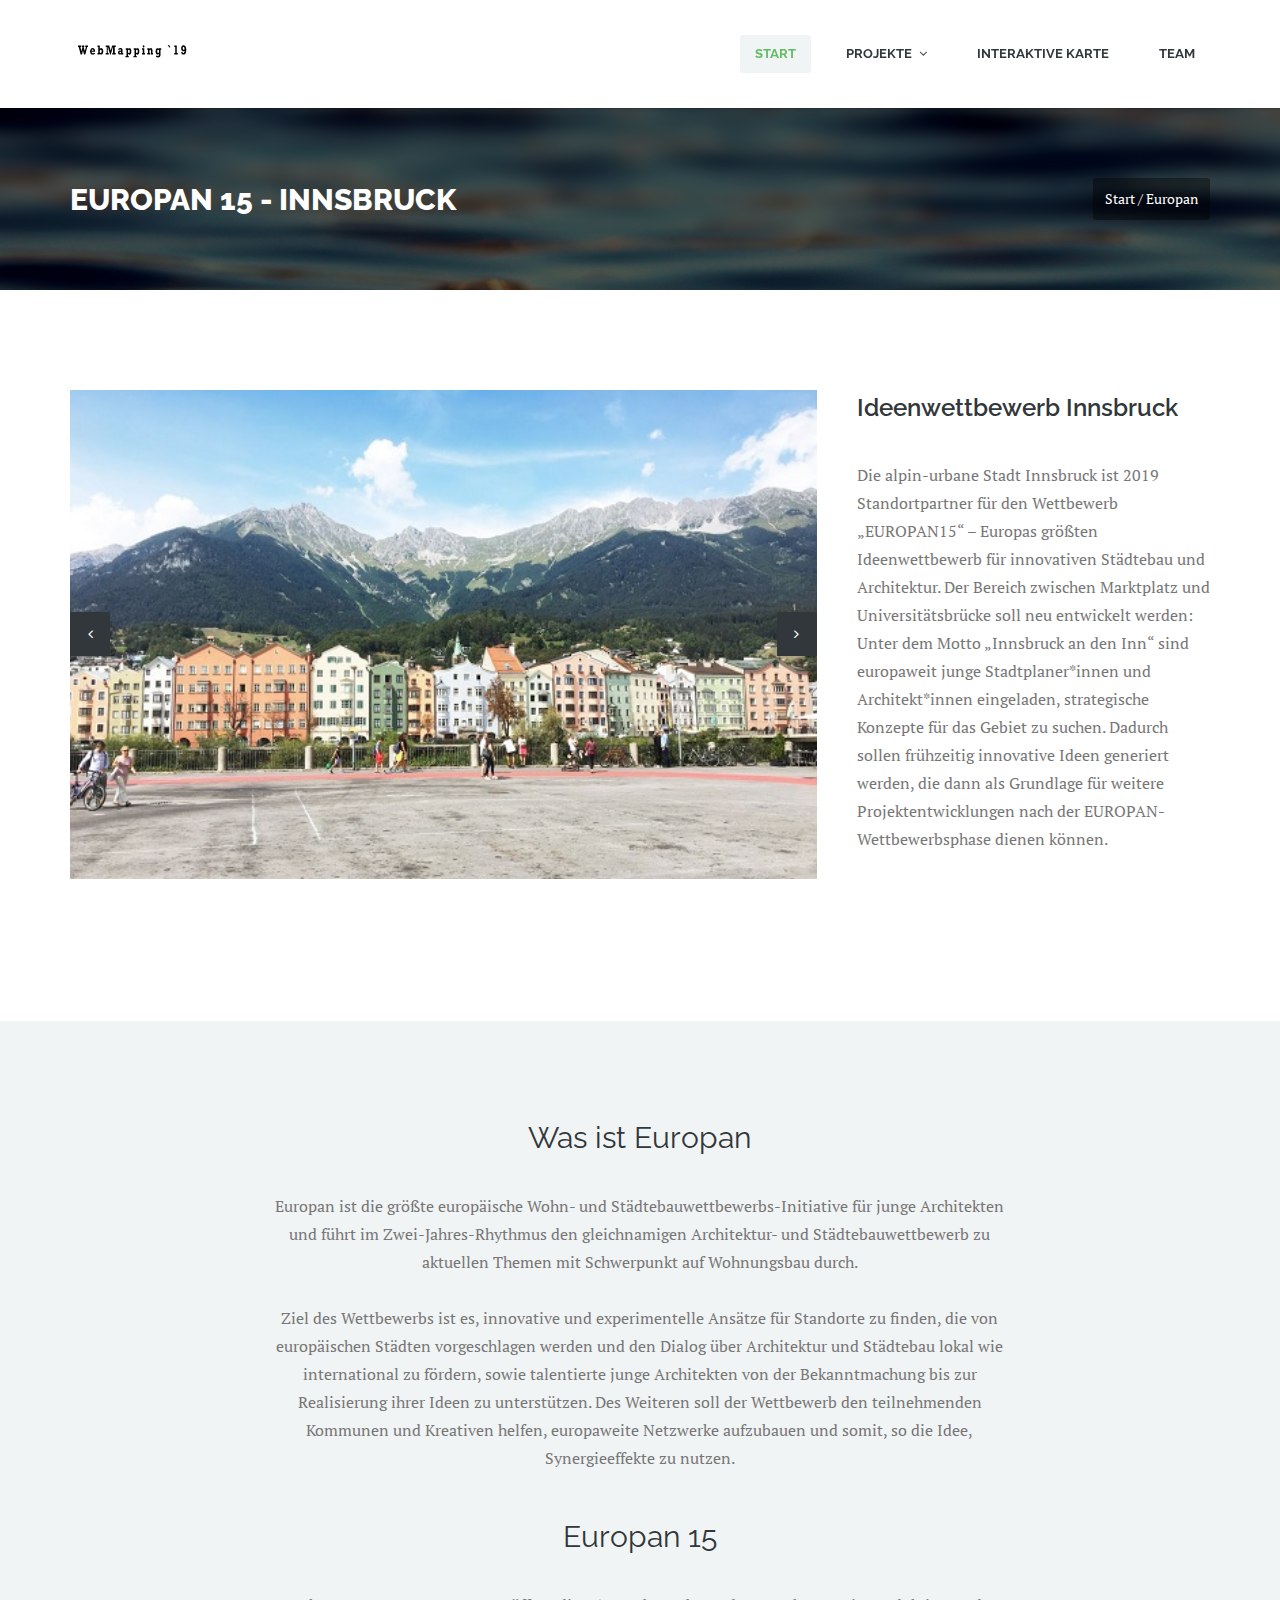
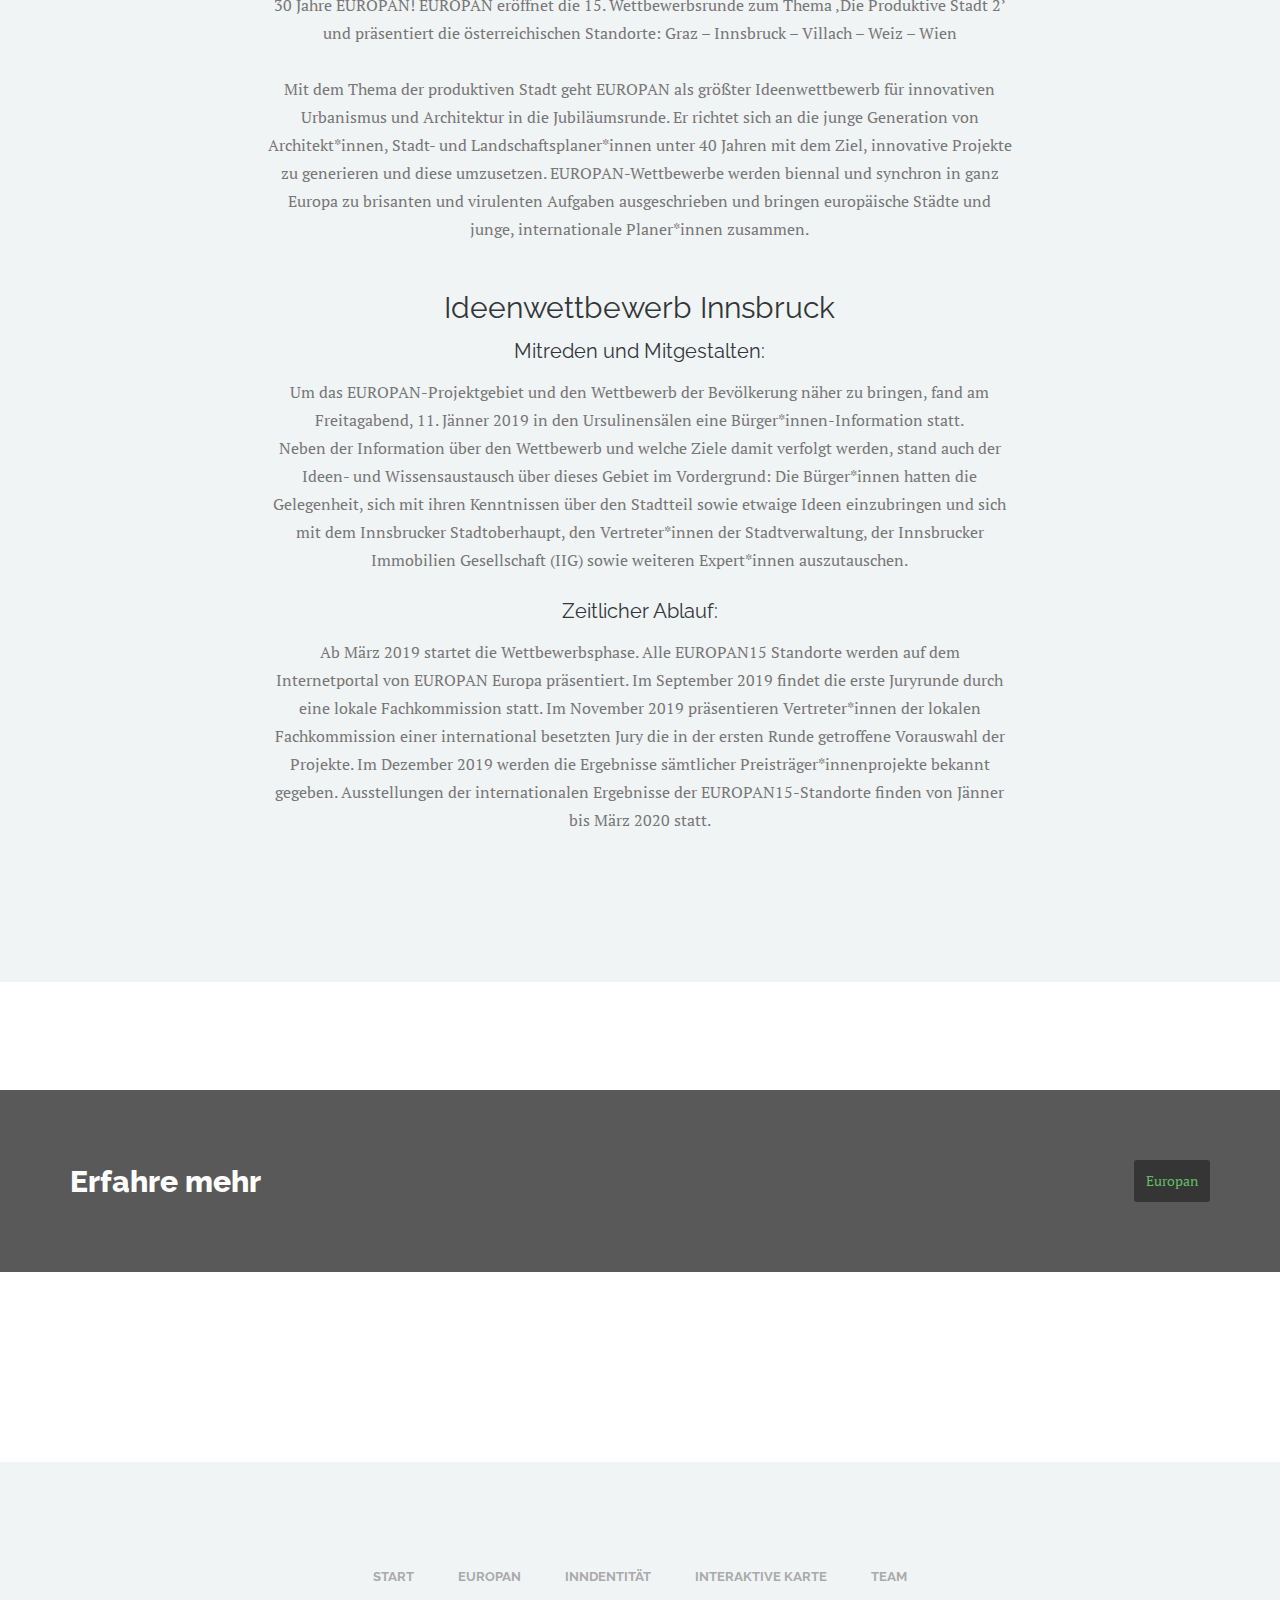
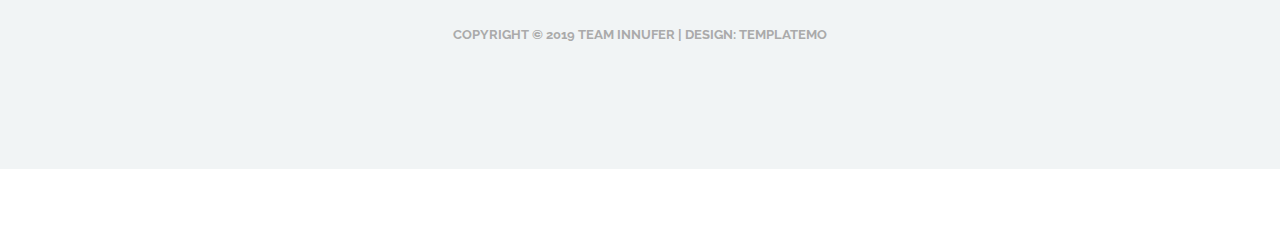
<file: europan.html>
<!DOCTYPE html>
<html lang="en-US">

<head>
	<meta charset="UTF-8">
	<meta name="viewport" content="width=device-width, initial-scale=1, maximum-scale=1">
	<title>InnUfer</title>
	<meta name="keywords" content="">
	<meta name="description" content="">
	<meta name="author" content="templatemo">
	<!-- 
	Medigo Template
	http://www.templatemo.com/preview/templatemo_460_medigo
    -->

	<!-- Google Fonts -->
	<link href="http://fonts.googleapis.com/css?family=PT+Serif:400,700,400italic,700itali" rel="stylesheet">
	<link href="http://fonts.googleapis.com/css?family=Raleway:400,900,800,700,500,200,100,600" rel="stylesheet">

	<!-- Stylesheets -->
	<link rel="stylesheet" href="bootstrap/bootstrap.css">
	<link rel="stylesheet" href="css/misc.css">
	<link rel="stylesheet" href="css/green-scheme.css">

	<!-- JavaScripts -->
	<script src="js/jquery-1.10.2.min.js"></script>
	<script src="js/jquery-migrate-1.2.1.min.js"></script>


</head>

<body>


	<div class="responsive_menu">
		<ul class="main_menu">
			<li><a href="index.html">Start</a></li>
			<li><a href="#">Projekte</a>
				<ul>
					<li><a href="europan.html">Europan</a></li>
					<li><a href="inndentitaet.html">Inndentität</a></li>
				</ul>
			</li>
			<li><a href="karte.html">Interaktive Karte</a></li>
			<li><a href="team.html">Kontakt</a></li>
		</ul> <!-- /.main_menu -->
	</div> <!-- /.responsive_menu -->

	<header class="site-header clearfix">
		<div class="container">

			<div class="row">

				<div class="col-md-12">

					<div class="pull-left logo">
						<a href="index.html">
							<img src="images/logo.png" alt="Medigo by templatemo">
						</a>
					</div> <!-- /.logo -->

					<div class="main-navigation pull-right">

						<nav class="main-nav visible-md visible-lg">
							<ul class="sf-menu">
								<li class="active"><a href="index.html">Start</a></li>
								<li><a href="#">Projekte</a>
									<ul>
										<li><a href="europan.html">Europan</a></li>
										<li><a href="inndentitaet.html">Inndentität</a></li>
									</ul>
								</li>
								<li><a href="karte.html">Interaktive Karte</a></li>
								<li><a href="team.html">Team</a></li>
							</ul> <!-- /.sf-menu -->
						</nav> <!-- /.main-nav -->

						<!-- This one in here is responsive menu for tablet and mobiles -->
						<div class="responsive-navigation visible-sm visible-xs">
							<a href="#nogo" class="menu-toggle-btn">
								<i class="fa fa-bars"></i>
							</a>
						</div> <!-- /responsive_navigation -->

					</div> <!-- /.main-navigation -->

				</div> <!-- /.col-md-12 -->

			</div> <!-- /.row -->

		</div> <!-- /.container -->
	</header> <!-- /.site-header -->

	<div class="first-widget parallax" id="portfolioId">
		<div class="parallax-overlay">
			<div class="container pageTitle">
				<div class="row">
					<div class="col-md-6 col-sm-6">
						<h2 class="page-title">EUROPAN 15 - INNSBRUCK</h2>
					</div> <!-- /.col-md-6 -->
					<div class="col-md-6 col-sm-6 text-right">
						<span class="page-location">Start / Europan</span>
					</div> <!-- /.col-md-6 -->
				</div> <!-- /.row -->
			</div> <!-- /.container -->
		</div> <!-- /.parallax-overlay -->
	</div> <!-- /.pageTitle -->

	<div class="container">
		<div class="row project-single">
			<div class="col-md-8">
				<div class="flexslider">
					<ul class="slides">
						<li><img src="images/includes/mountain_view.JPG" alt="Slide 1"></li>
						<li><img src="images/includes/project_site_city.PNG" alt="Slide 2"></li>
						<li><img src="images/includes/project_site.PNG" alt="Slide 3"></li>
						<li><img src="images/includes/river_view.PNG" alt="Slide 4"></li>
						<li><img src="images/includes/markethall.PNG" alt="Slide 5"></li>
						<li><img src="images/includes/riverbank.PNG" alt="Slide 6"></li>
						<li><img src="images/includes/square_view.PNG" alt="Slide 7"></li>
						<li><img src="images/includes/arial_view_city.PNG" alt="Slide 8"></li>
					</ul>
				</div>

			</div> <!-- /.col-md-8 -->
			<div class="col-md-4">
				<div class="project-info">

					<h2 class="project-title">Ideenwettbewerb Innsbruck</h2>
					<p class="description">Die alpin-urbane Stadt Innsbruck ist 2019 Standortpartner für den Wettbewerb
						„EUROPAN15“ – Europas größten Ideenwettbewerb für innovativen Städtebau und Architektur. Der
						Bereich zwischen Marktplatz und Universitätsbrücke soll neu entwickelt werden: Unter dem Motto
						„Innsbruck an den Inn“ sind europaweit junge Stadtplaner*innen und Architekt*innen eingeladen,
						strategische Konzepte für das Gebiet zu suchen. Dadurch sollen frühzeitig innovative Ideen
						generiert werden, die dann als Grundlage für weitere Projektentwicklungen nach der
						EUROPAN-Wettbewerbsphase dienen können.</p>
					<br>

				</div> <!-- /.project-info -->
			</div> <!-- /.col-md-4 -->
		</div> <!-- /.row -->
	</div> <!-- /.container -->

	<div class="static-info-project">
		<div class="container">
			<div class="row">
				<div class="col-md-offset-2 col-md-8">
					<p class="larger-text">
						<h2 class="section-title">Was ist Europan</h2><br>
						Europan ist die größte europäische Wohn- und Städtebauwettbewerbs-Initiative für junge
						Architekten und führt im Zwei-Jahres-Rhythmus den gleichnamigen Architektur- und
						Städtebauwettbewerb zu aktuellen Themen mit Schwerpunkt auf Wohnungsbau durch.<br>
						<br>
						Ziel des Wettbewerbs ist es, innovative und experimentelle Ansätze für Standorte zu finden, die
						von europäischen Städten vorgeschlagen werden und den Dialog über Architektur und Städtebau
						lokal wie international zu fördern, sowie talentierte junge Architekten von der Bekanntmachung
						bis zur Realisierung ihrer Ideen zu unterstützen. Des Weiteren soll der Wettbewerb den
						teilnehmenden Kommunen und Kreativen helfen, europaweite Netzwerke aufzubauen und somit, so die
						Idee, Synergieeffekte zu nutzen.

						<br>
						<br>
						<h2 class="section-title">Europan 15</h2><br>
						30 Jahre EUROPAN! EUROPAN eröffnet die 15. Wettbewerbsrunde zum Thema ‚Die Produktive Stadt 2’
						und präsentiert die österreichischen Standorte: Graz – Innsbruck – Villach – Weiz – Wien<br>
						<br>
						Mit dem Thema der produktiven Stadt geht EUROPAN als größter Ideenwettbewerb für innovativen
						Urbanismus und Architektur in die Jubiläumsrunde. Er richtet sich an die junge Generation von
						Architekt*innen, Stadt- und Landschaftsplaner*innen unter 40 Jahren mit dem Ziel, innovative
						Projekte zu generieren und diese umzusetzen. EUROPAN-Wettbewerbe werden biennal und synchron in
						ganz Europa zu brisanten und virulenten Aufgaben ausgeschrieben und bringen europäische Städte
						und junge, internationale Planer*innen zusammen.
						<br>
						<br>
						<h2 class="section-title">Ideenwettbewerb Innsbruck</h2>
						<h4 class="section-title">Mitreden und Mitgestalten:</h4>
						<p class="description">Um das EUROPAN-Projektgebiet und den Wettbewerb der Bevölkerung näher zu
							bringen, fand am Freitagabend, 11. Jänner 2019 in den Ursulinensälen eine
							Bürger*innen-Information statt.<br>
							Neben der Information über den Wettbewerb und welche Ziele damit verfolgt werden, stand auch
							der Ideen- und Wissensaustausch über dieses Gebiet im Vordergrund: Die Bürger*innen hatten
							die Gelegenheit, sich mit ihren Kenntnissen über den Stadtteil sowie etwaige Ideen
							einzubringen und sich mit dem Innsbrucker Stadtoberhaupt, den Vertreter*innen der
							Stadtverwaltung, der Innsbrucker Immobilien Gesellschaft (IIG) sowie weiteren Expert*innen
							auszutauschen.
						</p>
						<h4 class="section-title">Zeitlicher Ablauf:</h4>
						<p class="description">Ab März 2019 startet die Wettbewerbsphase. Alle EUROPAN15 Standorte
							werden auf dem Internetportal von EUROPAN Europa präsentiert. Im September 2019 findet die
							erste Juryrunde durch eine lokale Fachkommission statt. Im November 2019 präsentieren
							Vertreter*innen der lokalen Fachkommission einer international besetzten Jury die in der
							ersten Runde getroffene Vorauswahl der Projekte. Im Dezember 2019 werden die Ergebnisse
							sämtlicher Preisträger*innenprojekte bekannt gegeben. Ausstellungen der internationalen
							Ergebnisse der EUROPAN15-Standorte finden von Jänner bis März 2020 statt. </p>
						<br>
					</p>
				</div> <!-- /.col-md-8 -->
			</div> <!-- /.row -->
		</div> <!-- /.container -->
	</div> <!-- /.static-info-project -->

	<div class="first-widget parallax" id="portfolioId">
		<div class="parallax-overlay">
			<div class="container pageTitle">
				<div class="row">
					<div class="col-md-6 col-sm-6">
						<h2 class="page-title">Erfahre mehr</h2>
					</div> <!-- /.col-md-6 -->
					<div class="col-md-6 col-sm-6 text-right">
						<span class="page-location"><a href="https://www.europan-europe.eu/">Europan</a></span>
					</div> <!-- /.col-md-6 -->
				</div> <!-- /.row -->
			</div> <!-- /.container -->
		</div> <!-- /.parallax-overlay -->
	</div> <!-- /.pageTitle -->


	<div class="related-projects">
		<div class="container">
			<div class="row">
				<div class="col-md-12">
					<div class="section-header">
						<h2 class="section-title"> </h2>
					</div> <!-- /.section-header -->
				</div> <!-- /.col-md-12 -->
			</div> <!-- /.row -->
		</div> <!-- /.container -->


		<footer class="site-footer">
			<div class="container">
				<div class="row">
					<div class="col-md-12">
						<nav class="footer-nav clearfix">
							<ul class="footer-menu">
								<li><a href="index.html">Start</a></li>
								<li><a href="europan.html">Europan</a></li>
								<li><a href="inndentitaet.html">Inndentität</a></li>
								<li><a href="karte.html">Interaktive Karte</a></li>
								<li><a href="team.html">Team</a></li>
							</ul> <!-- /.footer-menu -->
						</nav> <!-- /.footer-nav -->
					</div> <!-- /.col-md-12 -->
				</div> <!-- /.row -->
				<div class="row">
					<div class="col-md-12">
						<p class="copyright-text">Copyright &copy; 2019 Team InnUfer
							| Design: templatemo</p>
					</div> <!-- /.col-md-12 -->
				</div> <!-- /.row -->
			</div> <!-- /.container -->
		</footer> <!-- /.site-footer -->

		<!-- Scripts -->
		<script src="js/min/plugins.min.js"></script>
		<script src="js/min/medigo-custom.min.js"></script>


</body>

</html>
</file>
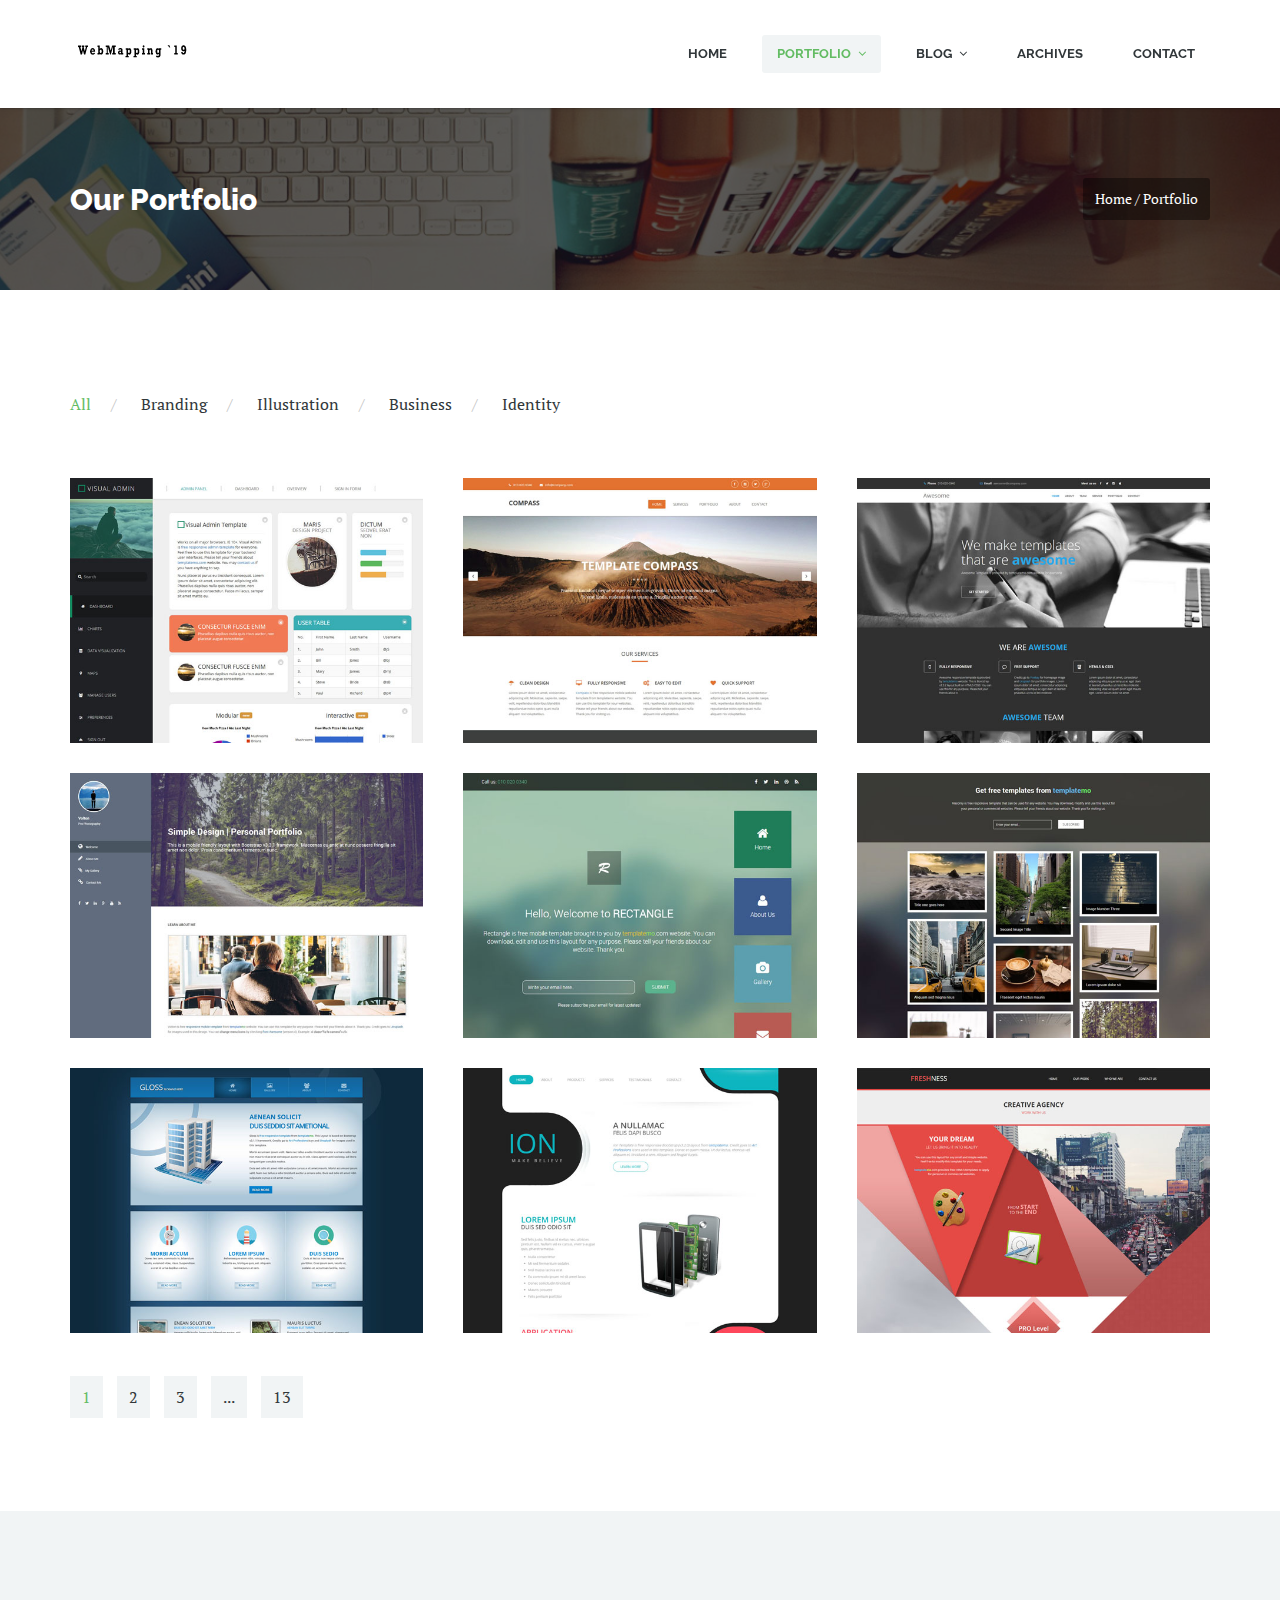
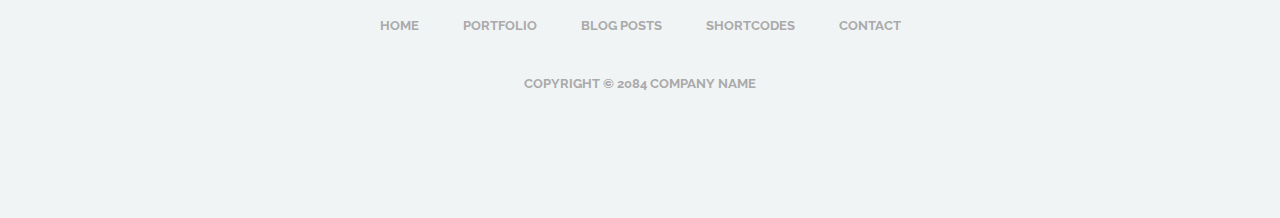
<file: portfolio.html>
<!DOCTYPE html>
<html lang="en-US">
<head>
	<meta charset="UTF-8">
	<meta name="viewport" content="width=device-width, initial-scale=1, maximum-scale=1">
	<title>Medigo Green Portfolio</title>
    <meta name="keywords" content="">
	<meta name="description" content="">
    <meta name="author" content="templatemo">
    <!-- 
	Medigo Template
	http://www.templatemo.com/preview/templatemo_460_medigo
    -->

	<!-- Google Fonts -->
	<link href="http://fonts.googleapis.com/css?family=PT+Serif:400,700,400italic,700itali" rel="stylesheet">
	<link href="http://fonts.googleapis.com/css?family=Raleway:400,900,800,700,500,200,100,600" rel="stylesheet">

	<!-- Stylesheets -->
	<link rel="stylesheet" href="bootstrap/bootstrap.css">
	<link rel="stylesheet" href="css/misc.css">
	<link rel="stylesheet" href="css/green-scheme.css">
	
	<!-- JavaScripts -->
	<script src="js/jquery-1.10.2.min.js"></script>
	<script src="js/jquery-migrate-1.2.1.min.js"></script>

	<link rel="shortcut icon" href="images/favicon.ico" type="image/x-icon" />

</head>
<body>


	<div class="responsive_menu">
        <ul class="main_menu">
            <li><a href="index.html">Home</a></li>
            <li><a href="#">Portfolio</a>
            	<ul>
            		<li><a href="portfolio.html">Portfolio Grid</a></li>
            		<li><a href="project-image.html">Project Image</a></li>
            		<li><a href="project-slideshow.html">Project Slideshow</a></li>
            	</ul>
            </li>
            <li><a href="#">Blog</a>
				<ul>
					<li><a href="blog.html">Blog Standard</a></li>
					<li><a href="blog-single.html">Blog Single</a></li>
                    <li><a href="#">visit templatemo</a></li>
				</ul>
            </li>
            <li><a href="archives.html">Archives</a></li>
            <li><a href="contact.html">Contact</a></li>
        </ul> <!-- /.main_menu -->
    </div> <!-- /.responsive_menu -->

	<header class="site-header clearfix">
		<div class="container">

			<div class="row">

				<div class="col-md-12">

					<div class="pull-left logo">
						<a href="index.html">
							<img src="images/logo.png" alt="Medigo">
						</a>
					</div>	<!-- /.logo -->

					<div class="main-navigation pull-right">

						<nav class="main-nav visible-md visible-lg">
							<ul class="sf-menu">
								<li><a href="index.html">Home</a></li>
					            <li class="active"><a href="#">Portfolio</a>
					            	<ul>
					            		<li><a href="portfolio.html">Portfolio Grid</a></li>
					            		<li><a href="project-image.html">Project Image</a></li>
					            		<li><a href="project-slideshow.html">Project Slideshow</a></li>
					            	</ul>
					            </li>
					            <li><a href="#">Blog</a>
									<ul>
										<li><a href="blog.html">Blog Standard</a></li>
										<li><a href="blog-single.html">Blog Single</a></li>
                                        <li><a href="#">visit templatemo</a></li>
									</ul>
					            </li>
					            <li><a href="archives.html">Archives</a></li>
					            <li><a href="contact.html">Contact</a></li>
							</ul> <!-- /.sf-menu -->
						</nav> <!-- /.main-nav -->

						<!-- This one in here is responsive menu for tablet and mobiles -->
					    <div class="responsive-navigation visible-sm visible-xs">
					        <a href="#nogo" class="menu-toggle-btn">
					            <i class="fa fa-bars"></i>
					        </a>
					    </div> <!-- /responsive_navigation -->

					</div> <!-- /.main-navigation -->

				</div> <!-- /.col-md-12 -->

			</div> <!-- /.row -->

		</div> <!-- /.container -->
	</header> <!-- /.site-header -->

	<div class="first-widget parallax" id="portfolio">
		<div class="parallax-overlay">
			<div class="container pageTitle">
				<div class="row">
					<div class="col-md-6 col-sm-6">
						<h2 class="page-title">Our Portfolio</h2>
					</div> <!-- /.col-md-6 -->
					<div class="col-md-6 col-sm-6 text-right">
						<span class="page-location">Home / Portfolio</span>
					</div> <!-- /.col-md-6 -->
				</div> <!-- /.row -->
			</div> <!-- /.container -->
		</div> <!-- /.parallax-overlay -->
	</div> <!-- /.pageTitle -->

	<div class="container">	
		<div class="row">
			<div class="col-md-12">
				<ul id="filters" class="mixitup-controls">
					<li class="filter" data-filter="all">All</li>
					<li class="filter" data-filter="branding">Branding</li>
					<li class="filter" data-filter="illustration">Illustration</li>
					<li class="filter" data-filter="business">Business</li>
					<li class="filter" data-filter="identity">Identity</li>
				</ul>
			</div> <!-- /.col-md-12 -->
		</div> <!-- /.row -->
	</div> <!-- /.container -->	

	<div class="container">
		<div class="row">
			<div class="portfolio-holder" id="Grid">
				<div class="portfolio-post col-sm-6 col-md-4 mix illustration">
					<div class="thumb-post">
						<div class="overlay">
                            <div class="overlay-inner">
                                <div class="portfolio-infos">
                                    <span class="meta-category">Illustration</span>
                                    <h3 class="portfolio-title"><a href="project-slideshow.html">Visual Admin</a></h3>
                                </div>
                                <div class="portfolio-expand">
                                    <a class="fancybox" href="images/includes/project1.jpg" title="Visual Admin">
                                        <i class="fa fa-expand"></i>
                                    </a>
                                </div>
                            </div>
                        </div>
                        <img src="images/includes/project1.jpg" alt="Visual Admin">
					</div>
				</div> <!-- /.col-md-4 -->

				<div class="portfolio-post col-sm-6 col-md-4 mix branding">
					<div class="thumb-post">
						<div class="overlay">
                            <div class="overlay-inner">
                                <div class="portfolio-infos">
                                    <span class="meta-category">Branding</span>
                                    <h3 class="portfolio-title"><a href="project-slideshow.html">Compass Template</a></h3>
                                </div>
                                <div class="portfolio-expand">
                                    <a class="fancybox" href="images/includes/project2.jpg" title="Compass Template">
                                        <i class="fa fa-expand"></i>
                                    </a>
                                </div>
                            </div>
                        </div>
                        <img src="images/includes/project2.jpg" alt="Compass Template">
					</div>
				</div> <!-- /.col-md-4 -->

				<div class="portfolio-post col-sm-6 col-md-4 mix illustration">
					<div class="thumb-post">
						<div class="overlay">
                            <div class="overlay-inner">
                                <div class="portfolio-infos">
                                    <span class="meta-category">Illustration</span>
                                    <h3 class="portfolio-title"><a href="project-slideshow.html">Awesome Theme</a></h3>
                                </div>
                                <div class="portfolio-expand">
                                    <a class="fancybox" href="images/includes/project3.jpg" title="Awesome Theme">
                                        <i class="fa fa-expand"></i>
                                    </a>
                                </div>
                            </div>
                        </div>
                        <img src="images/includes/project3.jpg" alt="Awesome Theme">
					</div>
				</div> <!-- /.col-md-4 -->

				<div class="portfolio-post col-sm-6 col-md-4 mix illustration">
					<div class="thumb-post">
						<div class="overlay">
                            <div class="overlay-inner">
                                <div class="portfolio-infos">
                                    <span class="meta-category">Illustration</span>
                                    <h3 class="portfolio-title"><a href="project-slideshow.html">Volton Personal Site</a></h3>
                                </div>
                                <div class="portfolio-expand">
                                    <a class="fancybox" href="images/includes/project4.jpg" title="Volton Personal Site">
                                        <i class="fa fa-expand"></i>
                                    </a>
                                </div>
                            </div>
                        </div>
                        <img src="images/includes/project4.jpg" alt="Volton Personal Site">
					</div>
				</div> <!-- /.col-md-4 -->

				<div class="portfolio-post col-sm-6 col-md-4 mix business">
					<div class="thumb-post">
						<div class="overlay">
                            <div class="overlay-inner">
                                <div class="portfolio-infos">
                                    <span class="meta-category">Business</span>
                                    <h3 class="portfolio-title"><a href="project-slideshow.html">Rectangle Design</a></h3>
                                </div>
                                <div class="portfolio-expand">
                                    <a class="fancybox" href="images/includes/project5.jpg" title="Rectangle Design">
                                        <i class="fa fa-expand"></i>
                                    </a>
                                </div>
                            </div>
                        </div>
                        <img src="images/includes/project5.jpg" alt="Rectangle Design">
					</div>
				</div> <!-- /.col-md-4 -->

				<div class="portfolio-post col-sm-6 col-md-4 mix branding">
					<div class="thumb-post">
						<div class="overlay">
                            <div class="overlay-inner">
                                <div class="portfolio-infos">
                                    <span class="meta-category">Branding</span>
                                    <h3 class="portfolio-title"><a href="project-slideshow.html">Masonry Gallery</a></h3>
                                </div>
                                <div class="portfolio-expand">
                                    <a class="fancybox" href="images/includes/project6.jpg" title="Masonry Gallery">
                                        <i class="fa fa-expand"></i>
                                    </a>
                                </div>
                            </div>
                        </div>
                        <img src="images/includes/project6.jpg" alt="Masonry Gallery">
					</div>
				</div> <!-- /.col-md-4 -->

				<div class="portfolio-post col-sm-6 col-md-4 mix branding identity">
					<div class="thumb-post">
						<div class="overlay">
                            <div class="overlay-inner">
                                <div class="portfolio-infos">
                                    <span class="meta-category">Branding / Identity</span>
                                    <h3 class="portfolio-title"><a href="project-slideshow.html">Gloss Template</a></h3>
                                </div>
                                <div class="portfolio-expand">
                                    <a class="fancybox" href="images/includes/project7.jpg" title="Gloss Template">
                                        <i class="fa fa-expand"></i>
                                    </a>
                                </div>
                            </div>
                        </div>
                        <img src="images/includes/project7.jpg" alt="Gloss Template">
					</div>
				</div> <!-- /.col-md-4 -->

				<div class="portfolio-post col-sm-6 col-md-4 mix identity illustration">
					<div class="thumb-post">
						<div class="overlay">
                            <div class="overlay-inner">
                                <div class="portfolio-infos">
                                    <span class="meta-category">Identity / Illustration</span>
                                    <h3 class="portfolio-title"><a href="project-slideshow.html">Ion Template</a></h3>
                                </div>
                                <div class="portfolio-expand">
                                    <a class="fancybox" href="images/includes/project8.jpg" title="Ion Template">
                                        <i class="fa fa-expand"></i>
                                    </a>
                                </div>
                            </div>
                        </div>
                        <img src="images/includes/project8.jpg" alt="Ion Template">
					</div>
				</div> <!-- /.col-md-4 -->

				<div class="portfolio-post col-sm-6 col-md-4 mix branding">
					<div class="thumb-post">
						<div class="overlay">
                            <div class="overlay-inner">
                                <div class="portfolio-infos">
                                    <span class="meta-category">Branding</span>
                                    <h3 class="portfolio-title"><a href="project-slideshow.html">Freshness</a></h3>
                                </div>
                                <div class="portfolio-expand">
                                    <a class="fancybox" href="images/includes/project9.jpg" title="Freshness">
                                        <i class="fa fa-expand"></i>
                                    </a>
                                </div>
                            </div>
                        </div>
                        <img src="images/includes/project9.jpg" alt="Freshness">
					</div>
				</div> <!-- /.col-md-4 -->
				
			</div> <!-- /.portfolio-holder -->
		</div> <!-- /.row -->
	</div> <!-- /.container -->

	<div class="container">
		<div class="row">
			<div class="col-md-12">
				<ul class="pages">
					<li><a href="#" class="active">1</a></li>
					<li><a href="#">2</a></li>
					<li><a href="#">3</a></li>
					<li><a href="#">...</a></li>
					<li><a href="#">13</a></li>
				</ul>
			</div> <!-- /.col-md-12 -->
		</div> <!-- /.row -->
	</div> <!-- /.container -->

	<footer class="site-footer">
		<div class="container">
			<div class="row">
				<div class="col-md-12">
					<nav class="footer-nav clearfix">
						<ul class="footer-menu">
							<li><a href="index.html">Home</a></li>
							<li><a href="portfolio.html">Portfolio</a></li>
							<li><a href="blog.html">Blog Posts</a></li>
							<li><a href="archives.html">Shortcodes</a></li>
							<li><a href="contact.html">Contact</a></li>
						</ul> <!-- /.footer-menu -->
					</nav> <!-- /.footer-nav -->
				</div> <!-- /.col-md-12 -->
			</div> <!-- /.row -->
			<div class="row">
				<div class="col-md-12">
					<p class="copyright-text">Copyright &copy; 2084 Company Name</p>
				</div> <!-- /.col-md-12 -->
			</div> <!-- /.row -->
		</div> <!-- /.container -->
	</footer> <!-- /.site-footer -->

	<!-- Scripts -->
	<script src="js/min/plugins.min.js"></script>
	<script src="js/min/medigo-custom.min.js"></script>


</body>
</html>
</file>
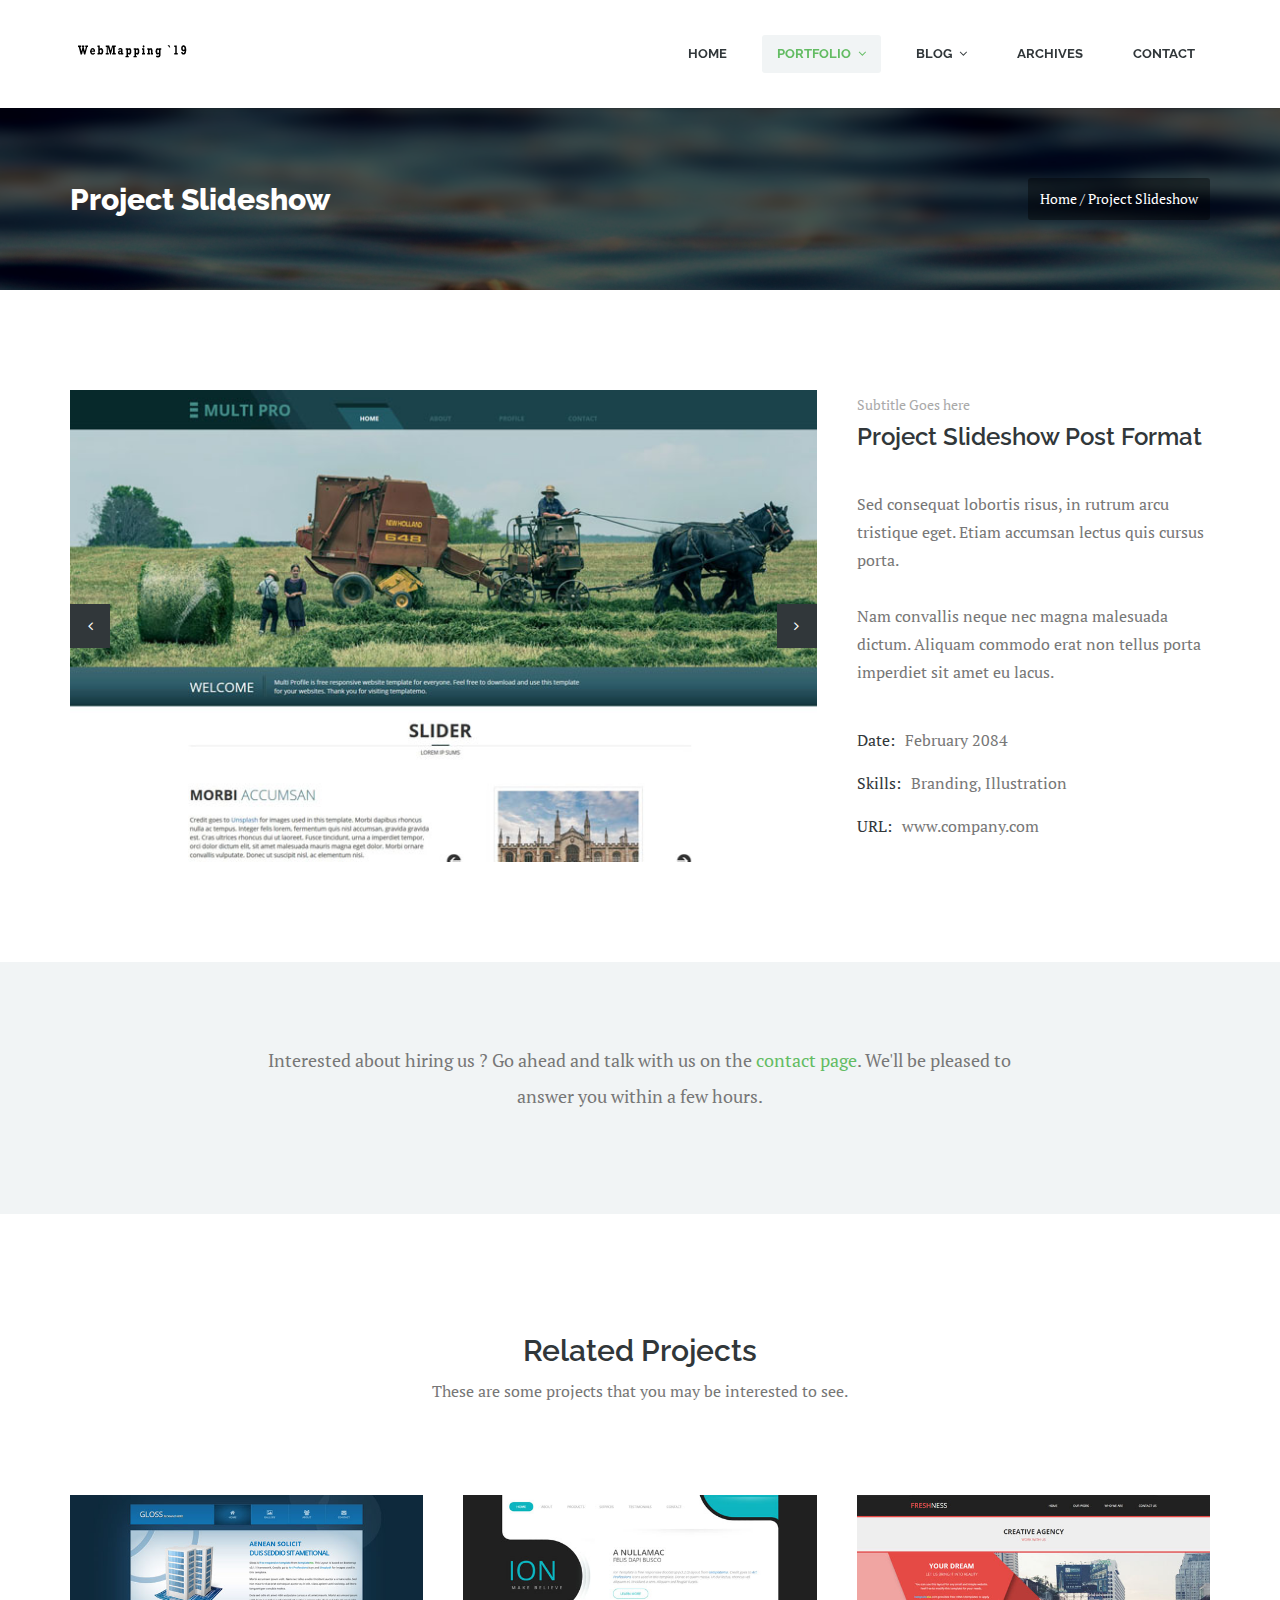
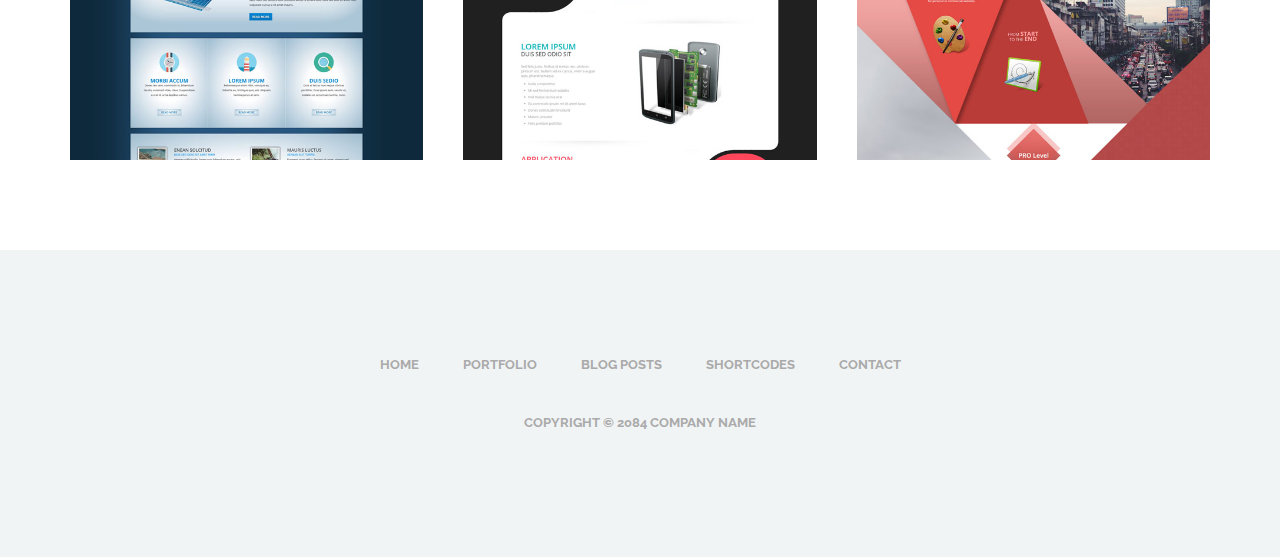
<file: project-slideshow.html>
<!DOCTYPE html>
<html lang="en-US">
<head>
	<meta charset="UTF-8">
	<meta name="viewport" content="width=device-width, initial-scale=1, maximum-scale=1">
	<title>Medigo Green, Project Slideshow</title>
    <meta name="keywords" content="">
	<meta name="description" content="">
    <meta name="author" content="templatemo">
    <!-- 
	Medigo Template
	http://www.templatemo.com/preview/templatemo_460_medigo
    -->

	<!-- Google Fonts -->
	<link href="http://fonts.googleapis.com/css?family=PT+Serif:400,700,400italic,700itali" rel="stylesheet">
	<link href="http://fonts.googleapis.com/css?family=Raleway:400,900,800,700,500,200,100,600" rel="stylesheet">

	<!-- Stylesheets -->
	<link rel="stylesheet" href="bootstrap/bootstrap.css">
	<link rel="stylesheet" href="css/misc.css">
	<link rel="stylesheet" href="css/green-scheme.css">
	
	<!-- JavaScripts -->
	<script src="js/jquery-1.10.2.min.js"></script>
	<script src="js/jquery-migrate-1.2.1.min.js"></script>

	<link rel="shortcut icon" href="images/favicon.ico" type="image/x-icon" />

</head>
<body>


	<div class="responsive_menu">
        <ul class="main_menu">
            <li><a href="index.html">Home</a></li>
            <li><a href="#">Portfolio</a>
            	<ul>
            		<li><a href="portfolio.html">Portfolio Grid</a></li>
            		<li><a href="project-image.html">Project Image</a></li>
            		<li><a href="project-slideshow.html">Project Slideshow</a></li>
            	</ul>
            </li>
            <li><a href="#">Blog</a>
				<ul>
					<li><a href="blog.html">Blog Standard</a></li>
					<li><a href="blog-single.html">Blog Single</a></li>
                    <li><a href="#">visit templatemo</a></li>
				</ul>
            </li>
            <li><a href="archives.html">Archives</a></li>
            <li><a href="contact.html">Contact</a></li>
        </ul> <!-- /.main_menu -->
    </div> <!-- /.responsive_menu -->

	<header class="site-header clearfix">
		<div class="container">

			<div class="row">

				<div class="col-md-12">

					<div class="pull-left logo">
						<a href="index.html">
							<img src="images/logo.png" alt="Medigo">
						</a>
					</div>	<!-- /.logo -->

					<div class="main-navigation pull-right">

						<nav class="main-nav visible-md visible-lg">
							<ul class="sf-menu">
								<li><a href="index.html">Home</a></li>
					            <li class="active"><a href="#">Portfolio</a>
					            	<ul>
					            		<li><a href="portfolio.html">Portfolio Grid</a></li>
					            		<li><a href="project-image.html">Project Image</a></li>
					            		<li><a href="project-slideshow.html">Project Slideshow</a></li>
					            	</ul>
					            </li>
					            <li><a href="#">Blog</a>
									<ul>
										<li><a href="blog.html">Blog Standard</a></li>
										<li><a href="blog-single.html">Blog Single</a></li>
                                        <li><a href="#">visit templatemo</a></li>
									</ul>
					            </li>
					            <li><a href="archives.html">Archives</a></li>
					            <li><a href="contact.html">Contact</a></li>
							</ul> <!-- /.sf-menu -->
						</nav> <!-- /.main-nav -->

						<!-- This one in here is responsive menu for tablet and mobiles -->
					    <div class="responsive-navigation visible-sm visible-xs">
					        <a href="#nogo" class="menu-toggle-btn">
					            <i class="fa fa-bars"></i>
					        </a>
					    </div> <!-- /responsive_navigation -->

					</div> <!-- /.main-navigation -->

				</div> <!-- /.col-md-12 -->

			</div> <!-- /.row -->

		</div> <!-- /.container -->
	</header> <!-- /.site-header -->

	<div class="first-widget parallax" id="portfolioId">
		<div class="parallax-overlay">
			<div class="container pageTitle">
				<div class="row">
					<div class="col-md-6 col-sm-6">
						<h2 class="page-title">Project Slideshow</h2>
					</div> <!-- /.col-md-6 -->
					<div class="col-md-6 col-sm-6 text-right">
						<span class="page-location">Home / Project Slideshow</span>
					</div> <!-- /.col-md-6 -->
				</div> <!-- /.row -->
			</div> <!-- /.container -->
		</div> <!-- /.parallax-overlay -->
	</div> <!-- /.pageTitle -->

	<div class="container">	
		<div class="row project-single">
			<div class="col-md-8">
					<div class="flexslider">
						<ul class="slides">
							<li><img src="images/includes/projectimage2.jpg" alt="Slide 1"></li>
							<li><img src="images/includes/projectimage3.jpg" alt="Slide 2"></li>
							<li><img src="images/includes/projectimage4.jpg" alt="Slide 3"></li>
						</ul>
					</div>

			</div> <!-- /.col-md-8 -->
			<div class="col-md-4">
				<div class="project-info">
					<span class="subtitle">Subtitle Goes here</span>
					<h3 class="project-title">Project Slideshow Post Format</h3>
					<p class="description">Sed consequat lobortis risus, in rutrum arcu tristique eget. Etiam accumsan lectus quis cursus porta.<br><br>Nam convallis neque nec magna malesuada dictum. Aliquam commodo erat non tellus porta imperdiet sit amet eu lacus.</p>
					<ul class="meta-post">
						<li><span>Date:</span>February 2084</li>
						<li><span>Skills:</span>Branding, Illustration</li>
						<li><span>URL:</span><a href="#">www.company.com</a></li>
					</ul>
				</div> <!-- /.project-info -->
			</div> <!-- /.col-md-4 -->
		</div> <!-- /.row -->
	</div> <!-- /.container -->	

	<div class="static-info-project">
		<div class="container">
			<div class="row">
				<div class="col-md-offset-2 col-md-8">
					<p class="larger-text">Interested about hiring us ? Go ahead and talk with us on the <a href="contact.html">contact page</a>. We'll be pleased to answer you within a few hours.</p>
				</div> <!-- /.col-md-8 -->
			</div> <!-- /.row -->
		</div> <!-- /.container -->
	</div> <!-- /.static-info-project -->

	<div class="related-projects">
		<div class="container">
			<div class="row">
				<div class="col-md-12">
					<div class="section-header">
						<h2 class="section-title">Related Projects</h2>
						<p class="section-desc">These are some projects that you may be interested to see.</p>
					</div> <!-- /.section-header -->
				</div> <!-- /.col-md-12 -->
			</div> <!-- /.row -->
		</div> <!-- /.container -->

		<div class="container">
			<div class="row">
				<div class="portfolio-holder">
					<div class="portfolio-post col-sm-6 col-md-4">
						<div class="thumb-post">
							<div class="overlay">
                            <div class="overlay-inner">
                                <div class="portfolio-infos">
                                    <span class="meta-category">Branding / Identity</span>
                                    <h3 class="portfolio-title"><a href="project-slideshow.html">Gloss Template</a></h3>
                                </div>
                                <div class="portfolio-expand">
                                    <a class="fancybox" href="images/includes/project7.jpg" title="Gloss Template">
                                        <i class="fa fa-expand"></i>
                                    </a>
                                </div>
                            </div>
                        </div>
                        <img src="images/includes/project7.jpg" alt="Gloss Template">
						</div>
					</div> <!-- /.col-md-4 -->

					<div class="portfolio-post col-sm-6 col-md-4">
						<div class="thumb-post">
							<div class="overlay">
                            <div class="overlay-inner">
                                <div class="portfolio-infos">
                                    <span class="meta-category">Identity / Illustration</span>
                                    <h3 class="portfolio-title"><a href="project-slideshow.html">Ion Template</a></h3>
                                </div>
                                <div class="portfolio-expand">
                                    <a class="fancybox" href="images/includes/project8.jpg" title="Ion Template">
                                        <i class="fa fa-expand"></i>
                                    </a>
                                </div>
                            </div>
                        </div>
                        <img src="images/includes/project8.jpg" alt="Ion Template">
						</div>
					</div> <!-- /.col-md-4 -->

					<div class="portfolio-post col-sm-6 col-md-4">
						<div class="thumb-post">
							<div class="overlay">
                            <div class="overlay-inner">
                                <div class="portfolio-infos">
                                    <span class="meta-category">Branding</span>
                                    <h3 class="portfolio-title"><a href="project-slideshow.html">Freshness</a></h3>
                                </div>
                                <div class="portfolio-expand">
                                    <a class="fancybox" href="images/includes/project9.jpg" title="Freshness">
                                        <i class="fa fa-expand"></i>
                                    </a>
                                </div>
                            </div>
                        </div>
                        <img src="images/includes/project9.jpg" alt="Freshness">
						</div>
					</div> <!-- /.col-md-4 -->
				</div> <!-- /.portfolio-holder -->
			</div> <!-- /.row -->
		</div> <!-- /.container -->
	</div> <!-- /.related-projects -->

	<footer class="site-footer">
		<div class="container">
			<div class="row">
				<div class="col-md-12">
					<nav class="footer-nav clearfix">
						<ul class="footer-menu">
							<li><a href="index.html">Home</a></li>
							<li><a href="portfolio.html">Portfolio</a></li>
							<li><a href="blog.html">Blog Posts</a></li>
							<li><a href="archives.html">Shortcodes</a></li>
							<li><a href="contact.html">Contact</a></li>
						</ul> <!-- /.footer-menu -->
					</nav> <!-- /.footer-nav -->
				</div> <!-- /.col-md-12 -->
			</div> <!-- /.row -->
			<div class="row">
				<div class="col-md-12">
					<p class="copyright-text">Copyright &copy; 2084 Company Name</p>
				</div> <!-- /.col-md-12 -->
			</div> <!-- /.row -->
		</div> <!-- /.container -->
	</footer> <!-- /.site-footer -->

	<!-- Scripts -->
	<script src="js/min/plugins.min.js"></script>
	<script src="js/min/medigo-custom.min.js"></script>


</body>
</html>
</file>
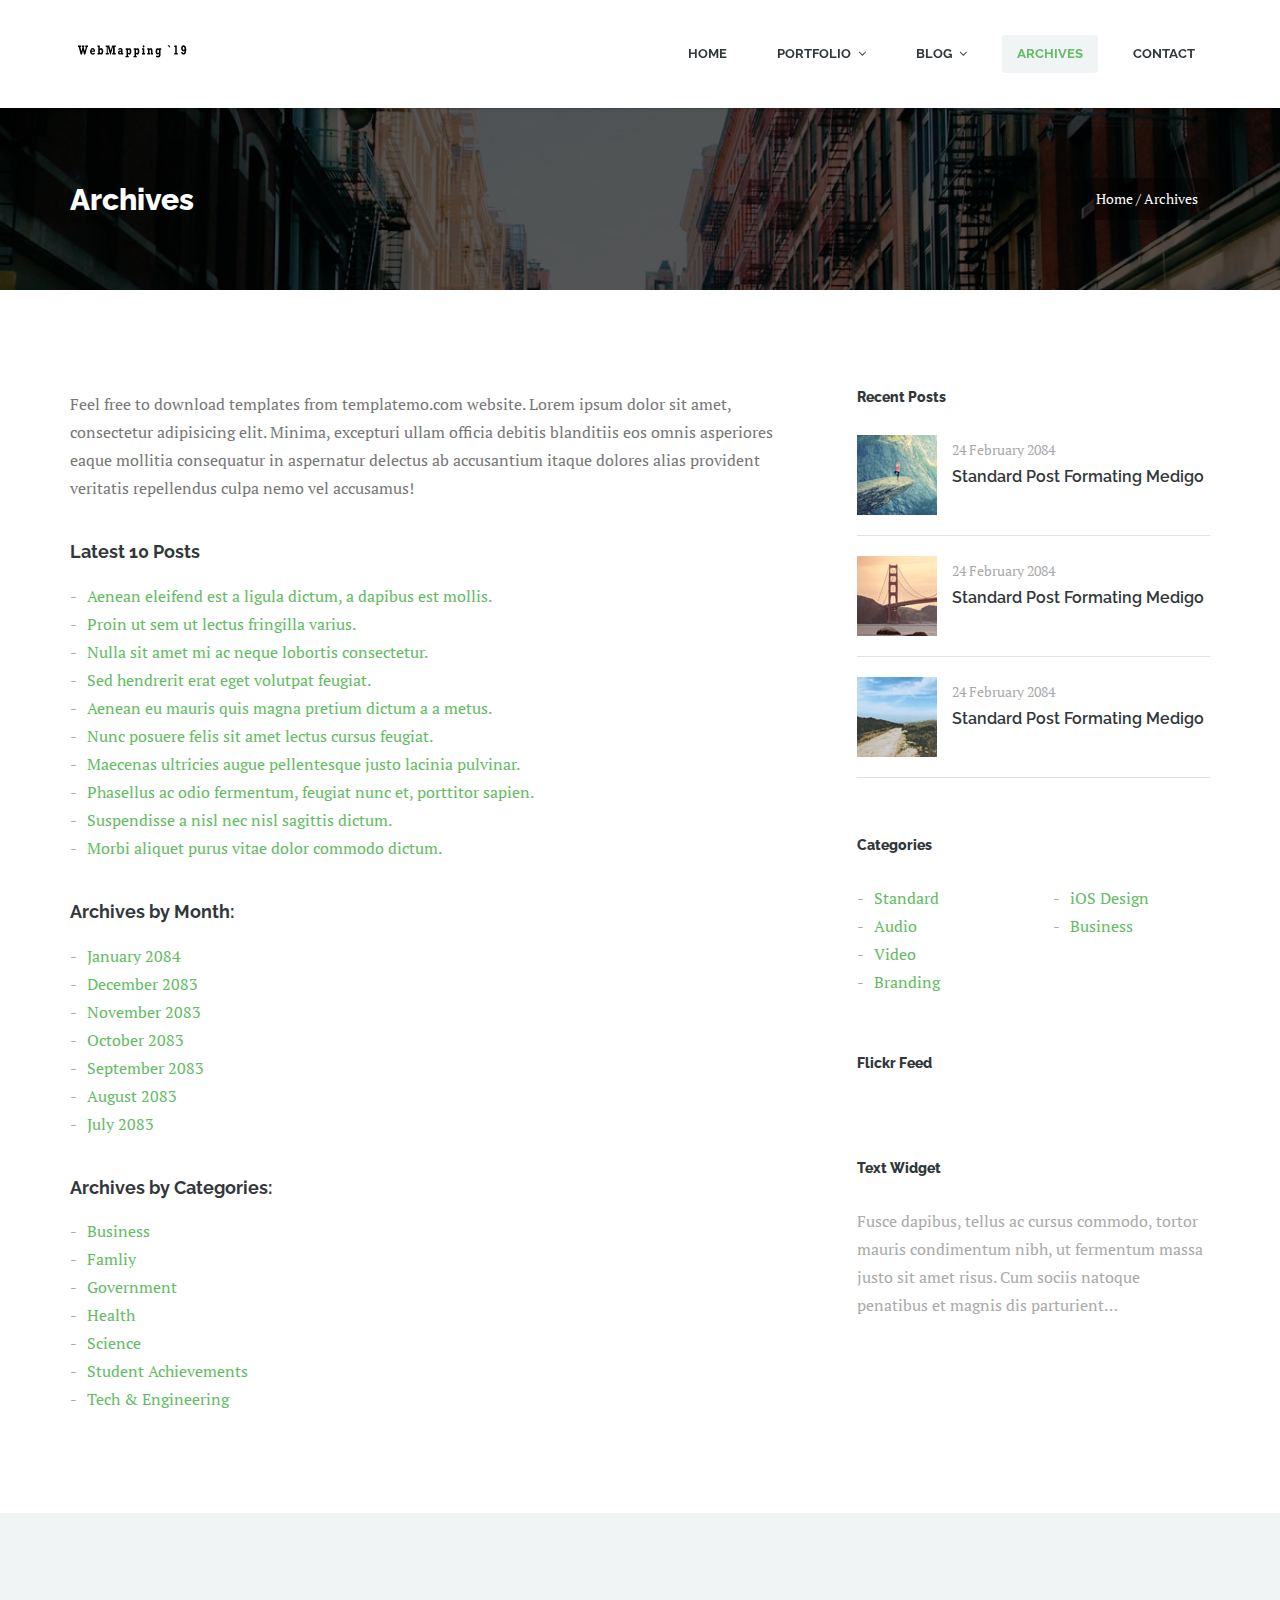
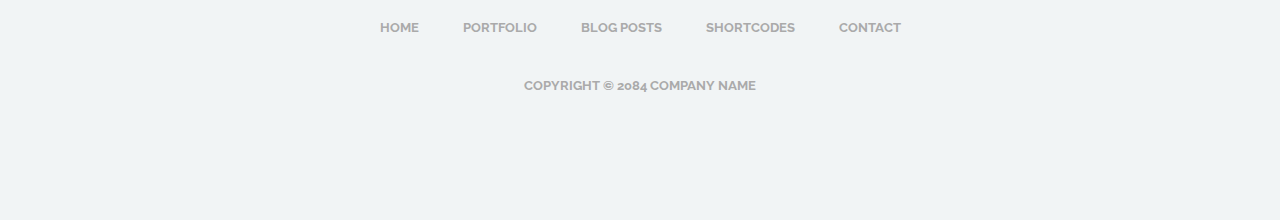
<file: template/archives.html>
<!DOCTYPE html>
<html lang="en-US">
<head>
	<meta charset="UTF-8">
	<meta name="viewport" content="width=device-width, initial-scale=1, maximum-scale=1">
	<title>Medigo Green, free responsive template</title>
    <meta name="keywords" content="">
	<meta name="description" content="">
    <meta name="author" content="templatemo">
    <!-- 
	Medigo Template
	http://www.templatemo.com/preview/templatemo_460_medigo
    -->

	<!-- Google Fonts -->
	<link href="http://fonts.googleapis.com/css?family=PT+Serif:400,700,400italic,700itali" rel="stylesheet">
	<link href="http://fonts.googleapis.com/css?family=Raleway:400,900,800,700,500,200,100,600" rel="stylesheet">

	<!-- Stylesheets -->
	<link rel="stylesheet" href="bootstrap/bootstrap.css">
	<link rel="stylesheet" href="css/misc.css">
	<link rel="stylesheet" href="css/green-scheme.css">
	
	<!-- JavaScripts -->
	<script src="js/jquery-1.10.2.min.js"></script>
	<script src="js/jquery-migrate-1.2.1.min.js"></script>

	<link rel="shortcut icon" href="images/favicon.ico" type="image/x-icon" />

</head>
<body>

	<div class="responsive_menu">
        <ul class="main_menu">
            <li><a href="index.html">Home</a></li>
            <li><a href="#">Portfolio</a>
            	<ul>
            		<li><a href="portfolio.html">Portfolio Grid</a></li>
            		<li><a href="project-image.html">Project Image</a></li>
            		<li><a href="project-slideshow.html">Project Slideshow</a></li>
            	</ul>
            </li>
            <li><a href="#">Blog</a>
				<ul>
					<li><a href="blog.html">Blog Standard</a></li>
					<li><a href="blog-single.html">Blog Single</a></li>
                    <li><a href="#">visit templatemo</a></li>
				</ul>
            </li>
            <li><a href="archives.html">Archives</a></li>
            <li><a href="contact.html">Contact</a></li>
        </ul> <!-- /.main_menu -->
    </div> <!-- /.responsive_menu -->

	<header class="site-header clearfix">
		<div class="container">

			<div class="row">

				<div class="col-md-12">

					<div class="pull-left logo">
						<a href="index.html">
							<img src="images/logo.png" alt="Medigo by templatemo">
						</a>
					</div>	<!-- /.logo -->

					<div class="main-navigation pull-right">

						<nav class="main-nav visible-md visible-lg">
							<ul class="sf-menu">
								<li><a href="index.html">Home</a></li>
					            <li><a href="#">Portfolio</a>
					            	<ul>
					            		<li><a href="portfolio.html">Portfolio Grid</a></li>
					            		<li><a href="project-image.html">Project Image</a></li>
					            		<li><a href="project-slideshow.html">Project Slideshow</a></li>
					            	</ul>
					            </li>
					            <li><a href="#">Blog</a>
									<ul>
										<li><a href="blog.html">Blog Standard</a></li>
										<li><a href="blog-single.html">Blog Single</a></li>
                                        <li><a href="#">visit templatemo</a></li>
									</ul>
					            </li>
					            <li class="active"><a href="archives.html">Archives</a></li>
					            <li><a href="contact.html">Contact</a></li>
							</ul> <!-- /.sf-menu -->
						</nav> <!-- /.main-nav -->

						<!-- This one in here is responsive menu for tablet and mobiles -->
					    <div class="responsive-navigation visible-sm visible-xs">
					        <a href="#nogo" class="menu-toggle-btn">
					            <i class="fa fa-bars"></i>
					        </a>
					    </div> <!-- /responsive_navigation -->

					</div> <!-- /.main-navigation -->

				</div> <!-- /.col-md-12 -->

			</div> <!-- /.row -->

		</div> <!-- /.container -->
	</header> <!-- /.site-header -->

	<div class="first-widget parallax" id="blog">
		<div class="parallax-overlay">
			<div class="container pageTitle">
				<div class="row">
					<div class="col-md-6 col-sm-6">
						<h2 class="page-title">Archives</h2>
					</div> <!-- /.col-md-6 -->
					<div class="col-md-6 col-sm-6 text-right">
						<span class="page-location">Home / Archives</span>
					</div> <!-- /.col-md-6 -->
				</div> <!-- /.row -->
			</div> <!-- /.container -->
		</div> <!-- /.parallax-overlay -->
	</div> <!-- /.pageTitle -->

	<div class="container">	
		<div class="row">

			<div class="col-md-8 blog-posts">
				<div class="row">
					<div class="col-md-12">
						<div class="archive-wrapper">
							<p>Feel free to download templates from templatemo.com website. Lorem ipsum dolor sit amet, consectetur adipisicing elit. Minima, excepturi ullam officia debitis blanditiis eos omnis asperiores eaque mollitia consequatur in aspernatur delectus ab accusantium itaque dolores alias provident veritatis repellendus culpa nemo vel accusamus!</p>
							<h3 class="archive-title">Latest 10 Posts</h3>
							<ul class="archive-list">
                                <li><a href="blog-single.html">Aenean eleifend est a ligula dictum, a dapibus est mollis.</a></li>
                                <li><a href="blog-single.html">Proin ut sem ut lectus fringilla varius.</a></li>
                                <li><a href="blog-single.html">Nulla sit amet mi ac neque lobortis consectetur.</a></li>
                                <li><a href="blog-single.html">Sed hendrerit erat eget volutpat feugiat.</a></li>
                                <li><a href="blog-single.html">Aenean eu mauris quis magna pretium dictum a a metus.</a></li>
                                <li><a href="blog-single.html">Nunc posuere felis sit amet lectus cursus feugiat.</a></li>
                                <li><a href="blog-single.html">Maecenas ultricies augue pellentesque justo lacinia pulvinar.</a></li>
                                <li><a href="blog-single.html">Phasellus ac odio fermentum, feugiat nunc et, porttitor sapien.</a></li>
                                <li><a href="blog-single.html">Suspendisse a nisl nec nisl sagittis dictum.</a></li>
                                <li><a href="blog-single.html">Morbi aliquet purus vitae dolor commodo dictum.</a></li>
                            </ul>
                            <h3 class="archive-title">Archives by Month:</h3>
                            <ul class="archive-list">
                                <li><a href="#">January 2084</a></li>
                                <li><a href="#">December 2083</a></li>
                                <li><a href="#">November 2083</a></li>
                                <li><a href="#">October 2083</a></li>
                                <li><a href="#">September 2083</a></li>
                                <li><a href="#">August 2083</a></li>
                                <li><a href="#">July 2083</a></li>
                            </ul>
                            <h3 class="archive-title">Archives by Categories:</h3>
                            <ul class="archive-list">
                                <li><a href="#">Business</a></li>
                                <li><a href="#">Famliy</a></li>
                                <li><a href="#">Government</a></li>
                                <li><a href="#">Health</a></li>
                                <li><a href="#">Science</a></li>
                                <li><a href="#">Student Achievements</a></li>
                                <li><a href="#">Tech &amp; Engineering</a></li>
                            </ul>
						</div>
					</div> <!-- /.col-md-12 -->
				</div> <!-- /.row -->
			</div> <!-- /.col-md-8 -->

			<div class="col-md-4">
				<div class="sidebar">
					<div class="sidebar-widget">
						<h5 class="widget-title">Recent Posts</h5>
						<div class="last-post clearfix">
							<div class="thumb pull-left">
								<a href="#"><img src="images/includes/blogthumb1.jpg" alt=""></a>
							</div>
							<div class="content">
								<span>24 February 2084</span>
								<h4><a href="#">Standard Post Formating Medigo</a></h4>
							</div>
						</div> <!-- /.last-post -->
						<div class="last-post clearfix">
							<div class="thumb pull-left">
								<a href="#"><img src="images/includes/blogthumb2.jpg" alt=""></a>
							</div>
							<div class="content">
								<span>24 February 2084</span>
								<h4><a href="#">Standard Post Formating Medigo</a></h4>
							</div>
						</div> <!-- /.last-post -->
						<div class="last-post clearfix">
							<div class="thumb pull-left">
								<a href="#"><img src="images/includes/blogthumb3.jpg" alt=""></a>
							</div>
							<div class="content">
								<span>24 February 2084</span>
								<h4><a href="#">Standard Post Formating Medigo</a></h4>
							</div>
						</div> <!-- /.last-post -->
					</div> <!-- /.sidebar-widget -->
					<div class="sidebar-widget">
						<h5 class="widget-title">Categories</h5>
						<div class="row categories">
							<div class="col-md-6">
								<ul>
									<li><a href="#">Standard</a></li>
									<li><a href="#">Audio</a></li>
									<li><a href="#">Video</a></li>
									<li><a href="#">Branding</a></li>
								</ul>
							</div>
							<div class="col-md-6">
								<ul>
									<li><a href="#">iOS Design</a></li>
									<li><a href="#">Business</a></li>
								</ul>
							</div>
						</div> <!-- /.row -->
					</div> <!-- /.sidebar-widget -->
					<div class="sidebar-widget">
						<h5 class="widget-title">Flickr Feed</h5>
						<ul id="flickr-feed" class="thumbs"></ul>
					</div> <!-- /.sidebar-widget -->
					<div class="sidebar-widget">
						<h5 class="widget-title">Text Widget</h5>
						<p class="light-text">Fusce dapibus, tellus ac cursus commodo, tortor mauris condimentum nibh, ut fermentum massa justo sit amet risus. Cum sociis natoque penatibus et magnis dis parturient… </p>
					</div> <!-- /.sidebar-widget -->
				</div> <!-- /.sidebar -->
			</div> <!-- /.col-md-4 -->

		</div> <!-- /.row -->
	</div> <!-- /.container -->	

	

	<div class="container">
		
	</div> <!-- /.container -->

	<footer class="site-footer">
		<div class="container">
			<div class="row">
				<div class="col-md-12">
					<nav class="footer-nav clearfix">
						<ul class="footer-menu">
							<li><a href="index.html">Home</a></li>
							<li><a href="portfolio.html">Portfolio</a></li>
							<li><a href="blog.html">Blog Posts</a></li>
							<li><a href="archives.html">Shortcodes</a></li>
							<li><a href="contact.html">Contact</a></li>
						</ul> <!-- /.footer-menu -->
					</nav> <!-- /.footer-nav -->
				</div> <!-- /.col-md-12 -->
			</div> <!-- /.row -->
			<div class="row">
				<div class="col-md-12">
					<p class="copyright-text">Copyright &copy; 2084 Company Name</p>
				</div> <!-- /.col-md-12 -->
			</div> <!-- /.row -->
		</div> <!-- /.container -->
	</footer> <!-- /.site-footer -->

	<!-- Scripts -->
	<script src="js/min/plugins.min.js"></script>
	<script src="js/min/medigo-custom.min.js"></script>


</body>
</html>
</file>
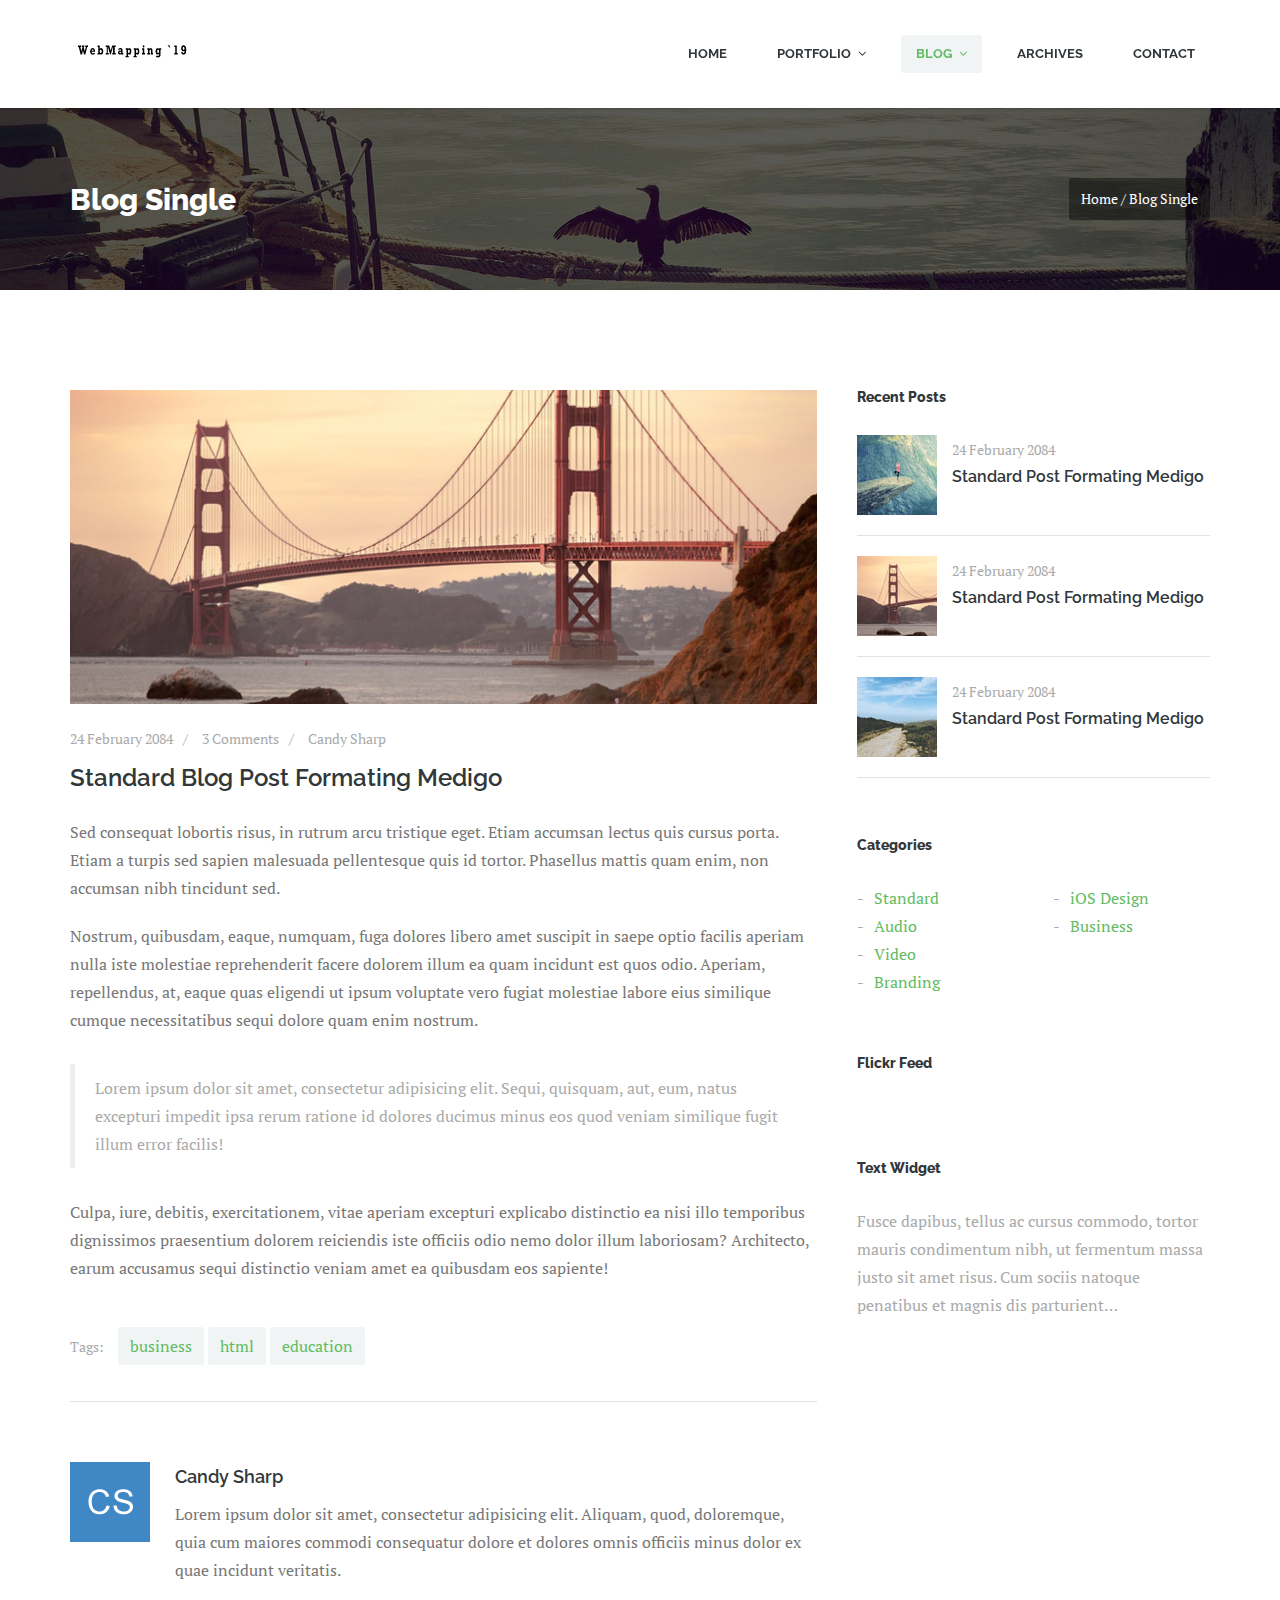
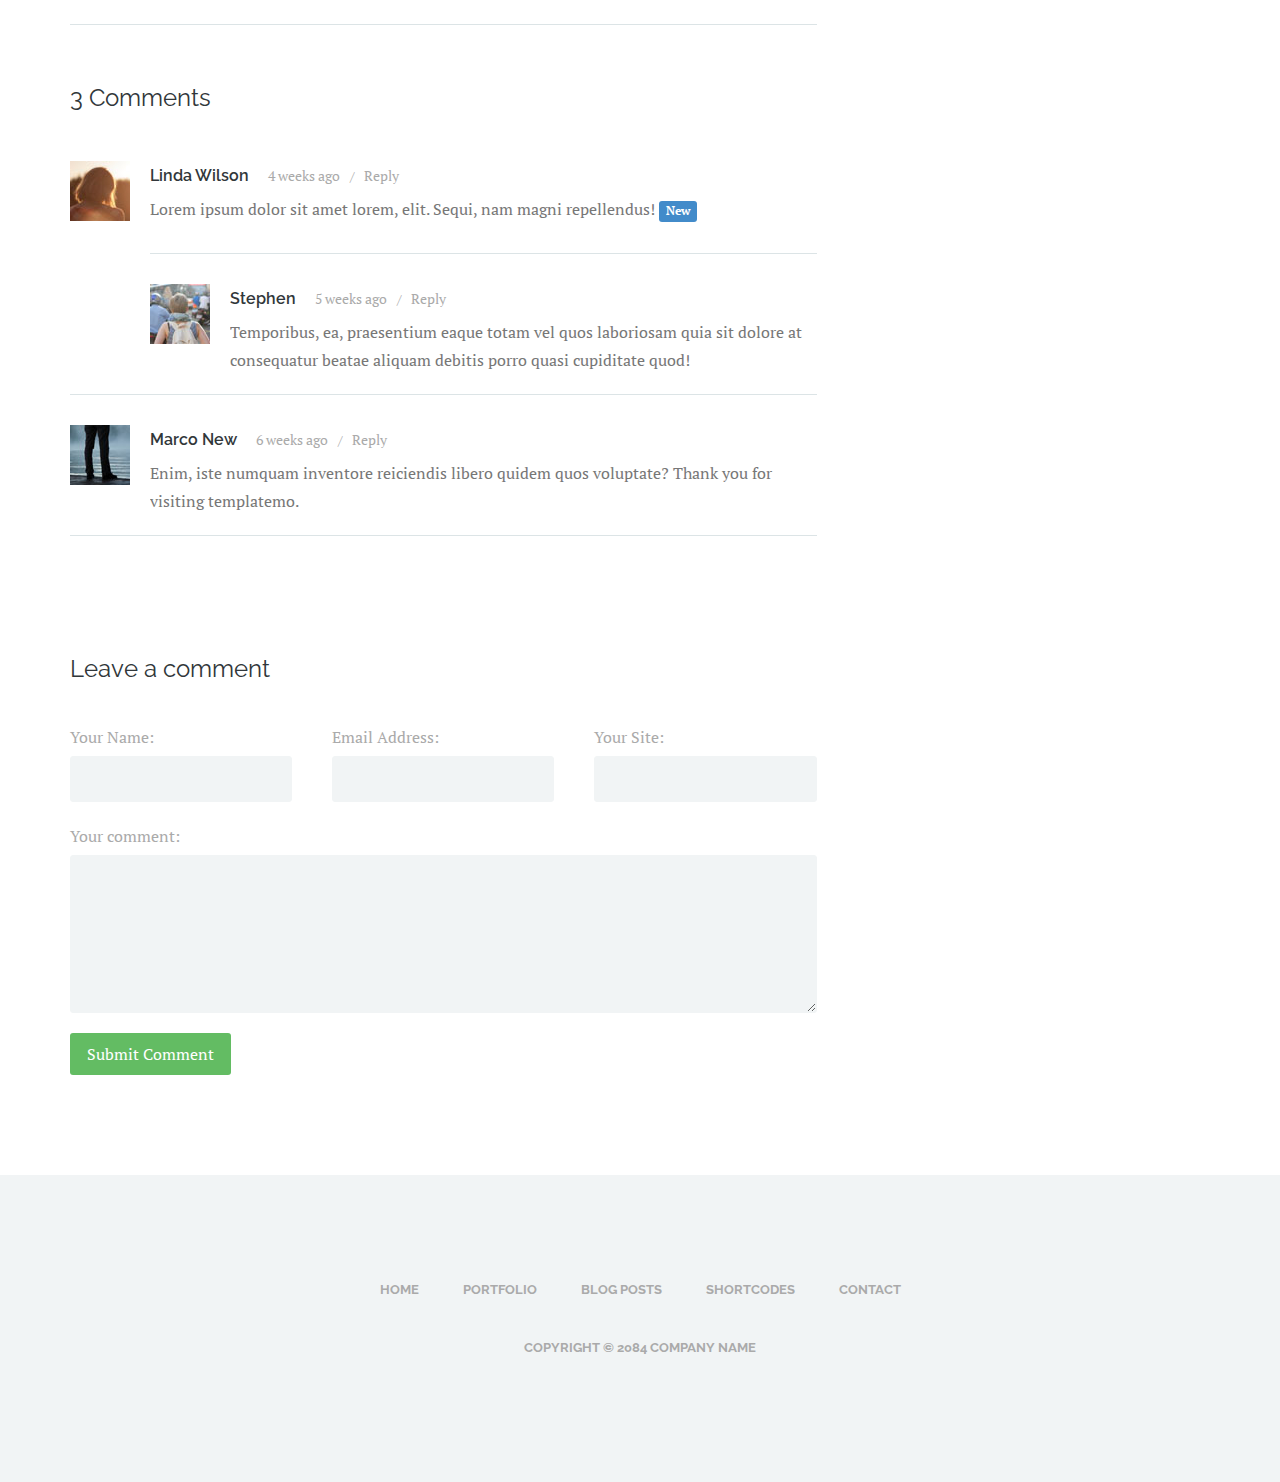
<file: template/blog-single.html>
<!DOCTYPE html>
<html lang="en-US">
<head>
	<meta charset="UTF-8">
	<meta name="viewport" content="width=device-width, initial-scale=1, maximum-scale=1">
	<title>Medigo Green, Blog Post, free template</title>
    <meta name="keywords" content="">
	<meta name="description" content="">
    <meta name="author" content="templatemo">
    <!-- 
	Medigo Template
	http://www.templatemo.com/preview/templatemo_460_medigo
    -->

	<!-- Google Fonts -->
	<link href="http://fonts.googleapis.com/css?family=PT+Serif:400,700,400italic,700itali" rel="stylesheet">
	<link href="http://fonts.googleapis.com/css?family=Raleway:400,900,800,700,500,200,100,600" rel="stylesheet">

	<!-- Stylesheets -->
	<link rel="stylesheet" href="bootstrap/bootstrap.css">
	<link rel="stylesheet" href="css/misc.css">
	<link rel="stylesheet" href="css/green-scheme.css">
	
	<!-- JavaScripts -->
	<script src="js/jquery-1.10.2.min.js"></script>
	<script src="js/jquery-migrate-1.2.1.min.js"></script>

	<link rel="shortcut icon" href="images/favicon.ico" type="image/x-icon" />

</head>
<body>


	<div class="responsive_menu">
        <ul class="main_menu">
            <li><a href="index.html">Home</a></li>
            <li><a href="#">Portfolio</a>
            	<ul>
            		<li><a href="portfolio.html">Portfolio Grid</a></li>
            		<li><a href="project-image.html">Project Image</a></li>
            		<li><a href="project-slideshow.html">Project Slideshow</a></li>
            	</ul>
            </li>
            <li><a href="#">Blog</a>
				<ul>
					<li><a href="blog.html">Blog Standard</a></li>
					<li><a href="blog-single.html">Blog Single</a></li>
                    <li><a href="#">visit templatemo</a></li>
				</ul>
            </li>
            <li><a href="archives.html">Archives</a></li>
            <li><a href="contact.html">Contact</a></li>
        </ul> <!-- /.main_menu -->
    </div> <!-- /.responsive_menu -->

	<header class="site-header clearfix">
		<div class="container">

			<div class="row">

				<div class="col-md-12">

					<div class="pull-left logo">
						<a href="index.html">
							<img src="images/logo.png" alt="Medigo">
						</a>
					</div>	<!-- /.logo -->

					<div class="main-navigation pull-right">

						<nav class="main-nav visible-md visible-lg">
							<ul class="sf-menu">
								<li><a href="index.html">Home</a></li>
					            <li><a href="#">Portfolio</a>
					            	<ul>
					            		<li><a href="portfolio.html">Portfolio Grid</a></li>
					            		<li><a href="project-image.html">Project Image</a></li>
					            		<li><a href="project-slideshow.html">Project Slideshow</a></li>
					            	</ul>
					            </li>
					            <li class="active"><a href="#">Blog</a>
									<ul>
										<li><a href="blog.html">Blog Standard</a></li>
										<li><a href="blog-single.html">Blog Single</a></li>
                                        <li><a href="#">visit templatemo</a></li>
									</ul>
					            </li>
					            <li><a href="archives.html">Archives</a></li>
					            <li><a href="contact.html">Contact</a></li>
							</ul> <!-- /.sf-menu -->
						</nav> <!-- /.main-nav -->

						<!-- This one in here is responsive menu for tablet and mobiles -->
					    <div class="responsive-navigation visible-sm visible-xs">
					        <a href="#nogo" class="menu-toggle-btn">
					            <i class="fa fa-bars"></i>
					        </a>
					    </div> <!-- /responsive_navigation -->

					</div> <!-- /.main-navigation -->

				</div> <!-- /.col-md-12 -->

			</div> <!-- /.row -->

		</div> <!-- /.container -->
	</header> <!-- /.site-header -->

	<div class="first-widget parallax" id="blogId">
		<div class="parallax-overlay">
			<div class="container pageTitle">
				<div class="row">
					<div class="col-md-6 col-sm-6">
						<h2 class="page-title">Blog Single</h2>
					</div> <!-- /.col-md-6 -->
					<div class="col-md-6 col-sm-6 text-right">
						<span class="page-location">Home / Blog Single</span>
					</div> <!-- /.col-md-6 -->
				</div> <!-- /.row -->
			</div> <!-- /.container -->
		</div> <!-- /.parallax-overlay -->
	</div> <!-- /.pageTitle -->

	<div class="container">	
		<div class="row">

			<div class="col-md-8 blog-posts">
				<div class="row">
					<div class="col-md-12">
						<div class="post-blog">
							<div class="blog-image">
								<img src="images/includes/blog2.jpg" alt="">
							</div> <!-- /.blog-image -->
							<div class="blog-content">
								<span class="meta-date"><a href="#">24 February 2084</a></span>
								<span class="meta-comments"><a href="#blog-comments">3 Comments</a></span>
								<span class="meta-author"><a href="#blog-author">Candy Sharp</a></span>
								<h3>Standard Blog Post Formating Medigo</h3>
								<p>Sed consequat lobortis risus, in rutrum arcu tristique eget. Etiam accumsan lectus quis cursus porta.  Etiam a turpis sed sapien malesuada pellentesque quis id tortor.  Phasellus mattis quam enim, non accumsan nibh tincidunt sed.</p>
								<p>Nostrum, quibusdam, eaque, numquam, fuga dolores libero amet suscipit in saepe optio facilis aperiam nulla iste molestiae reprehenderit facere dolorem illum ea quam incidunt est quos odio. Aperiam, repellendus, at, eaque quas eligendi ut ipsum voluptate vero fugiat molestiae labore eius similique cumque necessitatibus sequi dolore quam enim nostrum.</p>
								<blockquote>
									Lorem ipsum dolor sit amet, consectetur adipisicing elit. Sequi, quisquam, aut, eum, natus excepturi impedit ipsa rerum ratione id dolores ducimus minus eos quod veniam similique fugit illum error facilis!
								</blockquote>
								<p>Culpa, iure, debitis, exercitationem, vitae aperiam excepturi explicabo distinctio ea nisi illo temporibus dignissimos praesentium dolorem reiciendis iste officiis odio nemo dolor illum laboriosam? Architecto, earum accusamus sequi distinctio veniam amet ea quibusdam eos sapiente!</p>
								<div class="tag-items">
                                    <span class="small-text">Tags:</span>
                                    <a href="#" rel="tag">business</a>
                                    <a href="#" rel="tag">html</a>
                                    <a href="#" rel="tag">education</a>
                                </div>
							</div> <!-- /.blog-content -->
						</div> <!-- /.post-blog -->
					</div> <!-- /.col-md-12 -->
				</div> <!-- /.row -->
				<div class="row">
					<div class="col-md-12">
						<div id="blog-author" class="clearfix">
                            <a href="#" class="blog-author-img pull-left">
                                <img src="images/includes/author.png" alt="">
                            </a>
                            <div class="blog-author-info">
                                <h4 class="author-name"><a href="#">Candy Sharp</a></h4>
                                <p>Lorem ipsum dolor sit amet, consectetur adipisicing elit. Aliquam, quod, doloremque, quia cum maiores commodi consequatur dolore et dolores omnis officiis minus dolor ex quae incidunt veritatis.</p>
                            </div>
                        </div>
					</div> <!-- /.col-md-12 -->
				</div> <!-- /.row -->
				<div class="row">
					<div class="col-md-12">
                        <div id="blog-comments" class="blog-post-comments">
                            <h3>3 Comments</h3>
                            <div class="blog-comments-content">
                                <div class="media">
                                    <div class="pull-left">
                                        <img class="media-object" src="images/includes/comment1.jpg" alt="">
                                    </div>
                                    <div class="media-body">
                                        <div class="media-heading">
                                        	<h4>Linda Wilson</h4> 
                                        	<a href="#"><span>4 weeks ago</span><span>Reply</span></a>
                                        </div>
                                        <p>Lorem ipsum dolor sit amet lorem, elit. Sequi, nam magni repellendus! <span class="label label-primary">New</span></p>
                                        <div class="media">
                                            <div class="pull-left">
                                                <img class="media-object" src="images/includes/comment2.jpg" alt="">
                                            </div>
                                            <div class="media-body">
                                                <div class="media-heading">
		                                        	<h4>Stephen</h4> 
		                                        	<a href="#"><span>5 weeks ago</span><span>Reply</span></a>
		                                        </div>
                                                <p>Temporibus, ea, praesentium eaque totam vel quos laboriosam quia sit dolore at consequatur beatae aliquam debitis porro quasi cupiditate quod!</p>
                                            </div>
                                        </div>
                                    </div>
                                </div>
                                <div class="media">
                                    <div class="pull-left">
                                        <img class="media-object" src="images/includes/comment3.jpg" alt="">
                                    </div>
                                    <div class="media-body">
                                        <div class="media-heading">
                                        	<h4>Marco New</h4> 
                                        	<a href="#"><span>6 weeks ago</span><span>Reply</span></a>
                                        </div>
                                        <p>Enim, iste numquam inventore reiciendis libero quidem quos voluptate? Thank you for visiting templatemo.</p>
                                    </div>
                                </div>
                            </div> <!-- /.blog-comments-content -->
                        </div> <!-- /.blog-post-comments -->
                    </div> <!-- /.col-md-12 -->
				</div> <!-- /.row -->
				<div class="row">
                    <div class="col-md-12">
                        <div class="comment-form">
                            <h3>Leave a comment</h3>
                            <div class="widget-inner">
                            	<form action="#" method="post">
                                <div class="row">
                                    <div class="col-md-4">
                                        <p>
                                            <label for="name-id">Your Name:</label>
                                            <input type="text" id="name-id" name="name-id">
                                        </p>
                                    </div>
                                    <div class="col-md-4">
                                        <p>
                                            <label for="email-id">Email Address:</label>
                                            <input type="text" id="email-id" name="email-id">
                                        </p>
                                    </div>
                                    <div class="col-md-4">
                                        <p>
                                            <label for="site-id">Your Site:</label>
                                            <input type="text" id="site-id" name="site-id">
                                        </p>
                                    </div>
                                </div>
                                <div class="row">
                                    <div class="col-md-12">
                                        <p>
                                            <label for="comment">Your comment:</label>
                                            <textarea name="comment" id="comment" rows="5"></textarea>
                                        </p>
                                    </div>
                                </div>
                                <div class="row">
                                    <div class="col-md-12">
                                        <input class="mainBtn" type="submit" name="submit" value="Submit Comment" id="submit">
                                    </div>
                                </div>
                                </form>
                            </div> <!-- /.widget-inner -->
                        </div> <!-- /.widget-main -->
                    </div> <!-- /.col-md-12 -->
                </div> <!-- /.row -->
			</div> <!-- /.col-md-8 -->

			<div class="col-md-4">
				<div class="sidebar">
					<div class="sidebar-widget">
						<h5 class="widget-title">Recent Posts</h5>
						<div class="last-post clearfix">
							<div class="thumb pull-left">
								<a href="#"><img src="images/includes/blogthumb1.jpg" alt=""></a>
							</div>
							<div class="content">
								<span>24 February 2084</span>
								<h4><a href="#">Standard Post Formating Medigo</a></h4>
							</div>
						</div> <!-- /.last-post -->
						<div class="last-post clearfix">
							<div class="thumb pull-left">
								<a href="#"><img src="images/includes/blogthumb2.jpg" alt=""></a>
							</div>
							<div class="content">
								<span>24 February 2084</span>
								<h4><a href="#">Standard Post Formating Medigo</a></h4>
							</div>
						</div> <!-- /.last-post -->
						<div class="last-post clearfix">
							<div class="thumb pull-left">
								<a href="#"><img src="images/includes/blogthumb3.jpg" alt=""></a>
							</div>
							<div class="content">
								<span>24 February 2084</span>
								<h4><a href="#">Standard Post Formating Medigo</a></h4>
							</div>
						</div> <!-- /.last-post -->
					</div> <!-- /.sidebar-widget -->
					<div class="sidebar-widget">
						<h5 class="widget-title">Categories</h5>
						<div class="row categories">
							<div class="col-md-6">
								<ul>
									<li><a href="#">Standard</a></li>
									<li><a href="#">Audio</a></li>
									<li><a href="#">Video</a></li>
									<li><a href="#">Branding</a></li>
								</ul>
							</div>
							<div class="col-md-6">
								<ul>
									<li><a href="#">iOS Design</a></li>
									<li><a href="#">Business</a></li>
								</ul>
							</div>
						</div> <!-- /.row -->
					</div> <!-- /.sidebar-widget -->
					<div class="sidebar-widget">
						<h5 class="widget-title">Flickr Feed</h5>
						<ul id="flickr-feed" class="thumbs"></ul>
					</div> <!-- /.sidebar-widget -->
					<div class="sidebar-widget">
						<h5 class="widget-title">Text Widget</h5>
						<p class="light-text">Fusce dapibus, tellus ac cursus commodo, tortor mauris condimentum nibh, ut fermentum massa justo sit amet risus. Cum sociis natoque penatibus et magnis dis parturient… </p>
					</div> <!-- /.sidebar-widget -->
				</div> <!-- /.sidebar -->
			</div> <!-- /.col-md-4 -->

		</div> <!-- /.row -->
	</div> <!-- /.container -->	


	<footer class="site-footer">
		<div class="container">
			<div class="row">
				<div class="col-md-12">
					<nav class="footer-nav clearfix">
						<ul class="footer-menu">
							<li><a href="index.html">Home</a></li>
							<li><a href="portfolio.html">Portfolio</a></li>
							<li><a href="blog.html">Blog Posts</a></li>
							<li><a href="archives.html">Shortcodes</a></li>
							<li><a href="contact.html">Contact</a></li>
						</ul> <!-- /.footer-menu -->
					</nav> <!-- /.footer-nav -->
				</div> <!-- /.col-md-12 -->
			</div> <!-- /.row -->
			<div class="row">
				<div class="col-md-12">
					<p class="copyright-text">Copyright &copy; 2084 Company Name</p>
				</div> <!-- /.col-md-12 -->
			</div> <!-- /.row -->
		</div> <!-- /.container -->
	</footer> <!-- /.site-footer -->

	<!-- Scripts -->
	<script src="js/min/plugins.min.js"></script>
	<script src="js/min/medigo-custom.min.js"></script>


</body>
</html>
</file>
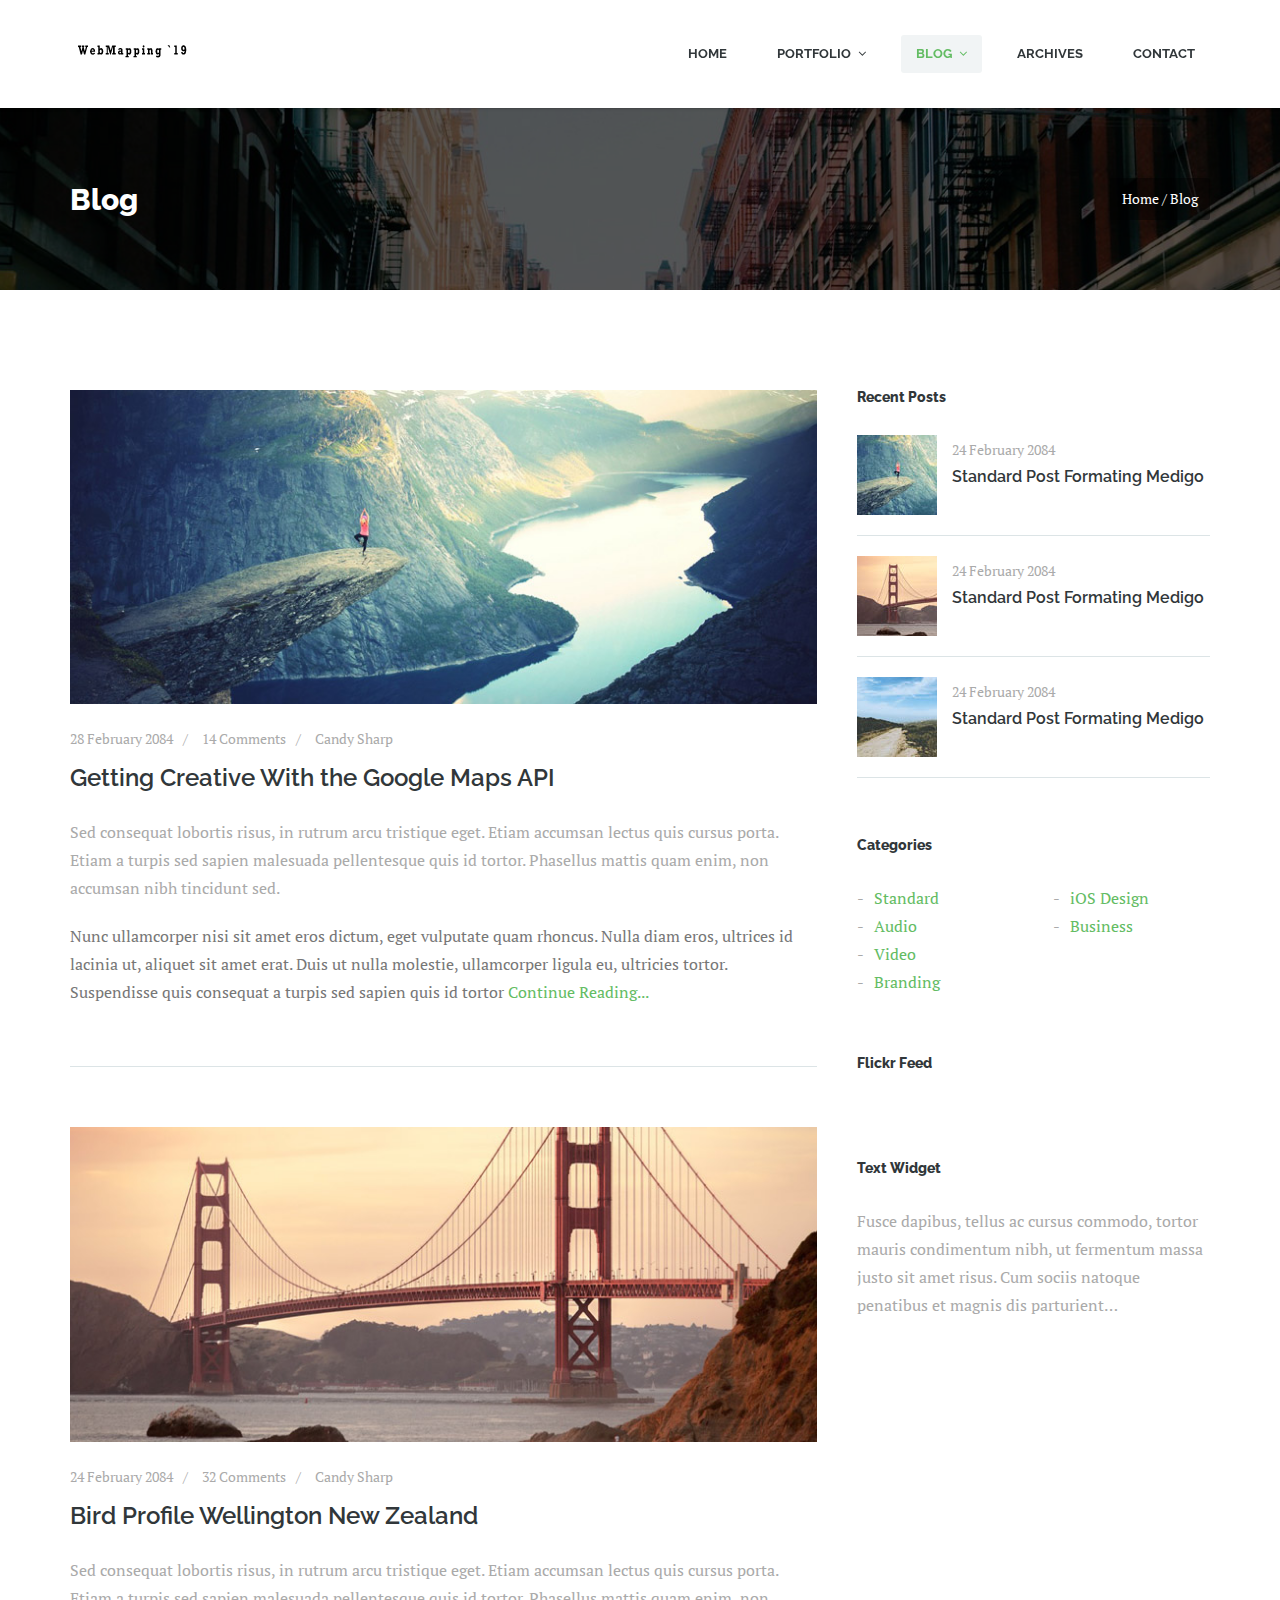
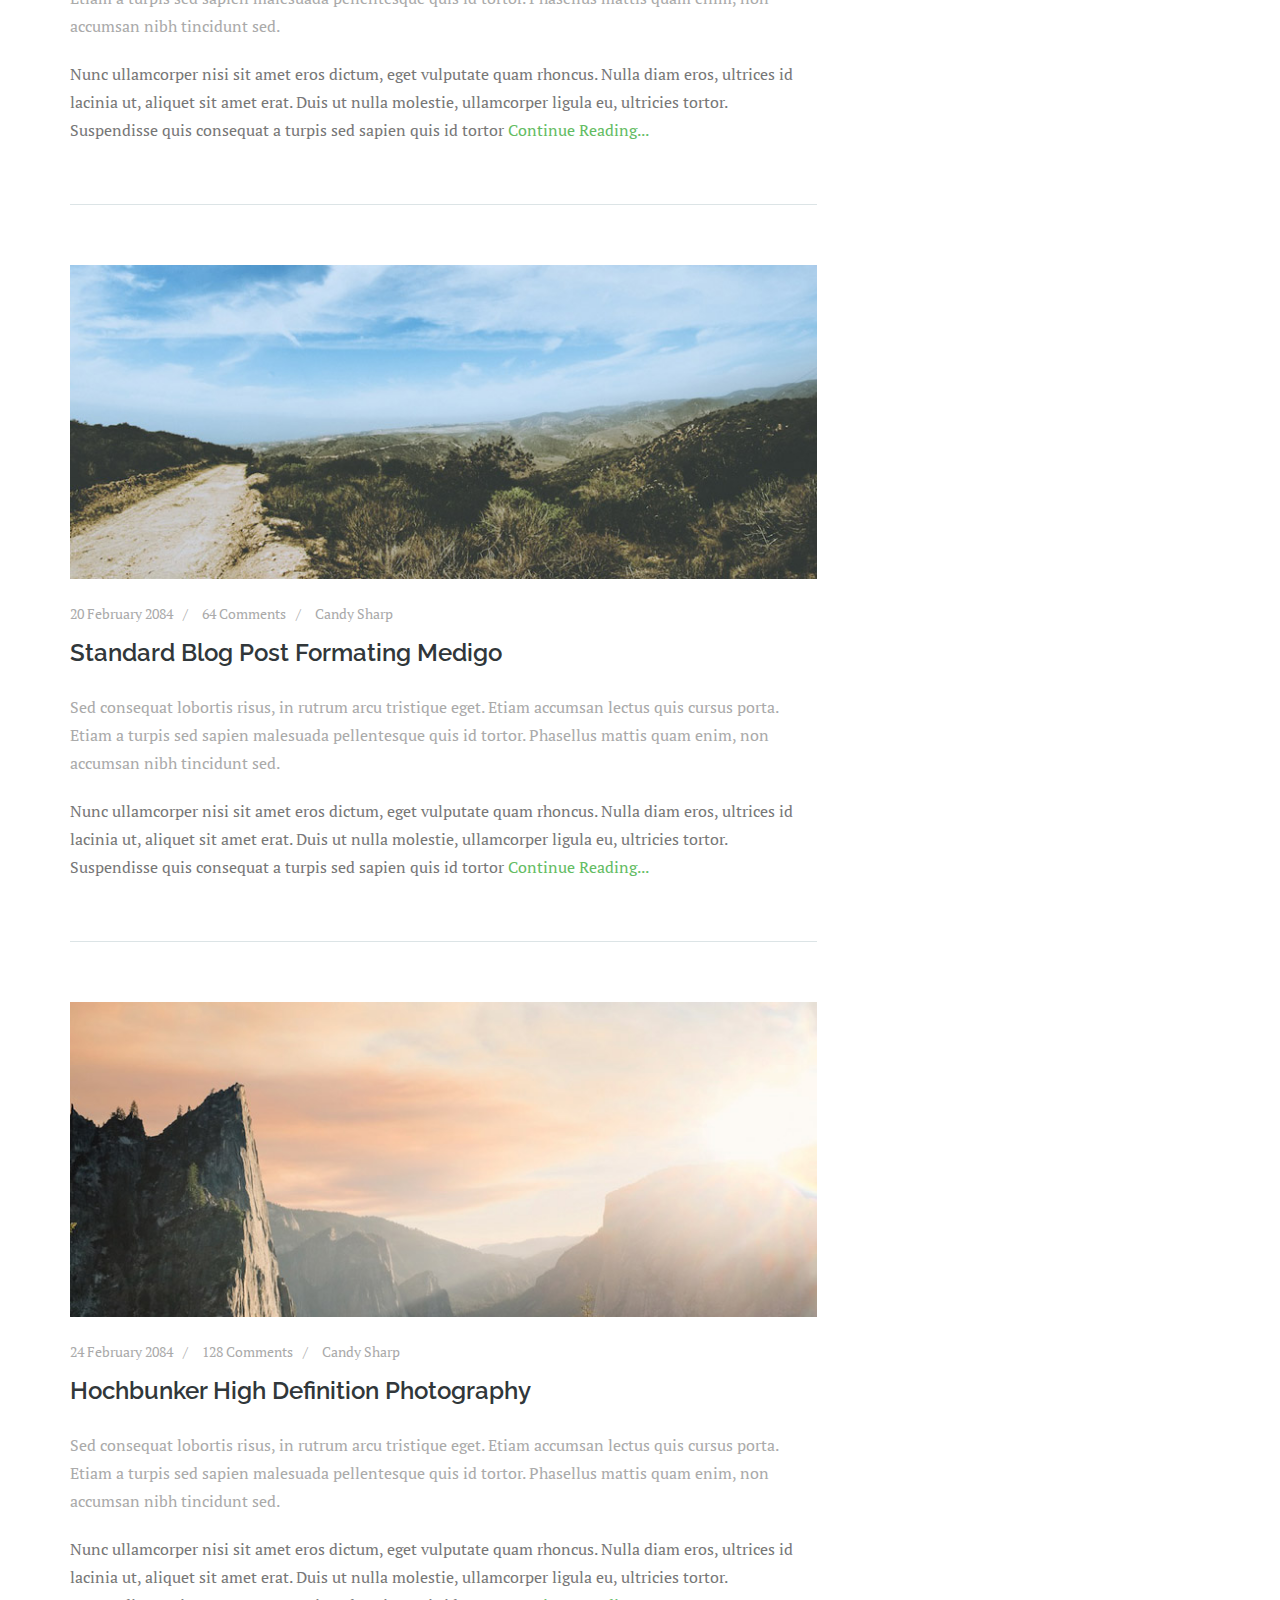
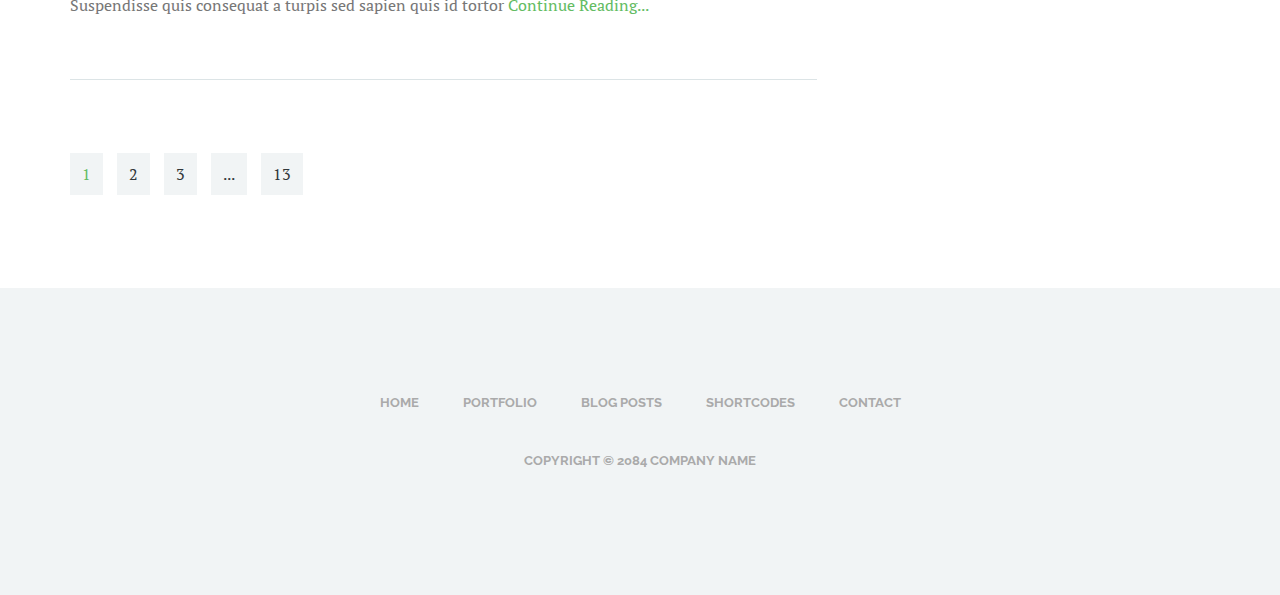
<file: template/blog.html>
<!DOCTYPE html>
<html lang="en-US">
<head>
	<meta charset="UTF-8">
	<meta name="viewport" content="width=device-width, initial-scale=1, maximum-scale=1">
	<title>Medigo Green, Blog, free template</title>
    <meta name="keywords" content="">
	<meta name="description" content="">
    <meta name="author" content="templatemo">
    <!-- 
	Medigo Template
	http://www.templatemo.com/preview/templatemo_460_medigo
    -->

	<!-- Google Fonts -->
	<link href="http://fonts.googleapis.com/css?family=PT+Serif:400,700,400italic,700itali" rel="stylesheet">
	<link href="http://fonts.googleapis.com/css?family=Raleway:400,900,800,700,500,200,100,600" rel="stylesheet">

	<!-- Stylesheets -->
	<link rel="stylesheet" href="bootstrap/bootstrap.css">
	<link rel="stylesheet" href="css/misc.css">
	<link rel="stylesheet" href="css/green-scheme.css">
	
	<!-- JavaScripts -->
	<script src="js/jquery-1.10.2.min.js"></script>
	<script src="js/jquery-migrate-1.2.1.min.js"></script>

	<link rel="shortcut icon" href="images/favicon.ico" type="image/x-icon" />

</head>
<body>


	<div class="responsive_menu">
        <ul class="main_menu">
            <li><a href="index.html">Home</a></li>
            <li><a href="#">Portfolio</a>
            	<ul>
            		<li><a href="portfolio.html">Portfolio Grid</a></li>
            		<li><a href="project-image.html">Project Image</a></li>
            		<li><a href="project-slideshow.html">Project Slideshow</a></li>
            	</ul>
            </li>
            <li><a href="#">Blog</a>
				<ul>
					<li><a href="blog.html">Blog Standard</a></li>
					<li><a href="blog-single.html">Blog Single</a></li>
                    <li><a href="#">visit templatemo</a></li>
				</ul>
            </li>
            <li><a href="archives.html">Archives</a></li>
            <li><a href="contact.html">Contact</a></li>
        </ul> <!-- /.main_menu -->
    </div> <!-- /.responsive_menu -->

	<header class="site-header clearfix">
		<div class="container">

			<div class="row">

				<div class="col-md-12">

					<div class="pull-left logo">
						<a href="index.html">
							<img src="images/logo.png" alt="Medigo">
						</a>
					</div>	<!-- /.logo -->

					<div class="main-navigation pull-right">

						<nav class="main-nav visible-md visible-lg">
							<ul class="sf-menu">
								<li><a href="index.html">Home</a></li>
					            <li><a href="#">Portfolio</a>
					            	<ul>
					            		<li><a href="portfolio.html">Portfolio Grid</a></li>
					            		<li><a href="project-image.html">Project Image</a></li>
					            		<li><a href="project-slideshow.html">Project Slideshow</a></li>
					            	</ul>
					            </li>
					            <li class="active"><a href="#">Blog</a>
									<ul>
										<li><a href="blog.html">Blog Standard</a></li>
										<li><a href="blog-single.html">Blog Single</a></li>
                                        <li><a href="#">visit templatemo</a></li>
									</ul>
					            </li>
					            <li><a href="archives.html">Archives</a></li>
					            <li><a href="contact.html">Contact</a></li>
							</ul> <!-- /.sf-menu -->
						</nav> <!-- /.main-nav -->

						<!-- This one in here is responsive menu for tablet and mobiles -->
					    <div class="responsive-navigation visible-sm visible-xs">
					        <a href="#nogo" class="menu-toggle-btn">
					            <i class="fa fa-bars"></i>
					        </a>
					    </div> <!-- /responsive_navigation -->

					</div> <!-- /.main-navigation -->

				</div> <!-- /.col-md-12 -->

			</div> <!-- /.row -->

		</div> <!-- /.container -->
	</header> <!-- /.site-header -->

	<div class="first-widget parallax" id="blog">
		<div class="parallax-overlay">
			<div class="container pageTitle">
				<div class="row">
					<div class="col-md-6 col-sm-6">
						<h2 class="page-title">Blog</h2>
					</div> <!-- /.col-md-6 -->
					<div class="col-md-6 col-sm-6 text-right">
						<span class="page-location">Home / Blog</span>
					</div> <!-- /.col-md-6 -->
				</div> <!-- /.row -->
			</div> <!-- /.container -->
		</div> <!-- /.parallax-overlay -->
	</div> <!-- /.pageTitle -->

	<div class="container">	
		<div class="row">

			<div class="col-md-8 blog-posts">
				<div class="row">
					<div class="col-md-12">
						<div class="post-blog">
							<div class="blog-image">
								<a href="blog-single.html">
									<img src="images/includes/blog1.jpg" alt="">
								</a>
							</div> <!-- /.blog-image -->
							<div class="blog-content">
								<span class="meta-date"><a href="#">28 February 2084</a></span>
								<span class="meta-comments"><a href="#">14 Comments</a></span>
								<span class="meta-author"><a href="#">Candy Sharp</a></span>
								<h3><a href="blog-single.html">Getting Creative With the Google Maps API</a></h3>
								<p class="light-text">Sed consequat lobortis risus, in rutrum arcu tristique eget. Etiam accumsan lectus quis cursus porta.  Etiam a turpis sed sapien malesuada pellentesque quis id tortor.  Phasellus mattis quam enim, non accumsan nibh tincidunt sed.</p>
								<p>Nunc ullamcorper nisi sit amet eros dictum, eget vulputate quam rhoncus. Nulla diam eros, ultrices id lacinia ut, aliquet sit amet erat. Duis ut nulla molestie, ullamcorper ligula eu, ultricies tortor. Suspendisse quis consequat a turpis sed sapien quis id tortor <a href="blog-single.html">Continue Reading...</a></p>
							</div> <!-- /.blog-content -->
						</div> <!-- /.post-blog -->
						<div class="post-blog">
							<div class="blog-image">
								<a href="blog-single.html">
									<img src="images/includes/blog2.jpg" alt="">
								</a>
							</div> <!-- /.blog-image -->
							<div class="blog-content">
								<span class="meta-date"><a href="#">24 February 2084</a></span>
								<span class="meta-comments"><a href="#">32 Comments</a></span>
								<span class="meta-author"><a href="#">Candy Sharp</a></span>
								<h3><a href="blog-single.html">Bird Profile Wellington New Zealand</a></h3>
								<p class="light-text">Sed consequat lobortis risus, in rutrum arcu tristique eget. Etiam accumsan lectus quis cursus porta.  Etiam a turpis sed sapien malesuada pellentesque quis id tortor.  Phasellus mattis quam enim, non accumsan nibh tincidunt sed.</p>
								<p>Nunc ullamcorper nisi sit amet eros dictum, eget vulputate quam rhoncus. Nulla diam eros, ultrices id lacinia ut, aliquet sit amet erat. Duis ut nulla molestie, ullamcorper ligula eu, ultricies tortor. Suspendisse quis consequat a turpis sed sapien quis id tortor <a href="blog-single.html">Continue Reading...</a></p>
							</div> <!-- /.blog-content -->
						</div> <!-- /.post-blog -->
						<div class="post-blog">
							<div class="blog-image">
								<a href="blog-single.html">
									<img src="images/includes/blog3.jpg" alt="">
								</a>
							</div> <!-- /.blog-image -->
							<div class="blog-content">
								<span class="meta-date"><a href="#">20 February 2084</a></span>
								<span class="meta-comments"><a href="#">64 Comments</a></span>
								<span class="meta-author"><a href="#">Candy Sharp</a></span>
								<h3><a href="blog-single.html">Standard Blog Post Formating Medigo</a></h3>
								<p class="light-text">Sed consequat lobortis risus, in rutrum arcu tristique eget. Etiam accumsan lectus quis cursus porta.  Etiam a turpis sed sapien malesuada pellentesque quis id tortor.  Phasellus mattis quam enim, non accumsan nibh tincidunt sed.</p>
								<p>Nunc ullamcorper nisi sit amet eros dictum, eget vulputate quam rhoncus. Nulla diam eros, ultrices id lacinia ut, aliquet sit amet erat. Duis ut nulla molestie, ullamcorper ligula eu, ultricies tortor. Suspendisse quis consequat a turpis sed sapien quis id tortor <a href="blog-single.html">Continue Reading...</a></p>
							</div> <!-- /.blog-content -->
						</div> <!-- /.post-blog -->
						<div class="post-blog">
							<div class="blog-image">
								<a href="blog-single.html">
									<img src="images/includes/blog4.jpg" alt="">
								</a>
							</div> <!-- /.blog-image -->
							<div class="blog-content">
								<span class="meta-date"><a href="#">24 February 2084</a></span>
								<span class="meta-comments"><a href="#">128 Comments</a></span>
								<span class="meta-author"><a href="#">Candy Sharp</a></span>
								<h3><a href="blog-single.html">Hochbunker High Definition Photography</a></h3>
								<p class="light-text">Sed consequat lobortis risus, in rutrum arcu tristique eget. Etiam accumsan lectus quis cursus porta.  Etiam a turpis sed sapien malesuada pellentesque quis id tortor.  Phasellus mattis quam enim, non accumsan nibh tincidunt sed.</p>
								<p>Nunc ullamcorper nisi sit amet eros dictum, eget vulputate quam rhoncus. Nulla diam eros, ultrices id lacinia ut, aliquet sit amet erat. Duis ut nulla molestie, ullamcorper ligula eu, ultricies tortor. Suspendisse quis consequat a turpis sed sapien quis id tortor <a href="blog-single.html">Continue Reading...</a></p>
							</div> <!-- /.blog-content -->
						</div> <!-- /.post-blog -->
					</div> <!-- /.col-md-12 -->
					<div class="col-md-12">
						<ul class="pages">
							<li><a href="#" class="active">1</a></li>
							<li><a href="#">2</a></li>
							<li><a href="#">3</a></li>
							<li><a href="#">...</a></li>
							<li><a href="#">13</a></li>
						</ul>
					</div> <!-- /.col-md-12 -->
				</div> <!-- /.row -->
			</div> <!-- /.col-md-8 -->

			<div class="col-md-4">
				<div class="sidebar">
					<div class="sidebar-widget">
						<h5 class="widget-title">Recent Posts</h5>
						<div class="last-post clearfix">
							<div class="thumb pull-left">
								<a href="#"><img src="images/includes/blogthumb1.jpg" alt=""></a>
							</div>
							<div class="content">
								<span>24 February 2084</span>
								<h4><a href="#">Standard Post Formating Medigo</a></h4>
							</div>
						</div> <!-- /.last-post -->
						<div class="last-post clearfix">
							<div class="thumb pull-left">
								<a href="#"><img src="images/includes/blogthumb2.jpg" alt=""></a>
							</div>
							<div class="content">
								<span>24 February 2084</span>
								<h4><a href="#">Standard Post Formating Medigo</a></h4>
							</div>
						</div> <!-- /.last-post -->
						<div class="last-post clearfix">
							<div class="thumb pull-left">
								<a href="#"><img src="images/includes/blogthumb3.jpg" alt=""></a>
							</div>
							<div class="content">
								<span>24 February 2084</span>
								<h4><a href="#">Standard Post Formating Medigo</a></h4>
							</div>
						</div> <!-- /.last-post -->
					</div> <!-- /.sidebar-widget -->
					<div class="sidebar-widget">
						<h5 class="widget-title">Categories</h5>
						<div class="row categories">
							<div class="col-md-6">
								<ul>
									<li><a href="#">Standard</a></li>
									<li><a href="#">Audio</a></li>
									<li><a href="#">Video</a></li>
									<li><a href="#">Branding</a></li>
								</ul>
							</div>
							<div class="col-md-6">
								<ul>
									<li><a href="#">iOS Design</a></li>
									<li><a href="#">Business</a></li>
								</ul>
							</div>
						</div> <!-- /.row -->
					</div> <!-- /.sidebar-widget -->
					<div class="sidebar-widget">
						<h5 class="widget-title">Flickr Feed</h5>
						<ul id="flickr-feed" class="thumbs"></ul>
					</div> <!-- /.sidebar-widget -->
					<div class="sidebar-widget">
						<h5 class="widget-title">Text Widget</h5>
						<p class="light-text">Fusce dapibus, tellus ac cursus commodo, tortor mauris condimentum nibh, ut fermentum massa justo sit amet risus. Cum sociis natoque penatibus et magnis dis parturient… </p>
					</div> <!-- /.sidebar-widget -->
				</div> <!-- /.sidebar -->
			</div> <!-- /.col-md-4 -->

		</div> <!-- /.row -->
	</div> <!-- /.container -->	

	

	<footer class="site-footer">
		<div class="container">
			<div class="row">
				<div class="col-md-12">
					<nav class="footer-nav clearfix">
						<ul class="footer-menu">
							<li><a href="index.html">Home</a></li>
							<li><a href="portfolio.html">Portfolio</a></li>
							<li><a href="blog.html">Blog Posts</a></li>
							<li><a href="archives.html">Shortcodes</a></li>
							<li><a href="contact.html">Contact</a></li>
						</ul> <!-- /.footer-menu -->
					</nav> <!-- /.footer-nav -->
				</div> <!-- /.col-md-12 -->
			</div> <!-- /.row -->
			<div class="row">
				<div class="col-md-12">
					<p class="copyright-text">Copyright &copy; 2084 Company Name</p>
				</div> <!-- /.col-md-12 -->
			</div> <!-- /.row -->
		</div> <!-- /.container -->
	</footer> <!-- /.site-footer -->

	<!-- Scripts -->
	<script src="js/min/plugins.min.js"></script>
	<script src="js/min/medigo-custom.min.js"></script>


</body>
</html>
</file>
<file: css/misc.css>
.owl-carousel .owl-wrapper:after{content:".";display:block;clear:both;visibility:hidden;line-height:0;height:0}.owl-carousel{display:none;position:relative;width:100%;-ms-touch-action:pan-y}.owl-carousel .owl-wrapper{display:none;position:relative;-webkit-transform:translate3d(0px, 0px, 0px)}.owl-carousel .owl-wrapper-outer{overflow:hidden;position:relative;width:100%}.owl-carousel .owl-wrapper-outer.autoHeight{-webkit-transition:height 500ms ease-in-out;-moz-transition:height 500ms ease-in-out;-ms-transition:height 500ms ease-in-out;-o-transition:height 500ms ease-in-out;transition:height 500ms ease-in-out}.owl-carousel .owl-item{float:left}.owl-controls .owl-page,.owl-controls .owl-buttons div{cursor:pointer}.owl-controls{-webkit-user-select:none;-khtml-user-select:none;-moz-user-select:none;-ms-user-select:none;user-select:none;-webkit-tap-highlight-color:transparent}.grabbing{cursor:url(../images/grabbing.png) 8 8,move}.owl-carousel .owl-wrapper,.owl-carousel .owl-item{-webkit-backface-visibility:hidden;-moz-backface-visibility:hidden;-ms-backface-visibility:hidden;-webkit-transform:translate3d(0, 0, 0);-moz-transform:translate3d(0, 0, 0);-ms-transform:translate3d(0, 0, 0)}.owl-theme .owl-controls{margin-top:10px;text-align:center}.owl-theme .owl-controls .owl-buttons div{color:#31373a;display:inline-block;zoom:1;*display:inline;background:#fff;filter:Alpha(Opacity=30);opacity:0.3;-webkit-transition:all 0.2s ease-in-out;-moz-transition:all 0.2s ease-in-out;-ms-transition:all 0.2s ease-in-out;-o-transition:all 0.2s ease-in-out;transition:all 0.2s ease-in-out}.owl-theme .owl-controls.clickable .owl-buttons div:hover{filter:Alpha(Opacity=100);opacity:1;text-decoration:none}.owl-theme .owl-controls .owl-page{display:inline-block;zoom:1;*display:inline}.owl-theme .owl-controls .owl-page span{display:block;width:12px;height:12px;margin:5px 7px;filter:Alpha(Opacity=50);opacity:0.5;-webkit-border-radius:20px;-moz-border-radius:20px;border-radius:20px;background:#869791}.owl-theme .owl-controls .owl-page.active span,.owl-theme .owl-controls.clickable .owl-page:hover span{filter:Alpha(Opacity=100);opacity:1}.owl-theme .owl-controls .owl-page span.owl-numbers{height:auto;width:auto;color:#FFF;padding:2px 10px;font-size:12px;-webkit-border-radius:30px;-moz-border-radius:30px;border-radius:30px}.owl-item.loading{min-height:150px;background:url(../images/AjaxLoader.gif) no-repeat center center}.owl-origin{-webkit-perspective:1200px;-webkit-perspective-origin-x:50%;-webkit-perspective-origin-y:50%;-moz-perspective:1200px;-moz-perspective-origin-x:50%;-moz-perspective-origin-y:50%;perspective:1200px}.owl-fade-out{z-index:10;-webkit-animation:fadeOut .7s both ease;-moz-animation:fadeOut .7s both ease;animation:fadeOut .7s both ease}.owl-fade-in{-webkit-animation:fadeIn .7s both ease;-moz-animation:fadeIn .7s both ease;animation:fadeIn .7s both ease}.owl-backSlide-out{-webkit-animation:backSlideOut 1s both ease;-moz-animation:backSlideOut 1s both ease;animation:backSlideOut 1s both ease}.owl-backSlide-in{-webkit-animation:backSlideIn 1s both ease;-moz-animation:backSlideIn 1s both ease;animation:backSlideIn 1s both ease}.owl-goDown-out{-webkit-animation:scaleToFade .7s ease both;-moz-animation:scaleToFade .7s ease both;animation:scaleToFade .7s ease both}.owl-goDown-in{-webkit-animation:goDown .6s ease both;-moz-animation:goDown .6s ease both;animation:goDown .6s ease both}.owl-fadeUp-in{-webkit-animation:scaleUpFrom .5s ease both;-moz-animation:scaleUpFrom .5s ease both;animation:scaleUpFrom .5s ease both}.owl-fadeUp-out{-webkit-animation:scaleUpTo .5s ease both;-moz-animation:scaleUpTo .5s ease both;animation:scaleUpTo .5s ease both}@-webkit-keyframes empty{0%{opacity:1}}@-moz-keyframes empty{0%{opacity:1}}@keyframes empty{0%{opacity:1}}@-webkit-keyframes fadeIn{0%{opacity:0}100%{opacity:1}}@-moz-keyframes fadeIn{0%{opacity:0}100%{opacity:1}}@keyframes fadeIn{0%{opacity:0}100%{opacity:1}}@-webkit-keyframes fadeOut{0%{opacity:1}100%{opacity:0}}@-moz-keyframes fadeOut{0%{opacity:1}100%{opacity:0}}@keyframes fadeOut{0%{opacity:1}100%{opacity:0}}@-webkit-keyframes backSlideOut{25%{opacity:.5;-webkit-transform:translateZ(-500px)}75%{opacity:.5;-webkit-transform:translateZ(-500px) translateX(-200%)}100%{opacity:.5;-webkit-transform:translateZ(-500px) translateX(-200%)}}@-moz-keyframes backSlideOut{25%{opacity:.5;-moz-transform:translateZ(-500px)}75%{opacity:.5;-moz-transform:translateZ(-500px) translateX(-200%)}100%{opacity:.5;-moz-transform:translateZ(-500px) translateX(-200%)}}@keyframes backSlideOut{25%{opacity:.5;transform:translateZ(-500px)}75%{opacity:.5;transform:translateZ(-500px) translateX(-200%)}100%{opacity:.5;transform:translateZ(-500px) translateX(-200%)}}@-webkit-keyframes backSlideIn{0%,25%{opacity:.5;-webkit-transform:translateZ(-500px) translateX(200%)}75%{opacity:.5;-webkit-transform:translateZ(-500px)}100%{opacity:1;-webkit-transform:translateZ(0) translateX(0)}}@-moz-keyframes backSlideIn{0%,25%{opacity:.5;-moz-transform:translateZ(-500px) translateX(200%)}75%{opacity:.5;-moz-transform:translateZ(-500px)}100%{opacity:1;-moz-transform:translateZ(0) translateX(0)}}@keyframes backSlideIn{0%,25%{opacity:.5;transform:translateZ(-500px) translateX(200%)}75%{opacity:.5;transform:translateZ(-500px)}100%{opacity:1;transform:translateZ(0) translateX(0)}}@-webkit-keyframes scaleToFade{to{opacity:0;-webkit-transform:scale(0.8)}}@-moz-keyframes scaleToFade{to{opacity:0;-moz-transform:scale(0.8)}}@keyframes scaleToFade{to{opacity:0;transform:scale(0.8)}}@-webkit-keyframes goDown{from{-webkit-transform:translateY(-100%)}}@-moz-keyframes goDown{from{-moz-transform:translateY(-100%)}}@keyframes goDown{from{transform:translateY(-100%)}}@-webkit-keyframes scaleUpFrom{from{opacity:0;-webkit-transform:scale(1.5)}}@-moz-keyframes scaleUpFrom{from{opacity:0;-moz-transform:scale(1.5)}}@keyframes scaleUpFrom{from{opacity:0;transform:scale(1.5)}}@-webkit-keyframes scaleUpTo{to{opacity:0;-webkit-transform:scale(1.5)}}@-moz-keyframes scaleUpTo{to{opacity:0;-moz-transform:scale(1.5)}}@keyframes scaleUpTo{to{opacity:0;transform:scale(1.5)}}.bx-wrapper{position:relative;margin:0 auto;padding:0;*zoom:1}.bx-wrapper img{max-width:100%;display:block}.bx-wrapper .bx-viewport{left:-5px}.bx-wrapper .bx-pager,.bx-wrapper .bx-controls-auto{position:absolute;width:100%}.bx-wrapper .bx-loading{min-height:50px;height:100%;width:100%;position:absolute;top:0;left:0;z-index:2000}.bx-wrapper .bx-pager{text-align:center}.bx-wrapper .bx-pager .bx-pager-item,.bx-wrapper .bx-controls-auto .bx-controls-auto-item{display:inline-block;*zoom:1;*display:inline}.bx-wrapper .bx-controls.bx-has-controls-auto.bx-has-pager .bx-pager{text-align:left;width:80%}.bx-wrapper .bx-controls.bx-has-controls-auto.bx-has-pager .bx-controls-auto{right:0;width:35px}/*! fancyBox v2.1.5 fancyapps.com | fancyapps.com/fancybox/#license */.fancybox-wrap,.fancybox-skin,.fancybox-outer,.fancybox-inner,.fancybox-image,.fancybox-wrap iframe,.fancybox-wrap object,.fancybox-nav,.fancybox-nav span,.fancybox-tmp{padding:0;margin:0;border:0;outline:none;vertical-align:top}.fancybox-wrap{position:absolute;top:0;left:0;z-index:99999}.fancybox-skin{position:relative;background:#fff;color:#444;text-shadow:none}.fancybox-opened{z-index:99999}.fancybox-outer,.fancybox-inner{position:relative}.fancybox-inner{overflow:hidden}.fancybox-type-iframe .fancybox-inner{-webkit-overflow-scrolling:touch}.fancybox-error{color:#444;font:14px/20px "Helvetica Neue",Helvetica,Arial,sans-serif;margin:0;padding:5px;white-space:nowrap}.fancybox-image,.fancybox-iframe{display:block;width:100%;height:100%}.fancybox-image{max-width:100%;max-height:100%}#fancybox-loading,.fancybox-close,.fancybox-prev span,.fancybox-next span{background-image:url("../images/fancybox_sprite.png")}#fancybox-loading{position:fixed;top:50%;left:50%;margin-top:-22px;margin-left:-22px;background-position:0 -108px;opacity:0.8;cursor:pointer;z-index:99999}#fancybox-loading div{width:44px;height:44px;background:url("../images/fancybox_loading.gif") center center no-repeat}.fancybox-close{position:absolute;top:-18px;right:-18px;width:36px;height:36px;cursor:pointer;z-index:99999}.fancybox-nav{position:absolute;top:0;width:40%;height:100%;cursor:pointer;text-decoration:none;background:transparent url("../images/blank.gif");-webkit-tap-highlight-color:transparent;z-index:99999}.fancybox-prev{left:0}.fancybox-next{right:0}.fancybox-nav span{position:absolute;top:50%;width:36px;height:34px;margin-top:-18px;cursor:pointer;z-index:99999;visibility:hidden}.fancybox-prev span{left:10px;background-position:0 -36px}.fancybox-next span{right:10px;background-position:0 -72px}.fancybox-nav:hover span{visibility:visible}.fancybox-tmp{position:absolute;top:-99999px;left:-99999px;visibility:hidden;max-width:99999px;max-height:99999px;overflow:visible !important}.fancybox-lock{overflow:hidden !important;width:auto}.fancybox-lock body{overflow:hidden !important}.fancybox-lock-test{overflow-y:hidden !important}.fancybox-overlay{position:absolute;top:0;left:0;overflow:hidden;display:none;z-index:99998;background:rgba(0,0,0,0.9)}.fancybox-overlay-fixed{position:fixed;bottom:0;right:0}.fancybox-lock .fancybox-overlay{overflow:auto;overflow-y:scroll}.fancybox-title{visibility:hidden;font-weight:normal;position:relative;text-shadow:none;z-index:99999}.fancybox-opened .fancybox-title{visibility:visible}.fancybox-title-float-wrap{position:absolute;bottom:0;right:50%;margin-bottom:-35px;z-index:99999;text-align:center}.fancybox-title-float-wrap .child{display:inline-block;margin-right:-100%;padding:2px 20px;background:transparent;background:rgba(0,0,0,0.8);color:#FFF;font-weight:bold;line-height:24px;white-space:nowrap}.fancybox-title-outside-wrap{position:relative;margin-top:10px;color:#fff}.fancybox-title-inside-wrap{padding-top:10px}.fancybox-title-over-wrap{position:absolute;bottom:0;left:0;color:#fff;padding:10px;background:#000;background:rgba(0,0,0,0.8)}@media only screen and (-webkit-min-device-pixel-ratio: 1.5), only screen and (min--moz-device-pixel-ratio: 1.5), only screen and (min-device-pixel-ratio: 1.5){#fancybox-loading,.fancybox-close,.fancybox-prev span,.fancybox-next span{background-image:url("../images/fancybox_sprite@2x.png");background-size:44px 152px}#fancybox-loading div{background-image:url("../images/fancybox_loading@2x.gif");background-size:24px 24px}}.flex-container a:active,.flexslider a:active,.flex-container a:focus,.flexslider a:focus{outline:none}.slides,.flex-control-nav,.flex-direction-nav{margin:0;padding:0;list-style:none}@font-face{font-family:'FontAwesome';src:url("../bootstrap/fonts/fontawesome-webfont.eot");src:url("../bootstrap/fonts/fontawesome-webfont.eot?#iefix") format("embedded-opentype"),url("../bootstrap/fonts/fontawesome-webfont.woff") format("woff"),url("../bootstrap/fonts/fontawesome-webfont.ttf") format("truetype"),url("../bootstrap/fonts/fontawesome-webfont.svg#fontawesome-webfont") format("svg");font-weight:normal;font-style:normal}.flexslider{margin:0;padding:0}.flexslider .slides>li{display:none;-webkit-backface-visibility:hidden}.flexslider .slides img{width:100%;display:block}.flex-pauseplay span{text-transform:capitalize}.slides:after{content:"\0020";display:block;clear:both;visibility:hidden;line-height:0;height:0}html[xmlns] .slides{display:block}* html .slides{height:1%}.no-js .slides>li:first-child{display:block}.flexslider{position:relative;zoom:1}.flex-viewport{max-height:2000px;-webkit-transition:all 1s ease;-moz-transition:all 1s ease;-o-transition:all 1s ease;transition:all 1s ease}.loading .flex-viewport{max-height:300px}.flexslider .slides{zoom:1}.carousel li{margin-right:5px}.flex-direction-nav{*height:0}.flex-direction-nav a{display:block;margin:-22px 0 0;position:absolute;top:50%;z-index:10;cursor:pointer}.flex-direction-nav .flex-prev{left:0px}.flex-direction-nav .flex-next{right:0px;text-align:right}.flexslider:hover .flex-prev{opacity:1;left:0}.flexslider:hover .flex-next{opacity:1;right:0}.flexslider:hover .flex-next:hover,.flexslider:hover .flex-prev:hover{opacity:1}.flex-direction-nav .flex-disabled{opacity:0 !important;filter:alpha(opacity=0);cursor:default}.flex-direction-nav a:before{font-family:"FontAwesome";font-size:40px;display:inline-block;content:'\f104'}.flex-direction-nav a.flex-next:before{content:'\f105'}.flex-pauseplay a{display:block;width:20px;height:20px;position:absolute;bottom:5px;left:10px;opacity:0.8;z-index:10;overflow:hidden;cursor:pointer;color:#000}.flex-pauseplay a:before{font-family:"FontAwesome";font-size:20px;display:inline-block;content:'\f004'}.flex-pauseplay a:hover{opacity:1}.flex-pauseplay a.flex-play:before{content:'\f003'}.flex-control-nav{width:100%;position:absolute;bottom:-40px;text-align:center}.flex-control-nav li{margin:0 6px;display:inline-block;zoom:1;*display:inline}.flex-control-paging li a{width:11px;height:11px;display:block;background:#666;background:rgba(0,0,0,0.5);cursor:pointer;text-indent:-9999px;-webkit-border-radius:20px;-moz-border-radius:20px;-o-border-radius:20px;border-radius:20px;-webkit-box-shadow:inset 0 0 3px rgba(0,0,0,0.3);-moz-box-shadow:inset 0 0 3px rgba(0,0,0,0.3);-o-box-shadow:inset 0 0 3px rgba(0,0,0,0.3);box-shadow:inset 0 0 3px rgba(0,0,0,0.3)}.flex-control-paging li a:hover{background:#333;background:rgba(0,0,0,0.7)}.flex-control-paging li a.flex-active{background:#000;background:rgba(0,0,0,0.9);cursor:default}.flex-control-thumbs{margin:5px 0 0;position:static;overflow:hidden}.flex-control-thumbs li{width:25%;float:left;margin:0}.flex-control-thumbs img{width:100%;display:block;opacity:.7;cursor:pointer}.flex-control-thumbs img:hover{opacity:1}.flex-control-thumbs .flex-active{opacity:1;cursor:default}@media screen and (max-width: 860px){.flex-direction-nav .flex-prev{opacity:1;left:10px}.flex-direction-nav .flex-next{opacity:1;right:10px}}
</file>
<file: css/green-scheme.css>
/*

Medigo Template (Green)

http://www.templatemo.com/preview/templatemo_460_medigo

*/

/*------------------------------------------------------
	BASIC STYLES 
--------------------------------------------------------*/
body {
  background: white;
  font-size: 16px;
  font-family: "PT Serif", Georgia, serif;
  font-weight: normal;
  font-style: normal;
  line-height: 28px;
  color: #777777;
  -webkit-font-smoothing: antialiased;
  /* Fix for webkit rendering */
  -webkit-text-size-adjust: 100%;
}

h1, h2, h3, h4, h5, h6 {
  color: #31373a;
  font-family: "Raleway", sans-serif;
  font-weight: normal;
}

h1 a, h2 a, h3 a,
h4 a, h5 a, h6 a {
  font-weight: inherit;
}

h1 {
  font-size: 36px;
}

h2 {
  font-size: 30px;
}

h3 {
  font-size: 24px;
}

h4 {
  line-height: 1.7;
  font-size: 20px;
}

h5 {
  font-size: 16px;
}

h6 {
  font-size: 14px;
}

p {
  margin: 0 0 20px 0;
}
p img {
  margin: 0;
}
p.lead {
  font-size: 28px;
  line-height: 36px;
}

em, i {
  font-style: italic;
}

strong, b {
  font-weight: bold;
  color: #31373a;
}

a, a:visited {
  color: #63bc63;
  text-decoration: none !important;
  outline: 0;
}

a:hover, a:focus, a:active {
  color: #777777;
}

p a, p a:visited {
  line-height: inherit;
}

::-moz-selection {
  background-color: #d3dde0;
  text-shadow: none;
}

::-webkit-selection {
  background-color: #d3dde0;
  text-shadow: none;
}

::selection {
  background-color: #d3dde0;
  text-shadow: none;
}

img::selection {
  background-color: transparent;
}

img::-moz-selection {
  background-color: transparent;
}

.subtract-bottom {
  margin-bottom: -40px !important;
}

.remove-bottom {
  margin-bottom: 0 !important;
}

.half-bottom {
  margin-bottom: 20px !important;
}

.add-bottom {
  margin-bottom: 40px !important;
}

*, *:before, *:after {
  -moz-box-sizing: border-box;
  -webkit-box-sizing: border-box;
  box-sizing: border-box;
}

*:focus {
  outline: 0;
}

.footer-menu, .copyright-text {
  text-align: center;
}

.main-nav ul, .main_menu, .main_menu li ul, #filters, .pages, .project-single .meta-post, .archive-wrapper .archive-list, .categories ul, .thumbs, .footer-menu {
  list-style: none;
  padding: 0;
  margin: 0;
}

a, a:visited {
  -webkit-transition: all 150ms ease-in;
  -moz-transition: all 150ms ease-in;
  -o-transition: all 150ms ease-in;
  transition: all 150ms ease-in;
}

.service-section, .first-widget {
  position: relative;
  margin-top: 108px;
}

.light-content, #blogPosts {
  margin-top: 100px;
}

/*------------------------------------------------------
	HEADER STYLES 
--------------------------------------------------------*/
.site-header {
  position: fixed;
  top: 0;
  left: 0;
  width: 100%;
  background: white;
  box-shadow: rgba(0, 0, 0, 0.35) 0px 0px 3px;
  -moz-box-shadow: rgba(0, 0, 0, 0.35) 0px 0px 3px;
  -webkit-box-shadow: rgba(0, 0, 0, 0.35) 0px 0px 3px;
  z-index: 9999;
  padding: 35px 0;
  overflow: visible;
  transition: padding 0.3s ease-in-out;
  -moz-transition: padding 0.3s ease-in-out;
  -webkit-transition: padding 0.3s ease-in-out;
}

.site-header.site-header-shrink {
  padding: 17px 0;
}

.main-nav ul li {
  float: left;
  display: block;
  margin-left: 20px;
  position: relative;
}
.main-nav ul li a {
  color: #31373a;
  font-size: 13px;
  font-weight: 700;
  text-transform: uppercase;
  font-family: "Raleway", sans-serif;
  padding: 5px 15px;
  display: block;
  -webkit-border-radius: 3px;
  -moz-border-radius: 3px;
  -ms-border-radius: 3px;
  -o-border-radius: 3px;
  border-radius: 3px;
}
.main-nav ul li a:hover {
  color: #63bc63;
}
.main-nav ul li a i {
  margin-left: 7px;
}
.main-nav ul li.active a {
  color: #63bc63;
  background-color: #f1f4f5;
}
.main-nav ul li ul {
  display: none;
  top: 100%;
  left: 0;
  margin-top: 5px;
  position: absolute;
  width: 220px;
  background-color: white;
  border: 2px solid #f1f4f5;
}
.main-nav ul li ul li {
  margin-left: 0;
  width: 100%;
  border-bottom: 1px solid #dce4e6;
}
.main-nav ul li ul li:last-child {
  border-bottom: none;
}
.main-nav ul li ul li a {
  background-color: transparent !important;
  color: #777777 !important;
  text-transform: capitalize;
  font-weight: 600;
}
.main-nav ul li ul li a:hover {
  color: #63bc63 !important;
}
.main-nav ul li ul li:last-child a {
  border-bottom: none;
}

a.menu-toggle-btn {
  float: right;
  margin-right: 20px;
  color: #31373a;
  font-size: 14px;
  display: block;
}
a.menu-toggle-btn i {
  font-size: 18px;
}

.main_menu li {
  border-bottom: 1px solid #485156;
  padding: 10px 0;
}
.main_menu li:first-child {
  padding-top: 0;
}
.main_menu li:last-child {
  border-bottom: none;
  padding-bottom: 0;
}
.main_menu li a {
  font-size: 14px;
  font-family: "Raleway", sans-serif;
  color: #bfbfbf;
  font-weight: 500;
}
.main_menu li ul li {
  margin-left: 20px;
}
.main_menu li ul li:first-child {
  border-top: 1px solid #485156;
  padding-top: 8px;
  margin-top: 10px;
}
.main_menu li ul li:before {
  content: '-';
  color: gray;
  margin-right: 10px;
}

.responsive_menu {
  padding: 20px;
  background-color: rgba(49, 55, 58, 0.98);
  display: none;
  position: relative;
  z-index: 9999;
}

/*------------------------------------------------------
	General Styling 
--------------------------------------------------------*/
.light-content {
  background-color: white;
  width: 100%;
}

.dark-content {
  background-color: #31373a;
  width: 100%;
  padding: 70px 0 80px 0;
}
.dark-content .section-header .section-title {
  color: white;
}
.dark-content .section-header .section-desc {
  color: #939ea4;
}

.section-header {
  padding-bottom: 70px;
  text-align: center;
}
.section-header .section-title {
  font-size: 30px;
  font-weight: 600;
}

.larger-text {
  font-size: 18px;
  line-height: 36px;
}

.light-text {
  color: #aaaaaa;
}

.large-button {
  padding: 15px 20px;
  font-size: 12px;
  font-family: "Raleway", sans-serif;
  text-transform: uppercase;
  font-weight: 800;
  -webkit-border-radius: 2px;
  -moz-border-radius: 2px;
  -ms-border-radius: 2px;
  -o-border-radius: 2px;
  border-radius: 2px;
}

a.large-button.white-color {
  color: #31373a;
  background-color: white;
}

.main-button {
  padding: 12px 15px;
  font-size: 12px;
  font-family: "Raleway", sans-serif;
  text-transform: uppercase;
  font-weight: 700;
  -webkit-border-radius: 2px;
  -moz-border-radius: 2px;
  -ms-border-radius: 2px;
  -o-border-radius: 2px;
  border-radius: 2px;
}

a.main-button.accent-color {
  background-color: #63bc63;
  color: white;
}
a.main-button.accent-color:hover {
  background-color: #31373a;
}

.icon-button {
  margin-left: 15px;
}

.last-item-margin {
  margin-bottom: 100px;
}

label {
  font-weight: normal;
  color: #aaaaaa;
}

input, textarea {
  border: 0;
  color: #777777;
  padding: 8px 14px;
  background-color: #f1f4f5;
  border: 1px solid #f1f4f5;
  -webkit-border-radius: 3px;
  -moz-border-radius: 3px;
  -ms-border-radius: 3px;
  -o-border-radius: 3px;
  border-radius: 3px;
}

input:focus,
textarea:focus {
  background-color: white;
  border-color: #dce4e6;
}

.mainBtn {
  background-color: #63bc63;
  padding: 7px 17px;
  color: white;
  display: inline-block;
  -webkit-border-radius: 3px;
  -moz-border-radius: 3px;
  -ms-border-radius: 3px;
  -o-border-radius: 3px;
  border-radius: 3px;
  -webkit-transition: background 250ms ease-in;
  -moz-transition: background 250ms ease-in;
  -ms-transition: background 250ms ease-in;
  -o-transition: background 250ms ease-in;
  transition: background 250ms ease-in;
}
.mainBtn:hover {
  background-color: #71c271;
}

button {
  outline: 0;
  border: 0;
}

input.mainBtn:focus,
input.mainBtn {
  background-color: #63bc63;
  border: 0;
}

#homeIntro {
  background-image: url("../images/includes/inn1.jpg");
}

#portfolio {
  background-image: url("../images/includes/portfolio.jpg");
}

#portfolioId {
  background-image: url("../images/includes/portfolioId.jpg");
}

#blogPosts {
  background-image: url("../images/includes/blogPosts.jpg");
}

#blog {
  background-image: url("../images/includes/blog.jpg");
}

#blogId {
  background-image: url("../images/includes/blogId.jpg");
  background-attachment: inherit;
}

#contact {
  background-image: url("../images/includes/contact.jpg");
}

.parallax {
  background-attachment: fixed;
  background-repeat: no-repeat;
  background-position: center center;
  background-size: cover;
  color: #fff;
  overflow: hidden;
}

.parallax-overlay {
  background-color: rgba(0, 0, 0, 0.65);
}

.pageTitle {
  padding-top: 70px;
  padding-bottom: 70px;
}

.page-title {
  color: white;
  margin: 5px 0 0 0;
  font-size: 30px;
  font-weight: 800;
}

.page-location {
  background-color: rgba(0, 0, 0, 0.4);
  display: inline-block;
  font-size: 14px;
  padding: 7px 12px;
  -webkit-border-radius: 3px;
  -moz-border-radius: 3px;
  -ms-border-radius: 3px;
  -o-border-radius: 3px;
  border-radius: 3px;
}

.home-intro-content {
  padding: 11em 0;
  text-align: center;
}
.home-intro-content h2 {
  font-size: 36px;
  font-weight: 800;
  color: white;
}
.home-intro-content p {
  margin: 55px 0;
  font-size: 18px;
  line-height: 32px;
}
.home-intro-content .large-button:hover {
  opacity: 0.8;
}

blockquote {
  margin: 30px 0;
  display: block;
  color: #aaaaaa;
}

/*------------------------------------------------------
	Call To Action 
--------------------------------------------------------*/
.cta {
  padding: 35px 0;
  border-bottom: 1px solid #dce4e6;
  text-align: center;
}
.cta .cta-title {
  display: inline-block;
  font-size: 16px;
}

/*------------------------------------------------------
	Services Styling 
--------------------------------------------------------*/
.service-box-wrap {
  text-align: center;
  margin-bottom: 80px;
}

.service-icon-wrap {
  display: block;
}
.service-icon-wrap i {
  color: #63bc63;
}

.service-title {
  font-size: 18px;
  font-weight: 600;
  margin: 30px 0 20px 0;
}

/*------------------------------------------------------
	Portfolio Styling 
--------------------------------------------------------*/
.portfolio {
  margin-top: 40px;
}

#Grid .mix {
  display: none;
  opacity: 0;
}

#filters {
  margin: 100px 0 60px 0;
}
#filters li {
  display: inline;
  margin-right: 20px;
  cursor: pointer;
  color: #31373a;
}
#filters li:after {
  content: '/';
  color: #c3c3c3;
  margin-left: 20px;
}
#filters li:last-child:after {
  content: '';
}
#filters li.active {
  color: #63bc63;
}

.pages {
  margin: 20px 0 100px 0;
}
.pages li {
  display: inline;
  margin-right: 10px;
}
.pages li a {
  padding: 10px 12px;
  background-color: #f1f4f5;
  color: #31373a;
}
.pages li a.active {
  color: #63bc63;
}

/**** Isotope Filtering ****/
.isotope-item {
  z-index: 2;
}

.isotope-hidden.isotope-item {
  pointer-events: none;
  z-index: 1;
}

/**** Isotope CSS3 transitions ****/
.isotope,
.isotope .isotope-item {
  -webkit-transition-duration: 0.8s;
  -moz-transition-duration: 0.8s;
  -ms-transition-duration: 0.8s;
  -o-transition-duration: 0.8s;
  transition-duration: 0.8s;
}

.isotope {
  -webkit-transition-property: height, width;
  -moz-transition-property: height, width;
  -ms-transition-property: height, width;
  -o-transition-property: height, width;
  transition-property: height, width;
}

.isotope .isotope-item {
  -webkit-transition-property: -webkit-transform, opacity;
  -moz-transition-property: -moz-transform, opacity;
  -ms-transition-property: -ms-transform, opacity;
  -o-transition-property: -o-transform, opacity;
  transition-property: transform, opacity;
}

/**** disabling Isotope CSS3 transitions ****/
.isotope.no-transition,
.isotope.no-transition .isotope-item,
.isotope .isotope-item.no-transition {
  -webkit-transition-duration: 0s;
  -moz-transition-duration: 0s;
  -ms-transition-duration: 0s;
  -o-transition-duration: 0s;
  transition-duration: 0s;
}

.portfolio-holder .item {
  margin: 0 1px 40px 1px;
}
.portfolio-holder .item img {
  display: block;
  width: 100%;
  height: auto;
}

.portfolio-post {
  overflow: hidden;
  margin-bottom: 30px;
}

.thumb-post {
  display: block;
  position: relative;
  overflow: hidden;
}
.thumb-post .overlay {
  position: absolute;
  top: 0;
  left: 0;
  min-width: 100%;
  height: 100%;
  visibility: hidden;
  opacity: 0;
  -webkit-transform: scale(0);
  -moz-transform: scale(0);
  -ms-transform: scale(0);
  -o-transform: scale(0);
  transform: scale(0);
  -webkit-transition: all 250ms ease-in-out;
  -moz-transition: all 250ms ease-in-out;
  -ms-transition: all 250ms ease-in-out;
  -o-transition: all 250ms ease-in-out;
  transition: all 250ms ease-in-out;
}
.thumb-post .overlay .overlay-inner {
  background: #63bc63;
  height: 100%;
  position: relative;
  opacity: 0.8;
}
.thumb-post:hover .overlay {
  opacity: 1;
  visibility: visible;
  -webkit-transform: scale(1);
  -moz-transform: scale(1);
  -ms-transform: scale(1);
  -o-transform: scale(1);
  transform: scale(1);
}

.portfolio-infos {
  position: absolute;
  bottom: 30px;
  left: 30px;
}
.portfolio-infos a {
  color: white;
}
.portfolio-infos .portfolio-title {
  margin: 10px 0 0 0;
  font-weight: 600;
  font-size: 20px;
}
.portfolio-infos .meta-category {
  font-size: 14px;
  color: white;
}

.portfolio-expand {
  position: absolute;
  top: 30px;
  right: 30px;
  width: 40px;
  height: 40px;
  background-color: rgba(255, 255, 255, 0.9);
  -webkit-border-radius: 3px;
  -moz-border-radius: 3px;
  -ms-border-radius: 3px;
  -o-border-radius: 3px;
  border-radius: 3px;
  text-align: center;
  line-height: 40px;
}
.portfolio-expand a {
  display: block;
  color: #31373a;
  opacity: 1;
}

.owl-next {
  position: absolute;
  top: 50%;
  right: 0;
  width: 40px;
  height: 48;
  content: 'ddd';
  margin-right: 2px;
  margin-top: -25px;
}
.owl-next:after {
  font-family: 'FontAwesome';
  content: '\f054';
  color: #31373a;
  line-height: 48px;
  text-align: center;
}

.owl-prev {
  position: absolute;
  top: 50%;
  left: 0;
  width: 40px;
  height: 48px;
  margin-left: 1px;
  margin-top: -25px;
}
.owl-prev:after {
  font-family: 'FontAwesome';
  content: '\f053';
  color: #31373a;
  line-height: 48px;
  text-align: center;
}

.project-single {
  margin-top: 100px;
  margin-bottom: 100px;
}
.project-single .project-title {
  font-weight: 600;
  font-size: 24px;
  margin: 0 0 35px 0;
  line-height: 36px;
}
.project-single .subtitle {
  font-size: 14px;
  color: #aaaaaa;
}
.project-single .description {
  margin-bottom: 40px;
}
.project-single .meta-post li {
  display: block;
  margin-bottom: 15px;
}
.project-single .meta-post li span {
  color: #31373a;
  margin-right: 10px;
}
.project-single .meta-post li a {
  color: #777777;
}
.project-single .meta-post li a:hover {
  color: #63bc63;
}

.project-img {
  overflow: hidden;
}
.project-img img {
  width: 100%;
  height: auto;
}

.static-info-project {
  background-color: #f1f4f5;
  padding: 80px 0;
  text-align: center;
}

.related-projects {
  margin: 100px 0 60px 0;
}

.flex-direction-nav a {
  width: 40px;
  height: 44px;
}
.flex-direction-nav a:before {
  background-color: #31373a;
  display: block;
  color: white;
  text-align: center;
  line-height: 44px;
  font-size: 14px;
}

.flex-direction-nav .flex-prev {
  left: 0px;
}

.flex-direction-nav .flex-next {
  right: 0px;
}

/*------------------------------------------------------
	Testimonials Styling 
--------------------------------------------------------*/
.testimonials-widget {
  background-color: #f1f4f5;
  padding: 80px 0;
}

.testimonial {
  text-align: center;
}

.testimonial-description {
  font-size: 20px;
  line-height: 1.8em;
  margin: 40px 0 50px 0;
}

.testimonial-content {
  width: 80%;
  margin: 0 auto;
}

.testimonial-author {
  margin-bottom: 40px;
  color: #aaaaaa;
}
.testimonial-author:before, .testimonial-author:after {
  content: "-";
  color: #c3c3c3;
  margin: 0 10px;
}

.bx-wrapper .bx-pager.bx-default-pager a {
  background: transparent;
  text-indent: -9999px;
  display: block;
  width: 12px;
  height: 12px;
  margin: 0 6px;
  outline: 0;
  border: 2px solid #aaaaaa;
  -webkit-border-radius: 6px;
  -moz-border-radius: 6px;
  -ms-border-radius: 6px;
  -o-border-radius: 6px;
  border-radius: 6px;
}

.bx-wrapper .bx-pager.bx-default-pager a:hover,
.bx-wrapper .bx-pager.bx-default-pager a.active {
  background: #63bc63;
  border-color: #63bc63;
}

/*------------------------------------------------------
	Our Team Styling 
--------------------------------------------------------*/
.member-role {
  position: absolute;
  bottom: 0;
  right: 0;
  background-color: white;
  padding: 5px 10px;
  font-size: 14px;
}

.member-name {
  font-size: 22px;
  font-weight: 500;
  margin-top: 25px;
  display: block;
}

.thumb-post {
  height: auto;
}
.thumb-post img {
  width: 100%;
  height: auto;
}

/*------------------------------------------------------
	Blog Styling 
--------------------------------------------------------*/
#blogPosts .section-header {
  margin-top: 70px;
}
#blogPosts h2.section-title {
  color: white;
}

.latest-posts {
  padding-bottom: 80px;
}
.latest-posts .thumb-post {
  overflow: hidden;
  width: 80px;
  height: 80px;
  border: 3px solid white;
  -webkit-border-radius: 50%;
  -moz-border-radius: 50%;
  -ms-border-radius: 50%;
  -o-border-radius: 50%;
  border-radius: 50%;
  float: left;
}
.latest-posts .blog-post-content {
  overflow: hidden;
}
.latest-posts h4.post-title {
  margin: 0 0 10px 25px;
  font-size: 22px;
  font-weight: 500;
  line-height: 30px;
}
.latest-posts h4.post-title a {
  color: white;
}
.latest-posts .meta-post-date {
  margin-left: 25px;
  font-size: 14px;
}

.blog-posts {
  margin-top: 100px;
}

.post-blog {
  margin-bottom: 60px;
  padding-bottom: 40px;
  border-bottom: 1px solid #dce4e6;
}
.post-blog .blog-image {
  overflow: hidden;
  margin-bottom: 20px;
}
.post-blog .blog-image img {
  width: 100%;
  height: auto;
}
.post-blog .blog-content span {
  color: #aaaaaa;
  margin-right: 10px;
  font-size: 14px;
}
.post-blog .blog-content span a {
  color: #aaaaaa;
}
.post-blog .blog-content span a:hover {
  color: #63bc63;
}
.post-blog .blog-content h3 {
  margin: 10px 0 25px 0;
  font-size: 24px;
  line-height: 30px;
  font-weight: 600;
}
.post-blog .blog-content h3 a {
  color: #31373a;
}
.post-blog .blog-content h3 a:hover {
  color: #63bc63;
}

.meta-date:after, .meta-comments:after {
  content: '/';
  margin-left: 10px;
}

.tag-items {
  margin-top: 50px;
  display: block;
}
.tag-items a {
  padding: 8px 12px;
  background-color: #f1f4f5;
  -webkit-border-radius: 3px;
  -moz-border-radius: 3px;
  -ms-border-radius: 3px;
  -o-border-radius: 3px;
  border-radius: 3px;
}

#blog-author {
  border-bottom: 1px solid #dce4e6;
  padding-bottom: 20px;
}
#blog-author .blog-author-img {
  overflow: hidden;
  width: 80px;
  height: 80px;
  margin-right: 25px;
}
#blog-author .blog-author-img img {
  width: 100%;
  height: 100%;
}
#blog-author .blog-author-info {
  overflow: hidden;
}
#blog-author .blog-author-info h4.author-name {
  font-weight: 600;
  font-size: 18px;
  margin: 0 0 7px 0;
}
#blog-author .blog-author-info h4.author-name a {
  color: #31373a;
}

#blog-comments {
  margin-top: 60px;
  margin-bottom: 100px;
}
#blog-comments .blog-comments-content {
  margin-top: 50px;
}
#blog-comments .media {
  display: block;
  margin-top: 30px;
  border-bottom: 1px solid #dce4e6;
}
#blog-comments .media .media {
  padding-top: 30px;
  border-top: 1px solid #dce4e6;
  border-bottom: 0;
}
#blog-comments .media-object {
  margin-right: 10px;
}
#blog-comments .media-heading h4 {
  display: inline-block;
  margin: 0 15px 0 0;
  font-size: 16px;
  font-weight: 600;
}
#blog-comments .media-heading a {
  color: #aaaaaa;
  font-size: 14px;
}
#blog-comments .media-heading a span:after {
  content: '/';
  color: #aaaaaa;
  font-size: 13px;
  margin: 0 10px;
}
#blog-comments .media-heading a span:last-of-type:after {
  content: '';
}

.comment-form {
  margin-bottom: 100px;
}
.comment-form .widget-inner {
  margin-top: 40px;
}
.comment-form #email-id, .comment-form #name-id, .comment-form #site-id, .comment-form textarea {
  width: 100%;
  min-width: 100%;
  max-width: 100%;
}
.comment-form input.mainBtn {
  width: auto;
}

.archive-wrapper {
  margin-bottom: 100px;
}
.archive-wrapper .archive-title {
  font-size: 18px;
  font-weight: 700;
  margin: 40px 0 20px 0;
}
.archive-wrapper .archive-list {
  margin-top: 20px;
}
.archive-wrapper .archive-list li {
  line-height: 28px;
}
.archive-wrapper .archive-list li:before {
  content: '-';
  color: #aaaaaa;
  margin-right: 10px;
}

/*------------------------------------------------------
	Sidebar Styling 
--------------------------------------------------------*/
.sidebar {
  margin-top: 100px;
  margin-bottom: 100px;
}

.sidebar-widget {
  margin-bottom: 60px;
}

.widget-title {
  font-size: 14px;
  font-weight: 800;
  margin: 0 0 30px 0;
}

.last-post {
  padding-bottom: 20px;
  margin-bottom: 20px;
  border-bottom: 1px solid #dce4e6;
}
.last-post .thumb {
  overflow: hidden;
  margin-right: 15px;
}
.last-post .thumb img {
  width: 100%;
}
.last-post .content {
  overflow: hidden;
}
.last-post .content span {
  color: #aaaaaa;
  font-size: 14px;
  margin: 0 0 10px 0;
  line-height: 14px;
}
.last-post .content h4 {
  font-size: 16px;
  font-weight: 600;
  margin: 0;
}
.last-post .content h4 a {
  color: #31373a;
}
.last-post .content h4 a:hover {
  color: #63bc63;
}

.categories ul li:before {
  content: '-';
  color: #aaaaaa;
  margin-right: 10px;
}

.thumbs {
  margin-left: -6px;
  overflow: hidden;
}

.thumbs li {
  list-style: none;
  float: left;
  margin: 6px;
  width: 76px;
  height: 76px;
  overflow: hidden;
  -webkit-transition: all 0.2s ease-in-out;
  -moz-transition: all 0.2s ease-in-out;
  -ms-transition: all 0.2s ease-in-out;
  -o-transition: all 0.2s ease-in-out;
  transition: all 0.2s ease-in-out;
}

.thumbs li img {
  display: block;
  width: 100%;
  padding: 3px;
  background-color: #f1f4f5;
}

.thumbs li a img {
  border: none;
}

/*------------------------------------------------------
	Contact Page Styling 
--------------------------------------------------------*/
.contact-wrapper h3 {
  margin: 0 0 30px 0;
}

.contact-map {
  margin-top: 30px;
}

.contact-form {
  margin-top: 50px;
  margin-bottom: 100px;
  padding-top: 50px;
  border-top: 1px solid #dce4e6;
}
.contact-form h3 {
  margin: 0 0 40px 0;
}
.contact-form .widget-inner {
  margin-top: 40px;
}
.contact-form #email, .contact-form #name, .contact-form #subject, .contact-form textarea {
  width: 100%;
  min-width: 100%;
  max-width: 100%;
}
.contact-form input.mainBtn {
  width: auto;
}
.contact-form textarea {
  min-height: 160px;
}

#result {
  margin-top: 30px;
  color: white;
}
#result .success {
  background-color: #84c333;
  padding: 14px 20px;
}
#result .error {
  background-color: #d15858;
  padding: 14px 20px;
}

.site-footer {
  background-color: #f1f4f5;
  padding: 100px 0;
  color: #aaaaaa;
  font-family: "Raleway", sans-serif;
}

.footer-menu li {
  display: inline-block;
  margin: 0 20px;
}
.footer-menu li a {
  color: #aaaaaa;
  font-size: 13px;
  text-transform: uppercase;
  font-weight: 700;
}
.footer-menu li a:hover {
  color: #63bc63;
}

.copyright-text {
  margin-top: 30px;
  font-weight: 700;
  text-transform: uppercase;
  font-size: 13px;
}

/*------------------------------------------------------
	RESPONSIVE STYLES 
--------------------------------------------------------*/
@media (max-width: 991px) {
  .site-header {
    padding: 17px 0;
    position: relative !important;
  }

  .first-widget {
    margin-top: 0;
  }

  .blog-post .thumb-post {
    float: none;
  }

  .blog-post {
    margin-bottom: 50px;
    text-align: center;
  }

  .testimonial-content {
    width: 100%;
  }

  .blog-post .thumb-post {
    margin: 0 auto 40px auto;
  }

  .project-img {
    margin-bottom: 40px;
    display: block;
  }
}
@media (max-width: 767px) {
  .parallax { 
	background-position: center center !important; 
  }
  
  .cta .cta-title {
    display: block;
    margin-bottom: 30px;
  }

  .pageTitle {
    text-align: center;
  }
  .pageTitle .text-right {
    text-align: center;
  }

  .page-location {
    display: inline-block;
    margin-top: 30px;
  }

  .isotope-item {
    width: 100%;
    height: auto;
  }
}


/*------------------------------------------------------
Map
--------------------------------------------------------*/

#map {
  width: 100%;
  height: 70vh;
border: 1px solid gray;
}

.kartenbox {
  width: 80vw;
}

.icon{
  fill-opacity: 0;
  border-style: solid;
  border-width: 0;
}

.leaflet-marker-icon.selectedMarker{
  background-color: #84c333;
}

.angeboticon{
  float: left;
}
</file>
<file: template/css/misc.css>
.owl-carousel .owl-wrapper:after{content:".";display:block;clear:both;visibility:hidden;line-height:0;height:0}.owl-carousel{display:none;position:relative;width:100%;-ms-touch-action:pan-y}.owl-carousel .owl-wrapper{display:none;position:relative;-webkit-transform:translate3d(0px, 0px, 0px)}.owl-carousel .owl-wrapper-outer{overflow:hidden;position:relative;width:100%}.owl-carousel .owl-wrapper-outer.autoHeight{-webkit-transition:height 500ms ease-in-out;-moz-transition:height 500ms ease-in-out;-ms-transition:height 500ms ease-in-out;-o-transition:height 500ms ease-in-out;transition:height 500ms ease-in-out}.owl-carousel .owl-item{float:left}.owl-controls .owl-page,.owl-controls .owl-buttons div{cursor:pointer}.owl-controls{-webkit-user-select:none;-khtml-user-select:none;-moz-user-select:none;-ms-user-select:none;user-select:none;-webkit-tap-highlight-color:transparent}.grabbing{cursor:url(../images/grabbing.png) 8 8,move}.owl-carousel .owl-wrapper,.owl-carousel .owl-item{-webkit-backface-visibility:hidden;-moz-backface-visibility:hidden;-ms-backface-visibility:hidden;-webkit-transform:translate3d(0, 0, 0);-moz-transform:translate3d(0, 0, 0);-ms-transform:translate3d(0, 0, 0)}.owl-theme .owl-controls{margin-top:10px;text-align:center}.owl-theme .owl-controls .owl-buttons div{color:#31373a;display:inline-block;zoom:1;*display:inline;background:#fff;filter:Alpha(Opacity=30);opacity:0.3;-webkit-transition:all 0.2s ease-in-out;-moz-transition:all 0.2s ease-in-out;-ms-transition:all 0.2s ease-in-out;-o-transition:all 0.2s ease-in-out;transition:all 0.2s ease-in-out}.owl-theme .owl-controls.clickable .owl-buttons div:hover{filter:Alpha(Opacity=100);opacity:1;text-decoration:none}.owl-theme .owl-controls .owl-page{display:inline-block;zoom:1;*display:inline}.owl-theme .owl-controls .owl-page span{display:block;width:12px;height:12px;margin:5px 7px;filter:Alpha(Opacity=50);opacity:0.5;-webkit-border-radius:20px;-moz-border-radius:20px;border-radius:20px;background:#869791}.owl-theme .owl-controls .owl-page.active span,.owl-theme .owl-controls.clickable .owl-page:hover span{filter:Alpha(Opacity=100);opacity:1}.owl-theme .owl-controls .owl-page span.owl-numbers{height:auto;width:auto;color:#FFF;padding:2px 10px;font-size:12px;-webkit-border-radius:30px;-moz-border-radius:30px;border-radius:30px}.owl-item.loading{min-height:150px;background:url(../images/AjaxLoader.gif) no-repeat center center}.owl-origin{-webkit-perspective:1200px;-webkit-perspective-origin-x:50%;-webkit-perspective-origin-y:50%;-moz-perspective:1200px;-moz-perspective-origin-x:50%;-moz-perspective-origin-y:50%;perspective:1200px}.owl-fade-out{z-index:10;-webkit-animation:fadeOut .7s both ease;-moz-animation:fadeOut .7s both ease;animation:fadeOut .7s both ease}.owl-fade-in{-webkit-animation:fadeIn .7s both ease;-moz-animation:fadeIn .7s both ease;animation:fadeIn .7s both ease}.owl-backSlide-out{-webkit-animation:backSlideOut 1s both ease;-moz-animation:backSlideOut 1s both ease;animation:backSlideOut 1s both ease}.owl-backSlide-in{-webkit-animation:backSlideIn 1s both ease;-moz-animation:backSlideIn 1s both ease;animation:backSlideIn 1s both ease}.owl-goDown-out{-webkit-animation:scaleToFade .7s ease both;-moz-animation:scaleToFade .7s ease both;animation:scaleToFade .7s ease both}.owl-goDown-in{-webkit-animation:goDown .6s ease both;-moz-animation:goDown .6s ease both;animation:goDown .6s ease both}.owl-fadeUp-in{-webkit-animation:scaleUpFrom .5s ease both;-moz-animation:scaleUpFrom .5s ease both;animation:scaleUpFrom .5s ease both}.owl-fadeUp-out{-webkit-animation:scaleUpTo .5s ease both;-moz-animation:scaleUpTo .5s ease both;animation:scaleUpTo .5s ease both}@-webkit-keyframes empty{0%{opacity:1}}@-moz-keyframes empty{0%{opacity:1}}@keyframes empty{0%{opacity:1}}@-webkit-keyframes fadeIn{0%{opacity:0}100%{opacity:1}}@-moz-keyframes fadeIn{0%{opacity:0}100%{opacity:1}}@keyframes fadeIn{0%{opacity:0}100%{opacity:1}}@-webkit-keyframes fadeOut{0%{opacity:1}100%{opacity:0}}@-moz-keyframes fadeOut{0%{opacity:1}100%{opacity:0}}@keyframes fadeOut{0%{opacity:1}100%{opacity:0}}@-webkit-keyframes backSlideOut{25%{opacity:.5;-webkit-transform:translateZ(-500px)}75%{opacity:.5;-webkit-transform:translateZ(-500px) translateX(-200%)}100%{opacity:.5;-webkit-transform:translateZ(-500px) translateX(-200%)}}@-moz-keyframes backSlideOut{25%{opacity:.5;-moz-transform:translateZ(-500px)}75%{opacity:.5;-moz-transform:translateZ(-500px) translateX(-200%)}100%{opacity:.5;-moz-transform:translateZ(-500px) translateX(-200%)}}@keyframes backSlideOut{25%{opacity:.5;transform:translateZ(-500px)}75%{opacity:.5;transform:translateZ(-500px) translateX(-200%)}100%{opacity:.5;transform:translateZ(-500px) translateX(-200%)}}@-webkit-keyframes backSlideIn{0%,25%{opacity:.5;-webkit-transform:translateZ(-500px) translateX(200%)}75%{opacity:.5;-webkit-transform:translateZ(-500px)}100%{opacity:1;-webkit-transform:translateZ(0) translateX(0)}}@-moz-keyframes backSlideIn{0%,25%{opacity:.5;-moz-transform:translateZ(-500px) translateX(200%)}75%{opacity:.5;-moz-transform:translateZ(-500px)}100%{opacity:1;-moz-transform:translateZ(0) translateX(0)}}@keyframes backSlideIn{0%,25%{opacity:.5;transform:translateZ(-500px) translateX(200%)}75%{opacity:.5;transform:translateZ(-500px)}100%{opacity:1;transform:translateZ(0) translateX(0)}}@-webkit-keyframes scaleToFade{to{opacity:0;-webkit-transform:scale(0.8)}}@-moz-keyframes scaleToFade{to{opacity:0;-moz-transform:scale(0.8)}}@keyframes scaleToFade{to{opacity:0;transform:scale(0.8)}}@-webkit-keyframes goDown{from{-webkit-transform:translateY(-100%)}}@-moz-keyframes goDown{from{-moz-transform:translateY(-100%)}}@keyframes goDown{from{transform:translateY(-100%)}}@-webkit-keyframes scaleUpFrom{from{opacity:0;-webkit-transform:scale(1.5)}}@-moz-keyframes scaleUpFrom{from{opacity:0;-moz-transform:scale(1.5)}}@keyframes scaleUpFrom{from{opacity:0;transform:scale(1.5)}}@-webkit-keyframes scaleUpTo{to{opacity:0;-webkit-transform:scale(1.5)}}@-moz-keyframes scaleUpTo{to{opacity:0;-moz-transform:scale(1.5)}}@keyframes scaleUpTo{to{opacity:0;transform:scale(1.5)}}.bx-wrapper{position:relative;margin:0 auto;padding:0;*zoom:1}.bx-wrapper img{max-width:100%;display:block}.bx-wrapper .bx-viewport{left:-5px}.bx-wrapper .bx-pager,.bx-wrapper .bx-controls-auto{position:absolute;width:100%}.bx-wrapper .bx-loading{min-height:50px;height:100%;width:100%;position:absolute;top:0;left:0;z-index:2000}.bx-wrapper .bx-pager{text-align:center}.bx-wrapper .bx-pager .bx-pager-item,.bx-wrapper .bx-controls-auto .bx-controls-auto-item{display:inline-block;*zoom:1;*display:inline}.bx-wrapper .bx-controls.bx-has-controls-auto.bx-has-pager .bx-pager{text-align:left;width:80%}.bx-wrapper .bx-controls.bx-has-controls-auto.bx-has-pager .bx-controls-auto{right:0;width:35px}/*! fancyBox v2.1.5 fancyapps.com | fancyapps.com/fancybox/#license */.fancybox-wrap,.fancybox-skin,.fancybox-outer,.fancybox-inner,.fancybox-image,.fancybox-wrap iframe,.fancybox-wrap object,.fancybox-nav,.fancybox-nav span,.fancybox-tmp{padding:0;margin:0;border:0;outline:none;vertical-align:top}.fancybox-wrap{position:absolute;top:0;left:0;z-index:99999}.fancybox-skin{position:relative;background:#fff;color:#444;text-shadow:none}.fancybox-opened{z-index:99999}.fancybox-outer,.fancybox-inner{position:relative}.fancybox-inner{overflow:hidden}.fancybox-type-iframe .fancybox-inner{-webkit-overflow-scrolling:touch}.fancybox-error{color:#444;font:14px/20px "Helvetica Neue",Helvetica,Arial,sans-serif;margin:0;padding:5px;white-space:nowrap}.fancybox-image,.fancybox-iframe{display:block;width:100%;height:100%}.fancybox-image{max-width:100%;max-height:100%}#fancybox-loading,.fancybox-close,.fancybox-prev span,.fancybox-next span{background-image:url("../images/fancybox_sprite.png")}#fancybox-loading{position:fixed;top:50%;left:50%;margin-top:-22px;margin-left:-22px;background-position:0 -108px;opacity:0.8;cursor:pointer;z-index:99999}#fancybox-loading div{width:44px;height:44px;background:url("../images/fancybox_loading.gif") center center no-repeat}.fancybox-close{position:absolute;top:-18px;right:-18px;width:36px;height:36px;cursor:pointer;z-index:99999}.fancybox-nav{position:absolute;top:0;width:40%;height:100%;cursor:pointer;text-decoration:none;background:transparent url("../images/blank.gif");-webkit-tap-highlight-color:transparent;z-index:99999}.fancybox-prev{left:0}.fancybox-next{right:0}.fancybox-nav span{position:absolute;top:50%;width:36px;height:34px;margin-top:-18px;cursor:pointer;z-index:99999;visibility:hidden}.fancybox-prev span{left:10px;background-position:0 -36px}.fancybox-next span{right:10px;background-position:0 -72px}.fancybox-nav:hover span{visibility:visible}.fancybox-tmp{position:absolute;top:-99999px;left:-99999px;visibility:hidden;max-width:99999px;max-height:99999px;overflow:visible !important}.fancybox-lock{overflow:hidden !important;width:auto}.fancybox-lock body{overflow:hidden !important}.fancybox-lock-test{overflow-y:hidden !important}.fancybox-overlay{position:absolute;top:0;left:0;overflow:hidden;display:none;z-index:99998;background:rgba(0,0,0,0.9)}.fancybox-overlay-fixed{position:fixed;bottom:0;right:0}.fancybox-lock .fancybox-overlay{overflow:auto;overflow-y:scroll}.fancybox-title{visibility:hidden;font-weight:normal;position:relative;text-shadow:none;z-index:99999}.fancybox-opened .fancybox-title{visibility:visible}.fancybox-title-float-wrap{position:absolute;bottom:0;right:50%;margin-bottom:-35px;z-index:99999;text-align:center}.fancybox-title-float-wrap .child{display:inline-block;margin-right:-100%;padding:2px 20px;background:transparent;background:rgba(0,0,0,0.8);color:#FFF;font-weight:bold;line-height:24px;white-space:nowrap}.fancybox-title-outside-wrap{position:relative;margin-top:10px;color:#fff}.fancybox-title-inside-wrap{padding-top:10px}.fancybox-title-over-wrap{position:absolute;bottom:0;left:0;color:#fff;padding:10px;background:#000;background:rgba(0,0,0,0.8)}@media only screen and (-webkit-min-device-pixel-ratio: 1.5), only screen and (min--moz-device-pixel-ratio: 1.5), only screen and (min-device-pixel-ratio: 1.5){#fancybox-loading,.fancybox-close,.fancybox-prev span,.fancybox-next span{background-image:url("../images/fancybox_sprite@2x.png");background-size:44px 152px}#fancybox-loading div{background-image:url("../images/fancybox_loading@2x.gif");background-size:24px 24px}}.flex-container a:active,.flexslider a:active,.flex-container a:focus,.flexslider a:focus{outline:none}.slides,.flex-control-nav,.flex-direction-nav{margin:0;padding:0;list-style:none}@font-face{font-family:'FontAwesome';src:url("../bootstrap/fonts/fontawesome-webfont.eot");src:url("../bootstrap/fonts/fontawesome-webfont.eot?#iefix") format("embedded-opentype"),url("../bootstrap/fonts/fontawesome-webfont.woff") format("woff"),url("../bootstrap/fonts/fontawesome-webfont.ttf") format("truetype"),url("../bootstrap/fonts/fontawesome-webfont.svg#fontawesome-webfont") format("svg");font-weight:normal;font-style:normal}.flexslider{margin:0;padding:0}.flexslider .slides>li{display:none;-webkit-backface-visibility:hidden}.flexslider .slides img{width:100%;display:block}.flex-pauseplay span{text-transform:capitalize}.slides:after{content:"\0020";display:block;clear:both;visibility:hidden;line-height:0;height:0}html[xmlns] .slides{display:block}* html .slides{height:1%}.no-js .slides>li:first-child{display:block}.flexslider{position:relative;zoom:1}.flex-viewport{max-height:2000px;-webkit-transition:all 1s ease;-moz-transition:all 1s ease;-o-transition:all 1s ease;transition:all 1s ease}.loading .flex-viewport{max-height:300px}.flexslider .slides{zoom:1}.carousel li{margin-right:5px}.flex-direction-nav{*height:0}.flex-direction-nav a{display:block;margin:-22px 0 0;position:absolute;top:50%;z-index:10;cursor:pointer}.flex-direction-nav .flex-prev{left:0px}.flex-direction-nav .flex-next{right:0px;text-align:right}.flexslider:hover .flex-prev{opacity:1;left:0}.flexslider:hover .flex-next{opacity:1;right:0}.flexslider:hover .flex-next:hover,.flexslider:hover .flex-prev:hover{opacity:1}.flex-direction-nav .flex-disabled{opacity:0 !important;filter:alpha(opacity=0);cursor:default}.flex-direction-nav a:before{font-family:"FontAwesome";font-size:40px;display:inline-block;content:'\f104'}.flex-direction-nav a.flex-next:before{content:'\f105'}.flex-pauseplay a{display:block;width:20px;height:20px;position:absolute;bottom:5px;left:10px;opacity:0.8;z-index:10;overflow:hidden;cursor:pointer;color:#000}.flex-pauseplay a:before{font-family:"FontAwesome";font-size:20px;display:inline-block;content:'\f004'}.flex-pauseplay a:hover{opacity:1}.flex-pauseplay a.flex-play:before{content:'\f003'}.flex-control-nav{width:100%;position:absolute;bottom:-40px;text-align:center}.flex-control-nav li{margin:0 6px;display:inline-block;zoom:1;*display:inline}.flex-control-paging li a{width:11px;height:11px;display:block;background:#666;background:rgba(0,0,0,0.5);cursor:pointer;text-indent:-9999px;-webkit-border-radius:20px;-moz-border-radius:20px;-o-border-radius:20px;border-radius:20px;-webkit-box-shadow:inset 0 0 3px rgba(0,0,0,0.3);-moz-box-shadow:inset 0 0 3px rgba(0,0,0,0.3);-o-box-shadow:inset 0 0 3px rgba(0,0,0,0.3);box-shadow:inset 0 0 3px rgba(0,0,0,0.3)}.flex-control-paging li a:hover{background:#333;background:rgba(0,0,0,0.7)}.flex-control-paging li a.flex-active{background:#000;background:rgba(0,0,0,0.9);cursor:default}.flex-control-thumbs{margin:5px 0 0;position:static;overflow:hidden}.flex-control-thumbs li{width:25%;float:left;margin:0}.flex-control-thumbs img{width:100%;display:block;opacity:.7;cursor:pointer}.flex-control-thumbs img:hover{opacity:1}.flex-control-thumbs .flex-active{opacity:1;cursor:default}@media screen and (max-width: 860px){.flex-direction-nav .flex-prev{opacity:1;left:10px}.flex-direction-nav .flex-next{opacity:1;right:10px}}
</file>
<file: template/css/green-scheme.css>
/*

Medigo Template (Green)

http://www.templatemo.com/preview/templatemo_460_medigo

*/

/*------------------------------------------------------
	BASIC STYLES 
--------------------------------------------------------*/
body {
  background: white;
  font-size: 16px;
  font-family: "PT Serif", Georgia, serif;
  font-weight: normal;
  font-style: normal;
  line-height: 28px;
  color: #777777;
  -webkit-font-smoothing: antialiased;
  /* Fix for webkit rendering */
  -webkit-text-size-adjust: 100%;
}

h1, h2, h3, h4, h5, h6 {
  color: #31373a;
  font-family: "Raleway", sans-serif;
  font-weight: normal;
}

h1 a, h2 a, h3 a,
h4 a, h5 a, h6 a {
  font-weight: inherit;
}

h1 {
  font-size: 36px;
}

h2 {
  font-size: 30px;
}

h3 {
  font-size: 24px;
}

h4 {
  line-height: 1.7;
  font-size: 20px;
}

h5 {
  font-size: 16px;
}

h6 {
  font-size: 14px;
}

p {
  margin: 0 0 20px 0;
}
p img {
  margin: 0;
}
p.lead {
  font-size: 28px;
  line-height: 36px;
}

em, i {
  font-style: italic;
}

strong, b {
  font-weight: bold;
  color: #31373a;
}

a, a:visited {
  color: #63bc63;
  text-decoration: none !important;
  outline: 0;
}

a:hover, a:focus, a:active {
  color: #777777;
}

p a, p a:visited {
  line-height: inherit;
}

::-moz-selection {
  background-color: #d3dde0;
  text-shadow: none;
}

::-webkit-selection {
  background-color: #d3dde0;
  text-shadow: none;
}

::selection {
  background-color: #d3dde0;
  text-shadow: none;
}

img::selection {
  background-color: transparent;
}

img::-moz-selection {
  background-color: transparent;
}

.subtract-bottom {
  margin-bottom: -40px !important;
}

.remove-bottom {
  margin-bottom: 0 !important;
}

.half-bottom {
  margin-bottom: 20px !important;
}

.add-bottom {
  margin-bottom: 40px !important;
}

*, *:before, *:after {
  -moz-box-sizing: border-box;
  -webkit-box-sizing: border-box;
  box-sizing: border-box;
}

*:focus {
  outline: 0;
}

.footer-menu, .copyright-text {
  text-align: center;
}

.main-nav ul, .main_menu, .main_menu li ul, #filters, .pages, .project-single .meta-post, .archive-wrapper .archive-list, .categories ul, .thumbs, .footer-menu {
  list-style: none;
  padding: 0;
  margin: 0;
}

a, a:visited {
  -webkit-transition: all 150ms ease-in;
  -moz-transition: all 150ms ease-in;
  -o-transition: all 150ms ease-in;
  transition: all 150ms ease-in;
}

.service-section, .first-widget {
  position: relative;
  margin-top: 108px;
}

.light-content, #blogPosts {
  margin-top: 100px;
}

/*------------------------------------------------------
	HEADER STYLES 
--------------------------------------------------------*/
.site-header {
  position: fixed;
  top: 0;
  left: 0;
  width: 100%;
  background: white;
  box-shadow: rgba(0, 0, 0, 0.35) 0px 0px 3px;
  -moz-box-shadow: rgba(0, 0, 0, 0.35) 0px 0px 3px;
  -webkit-box-shadow: rgba(0, 0, 0, 0.35) 0px 0px 3px;
  z-index: 9999;
  padding: 35px 0;
  overflow: visible;
  transition: padding 0.3s ease-in-out;
  -moz-transition: padding 0.3s ease-in-out;
  -webkit-transition: padding 0.3s ease-in-out;
}

.site-header.site-header-shrink {
  padding: 17px 0;
}

.main-nav ul li {
  float: left;
  display: block;
  margin-left: 20px;
  position: relative;
}
.main-nav ul li a {
  color: #31373a;
  font-size: 13px;
  font-weight: 700;
  text-transform: uppercase;
  font-family: "Raleway", sans-serif;
  padding: 5px 15px;
  display: block;
  -webkit-border-radius: 3px;
  -moz-border-radius: 3px;
  -ms-border-radius: 3px;
  -o-border-radius: 3px;
  border-radius: 3px;
}
.main-nav ul li a:hover {
  color: #63bc63;
}
.main-nav ul li a i {
  margin-left: 7px;
}
.main-nav ul li.active a {
  color: #63bc63;
  background-color: #f1f4f5;
}
.main-nav ul li ul {
  display: none;
  top: 100%;
  left: 0;
  margin-top: 5px;
  position: absolute;
  width: 220px;
  background-color: white;
  border: 2px solid #f1f4f5;
}
.main-nav ul li ul li {
  margin-left: 0;
  width: 100%;
  border-bottom: 1px solid #dce4e6;
}
.main-nav ul li ul li:last-child {
  border-bottom: none;
}
.main-nav ul li ul li a {
  background-color: transparent !important;
  color: #777777 !important;
  text-transform: capitalize;
  font-weight: 600;
}
.main-nav ul li ul li a:hover {
  color: #63bc63 !important;
}
.main-nav ul li ul li:last-child a {
  border-bottom: none;
}

a.menu-toggle-btn {
  float: right;
  margin-right: 20px;
  color: #31373a;
  font-size: 14px;
  display: block;
}
a.menu-toggle-btn i {
  font-size: 18px;
}

.main_menu li {
  border-bottom: 1px solid #485156;
  padding: 10px 0;
}
.main_menu li:first-child {
  padding-top: 0;
}
.main_menu li:last-child {
  border-bottom: none;
  padding-bottom: 0;
}
.main_menu li a {
  font-size: 14px;
  font-family: "Raleway", sans-serif;
  color: #bfbfbf;
  font-weight: 500;
}
.main_menu li ul li {
  margin-left: 20px;
}
.main_menu li ul li:first-child {
  border-top: 1px solid #485156;
  padding-top: 8px;
  margin-top: 10px;
}
.main_menu li ul li:before {
  content: '-';
  color: gray;
  margin-right: 10px;
}

.responsive_menu {
  padding: 20px;
  background-color: rgba(49, 55, 58, 0.98);
  display: none;
  position: relative;
  z-index: 9999;
}

/*------------------------------------------------------
	General Styling 
--------------------------------------------------------*/
.light-content {
  background-color: white;
  width: 100%;
}

.dark-content {
  background-color: #31373a;
  width: 100%;
  padding: 70px 0 80px 0;
}
.dark-content .section-header .section-title {
  color: white;
}
.dark-content .section-header .section-desc {
  color: #939ea4;
}

.section-header {
  padding-bottom: 70px;
  text-align: center;
}
.section-header .section-title {
  font-size: 30px;
  font-weight: 600;
}

.larger-text {
  font-size: 18px;
  line-height: 36px;
}

.light-text {
  color: #aaaaaa;
}

.large-button {
  padding: 15px 20px;
  font-size: 12px;
  font-family: "Raleway", sans-serif;
  text-transform: uppercase;
  font-weight: 800;
  -webkit-border-radius: 2px;
  -moz-border-radius: 2px;
  -ms-border-radius: 2px;
  -o-border-radius: 2px;
  border-radius: 2px;
}

a.large-button.white-color {
  color: #31373a;
  background-color: white;
}

.main-button {
  padding: 12px 15px;
  font-size: 12px;
  font-family: "Raleway", sans-serif;
  text-transform: uppercase;
  font-weight: 700;
  -webkit-border-radius: 2px;
  -moz-border-radius: 2px;
  -ms-border-radius: 2px;
  -o-border-radius: 2px;
  border-radius: 2px;
}

a.main-button.accent-color {
  background-color: #63bc63;
  color: white;
}
a.main-button.accent-color:hover {
  background-color: #31373a;
}

.icon-button {
  margin-left: 15px;
}

.last-item-margin {
  margin-bottom: 100px;
}

label {
  font-weight: normal;
  color: #aaaaaa;
}

input, textarea {
  border: 0;
  color: #777777;
  padding: 8px 14px;
  background-color: #f1f4f5;
  border: 1px solid #f1f4f5;
  -webkit-border-radius: 3px;
  -moz-border-radius: 3px;
  -ms-border-radius: 3px;
  -o-border-radius: 3px;
  border-radius: 3px;
}

input:focus,
textarea:focus {
  background-color: white;
  border-color: #dce4e6;
}

.mainBtn {
  background-color: #63bc63;
  padding: 7px 17px;
  color: white;
  display: inline-block;
  -webkit-border-radius: 3px;
  -moz-border-radius: 3px;
  -ms-border-radius: 3px;
  -o-border-radius: 3px;
  border-radius: 3px;
  -webkit-transition: background 250ms ease-in;
  -moz-transition: background 250ms ease-in;
  -ms-transition: background 250ms ease-in;
  -o-transition: background 250ms ease-in;
  transition: background 250ms ease-in;
}
.mainBtn:hover {
  background-color: #71c271;
}

button {
  outline: 0;
  border: 0;
}

input.mainBtn:focus,
input.mainBtn {
  background-color: #63bc63;
  border: 0;
}

#homeIntro {
  background-image: url("../images/includes/inn1.jpg");
}

#portfolio {
  background-image: url("../images/includes/portfolio.jpg");
}

#portfolioId {
  background-image: url("../images/includes/portfolioId.jpg");
}

#blogPosts {
  background-image: url("../images/includes/blogPosts.jpg");
}

#blog {
  background-image: url("../images/includes/blog.jpg");
}

#blogId {
  background-image: url("../images/includes/blogId.jpg");
  background-attachment: inherit;
}

#contact {
  background-image: url("../images/includes/contact.jpg");
}

.parallax {
  background-attachment: fixed;
  background-repeat: no-repeat;
  background-position: center center;
  background-size: cover;
  color: #fff;
  overflow: hidden;
}

.parallax-overlay {
  background-color: rgba(0, 0, 0, 0.65);
}

.pageTitle {
  padding-top: 70px;
  padding-bottom: 70px;
}

.page-title {
  color: white;
  margin: 5px 0 0 0;
  font-size: 30px;
  font-weight: 800;
}

.page-location {
  background-color: rgba(0, 0, 0, 0.4);
  display: inline-block;
  font-size: 14px;
  padding: 7px 12px;
  -webkit-border-radius: 3px;
  -moz-border-radius: 3px;
  -ms-border-radius: 3px;
  -o-border-radius: 3px;
  border-radius: 3px;
}

.home-intro-content {
  padding: 11em 0;
  text-align: center;
}
.home-intro-content h2 {
  font-size: 36px;
  font-weight: 800;
  color: white;
}
.home-intro-content p {
  margin: 55px 0;
  font-size: 18px;
  line-height: 32px;
}
.home-intro-content .large-button:hover {
  opacity: 0.8;
}

blockquote {
  margin: 30px 0;
  display: block;
  color: #aaaaaa;
}

/*------------------------------------------------------
	Call To Action 
--------------------------------------------------------*/
.cta {
  padding: 35px 0;
  border-bottom: 1px solid #dce4e6;
  text-align: center;
}
.cta .cta-title {
  display: inline-block;
  font-size: 16px;
}

/*------------------------------------------------------
	Services Styling 
--------------------------------------------------------*/
.service-box-wrap {
  text-align: center;
  margin-bottom: 80px;
}

.service-icon-wrap {
  display: block;
}
.service-icon-wrap i {
  color: #63bc63;
}

.service-title {
  font-size: 18px;
  font-weight: 600;
  margin: 30px 0 20px 0;
}

/*------------------------------------------------------
	Portfolio Styling 
--------------------------------------------------------*/
.portfolio {
  margin-top: 40px;
}

#Grid .mix {
  display: none;
  opacity: 0;
}

#filters {
  margin: 100px 0 60px 0;
}
#filters li {
  display: inline;
  margin-right: 20px;
  cursor: pointer;
  color: #31373a;
}
#filters li:after {
  content: '/';
  color: #c3c3c3;
  margin-left: 20px;
}
#filters li:last-child:after {
  content: '';
}
#filters li.active {
  color: #63bc63;
}

.pages {
  margin: 20px 0 100px 0;
}
.pages li {
  display: inline;
  margin-right: 10px;
}
.pages li a {
  padding: 10px 12px;
  background-color: #f1f4f5;
  color: #31373a;
}
.pages li a.active {
  color: #63bc63;
}

/**** Isotope Filtering ****/
.isotope-item {
  z-index: 2;
}

.isotope-hidden.isotope-item {
  pointer-events: none;
  z-index: 1;
}

/**** Isotope CSS3 transitions ****/
.isotope,
.isotope .isotope-item {
  -webkit-transition-duration: 0.8s;
  -moz-transition-duration: 0.8s;
  -ms-transition-duration: 0.8s;
  -o-transition-duration: 0.8s;
  transition-duration: 0.8s;
}

.isotope {
  -webkit-transition-property: height, width;
  -moz-transition-property: height, width;
  -ms-transition-property: height, width;
  -o-transition-property: height, width;
  transition-property: height, width;
}

.isotope .isotope-item {
  -webkit-transition-property: -webkit-transform, opacity;
  -moz-transition-property: -moz-transform, opacity;
  -ms-transition-property: -ms-transform, opacity;
  -o-transition-property: -o-transform, opacity;
  transition-property: transform, opacity;
}

/**** disabling Isotope CSS3 transitions ****/
.isotope.no-transition,
.isotope.no-transition .isotope-item,
.isotope .isotope-item.no-transition {
  -webkit-transition-duration: 0s;
  -moz-transition-duration: 0s;
  -ms-transition-duration: 0s;
  -o-transition-duration: 0s;
  transition-duration: 0s;
}

.portfolio-holder .item {
  margin: 0 1px 40px 1px;
}
.portfolio-holder .item img {
  display: block;
  width: 100%;
  height: auto;
}

.portfolio-post {
  overflow: hidden;
  margin-bottom: 30px;
}

.thumb-post {
  display: block;
  position: relative;
  overflow: hidden;
}
.thumb-post .overlay {
  position: absolute;
  top: 0;
  left: 0;
  min-width: 100%;
  height: 100%;
  visibility: hidden;
  opacity: 0;
  -webkit-transform: scale(0);
  -moz-transform: scale(0);
  -ms-transform: scale(0);
  -o-transform: scale(0);
  transform: scale(0);
  -webkit-transition: all 250ms ease-in-out;
  -moz-transition: all 250ms ease-in-out;
  -ms-transition: all 250ms ease-in-out;
  -o-transition: all 250ms ease-in-out;
  transition: all 250ms ease-in-out;
}
.thumb-post .overlay .overlay-inner {
  background: #63bc63;
  height: 100%;
  position: relative;
}
.thumb-post:hover .overlay {
  opacity: 1;
  visibility: visible;
  -webkit-transform: scale(1);
  -moz-transform: scale(1);
  -ms-transform: scale(1);
  -o-transform: scale(1);
  transform: scale(1);
}

.portfolio-infos {
  position: absolute;
  bottom: 30px;
  left: 30px;
}
.portfolio-infos a {
  color: white;
}
.portfolio-infos .portfolio-title {
  margin: 10px 0 0 0;
  font-weight: 600;
  font-size: 20px;
}
.portfolio-infos .meta-category {
  font-size: 14px;
  color: white;
}

.portfolio-expand {
  position: absolute;
  top: 30px;
  right: 30px;
  width: 40px;
  height: 40px;
  background-color: rgba(255, 255, 255, 0.9);
  -webkit-border-radius: 3px;
  -moz-border-radius: 3px;
  -ms-border-radius: 3px;
  -o-border-radius: 3px;
  border-radius: 3px;
  text-align: center;
  line-height: 40px;
}
.portfolio-expand a {
  display: block;
  color: #31373a;
  opacity: 1;
}

.owl-next {
  position: absolute;
  top: 50%;
  right: 0;
  width: 40px;
  height: 48;
  content: 'ddd';
  margin-right: 2px;
  margin-top: -25px;
}
.owl-next:after {
  font-family: 'FontAwesome';
  content: '\f054';
  color: #31373a;
  line-height: 48px;
  text-align: center;
}

.owl-prev {
  position: absolute;
  top: 50%;
  left: 0;
  width: 40px;
  height: 48px;
  margin-left: 1px;
  margin-top: -25px;
}
.owl-prev:after {
  font-family: 'FontAwesome';
  content: '\f053';
  color: #31373a;
  line-height: 48px;
  text-align: center;
}

.project-single {
  margin-top: 100px;
  margin-bottom: 100px;
}
.project-single .project-title {
  font-weight: 600;
  font-size: 24px;
  margin: 0 0 35px 0;
  line-height: 36px;
}
.project-single .subtitle {
  font-size: 14px;
  color: #aaaaaa;
}
.project-single .description {
  margin-bottom: 40px;
}
.project-single .meta-post li {
  display: block;
  margin-bottom: 15px;
}
.project-single .meta-post li span {
  color: #31373a;
  margin-right: 10px;
}
.project-single .meta-post li a {
  color: #777777;
}
.project-single .meta-post li a:hover {
  color: #63bc63;
}

.project-img {
  overflow: hidden;
}
.project-img img {
  width: 100%;
  height: auto;
}

.static-info-project {
  background-color: #f1f4f5;
  padding: 80px 0;
  text-align: center;
}

.related-projects {
  margin: 100px 0 60px 0;
}

.flex-direction-nav a {
  width: 40px;
  height: 44px;
}
.flex-direction-nav a:before {
  background-color: #31373a;
  display: block;
  color: white;
  text-align: center;
  line-height: 44px;
  font-size: 14px;
}

.flex-direction-nav .flex-prev {
  left: 0px;
}

.flex-direction-nav .flex-next {
  right: 0px;
}

/*------------------------------------------------------
	Testimonials Styling 
--------------------------------------------------------*/
.testimonials-widget {
  background-color: #f1f4f5;
  padding: 80px 0;
}

.testimonial {
  text-align: center;
}

.testimonial-description {
  font-size: 20px;
  line-height: 1.8em;
  margin: 40px 0 50px 0;
}

.testimonial-content {
  width: 80%;
  margin: 0 auto;
}

.testimonial-author {
  margin-bottom: 40px;
  color: #aaaaaa;
}
.testimonial-author:before, .testimonial-author:after {
  content: "-";
  color: #c3c3c3;
  margin: 0 10px;
}

.bx-wrapper .bx-pager.bx-default-pager a {
  background: transparent;
  text-indent: -9999px;
  display: block;
  width: 12px;
  height: 12px;
  margin: 0 6px;
  outline: 0;
  border: 2px solid #aaaaaa;
  -webkit-border-radius: 6px;
  -moz-border-radius: 6px;
  -ms-border-radius: 6px;
  -o-border-radius: 6px;
  border-radius: 6px;
}

.bx-wrapper .bx-pager.bx-default-pager a:hover,
.bx-wrapper .bx-pager.bx-default-pager a.active {
  background: #63bc63;
  border-color: #63bc63;
}

/*------------------------------------------------------
	Our Team Styling 
--------------------------------------------------------*/
.member-role {
  position: absolute;
  bottom: 0;
  right: 0;
  background-color: white;
  padding: 5px 10px;
  font-size: 14px;
}

.member-name {
  font-size: 22px;
  font-weight: 500;
  margin-top: 25px;
  display: block;
}

.thumb-post {
  height: auto;
}
.thumb-post img {
  width: 100%;
  height: auto;
}

/*------------------------------------------------------
	Blog Styling 
--------------------------------------------------------*/
#blogPosts .section-header {
  margin-top: 70px;
}
#blogPosts h2.section-title {
  color: white;
}

.latest-posts {
  padding-bottom: 80px;
}
.latest-posts .thumb-post {
  overflow: hidden;
  width: 80px;
  height: 80px;
  border: 3px solid white;
  -webkit-border-radius: 50%;
  -moz-border-radius: 50%;
  -ms-border-radius: 50%;
  -o-border-radius: 50%;
  border-radius: 50%;
  float: left;
}
.latest-posts .blog-post-content {
  overflow: hidden;
}
.latest-posts h4.post-title {
  margin: 0 0 10px 25px;
  font-size: 22px;
  font-weight: 500;
  line-height: 30px;
}
.latest-posts h4.post-title a {
  color: white;
}
.latest-posts .meta-post-date {
  margin-left: 25px;
  font-size: 14px;
}

.blog-posts {
  margin-top: 100px;
}

.post-blog {
  margin-bottom: 60px;
  padding-bottom: 40px;
  border-bottom: 1px solid #dce4e6;
}
.post-blog .blog-image {
  overflow: hidden;
  margin-bottom: 20px;
}
.post-blog .blog-image img {
  width: 100%;
  height: auto;
}
.post-blog .blog-content span {
  color: #aaaaaa;
  margin-right: 10px;
  font-size: 14px;
}
.post-blog .blog-content span a {
  color: #aaaaaa;
}
.post-blog .blog-content span a:hover {
  color: #63bc63;
}
.post-blog .blog-content h3 {
  margin: 10px 0 25px 0;
  font-size: 24px;
  line-height: 30px;
  font-weight: 600;
}
.post-blog .blog-content h3 a {
  color: #31373a;
}
.post-blog .blog-content h3 a:hover {
  color: #63bc63;
}

.meta-date:after, .meta-comments:after {
  content: '/';
  margin-left: 10px;
}

.tag-items {
  margin-top: 50px;
  display: block;
}
.tag-items a {
  padding: 8px 12px;
  background-color: #f1f4f5;
  -webkit-border-radius: 3px;
  -moz-border-radius: 3px;
  -ms-border-radius: 3px;
  -o-border-radius: 3px;
  border-radius: 3px;
}

#blog-author {
  border-bottom: 1px solid #dce4e6;
  padding-bottom: 20px;
}
#blog-author .blog-author-img {
  overflow: hidden;
  width: 80px;
  height: 80px;
  margin-right: 25px;
}
#blog-author .blog-author-img img {
  width: 100%;
  height: 100%;
}
#blog-author .blog-author-info {
  overflow: hidden;
}
#blog-author .blog-author-info h4.author-name {
  font-weight: 600;
  font-size: 18px;
  margin: 0 0 7px 0;
}
#blog-author .blog-author-info h4.author-name a {
  color: #31373a;
}

#blog-comments {
  margin-top: 60px;
  margin-bottom: 100px;
}
#blog-comments .blog-comments-content {
  margin-top: 50px;
}
#blog-comments .media {
  display: block;
  margin-top: 30px;
  border-bottom: 1px solid #dce4e6;
}
#blog-comments .media .media {
  padding-top: 30px;
  border-top: 1px solid #dce4e6;
  border-bottom: 0;
}
#blog-comments .media-object {
  margin-right: 10px;
}
#blog-comments .media-heading h4 {
  display: inline-block;
  margin: 0 15px 0 0;
  font-size: 16px;
  font-weight: 600;
}
#blog-comments .media-heading a {
  color: #aaaaaa;
  font-size: 14px;
}
#blog-comments .media-heading a span:after {
  content: '/';
  color: #aaaaaa;
  font-size: 13px;
  margin: 0 10px;
}
#blog-comments .media-heading a span:last-of-type:after {
  content: '';
}

.comment-form {
  margin-bottom: 100px;
}
.comment-form .widget-inner {
  margin-top: 40px;
}
.comment-form #email-id, .comment-form #name-id, .comment-form #site-id, .comment-form textarea {
  width: 100%;
  min-width: 100%;
  max-width: 100%;
}
.comment-form input.mainBtn {
  width: auto;
}

.archive-wrapper {
  margin-bottom: 100px;
}
.archive-wrapper .archive-title {
  font-size: 18px;
  font-weight: 700;
  margin: 40px 0 20px 0;
}
.archive-wrapper .archive-list {
  margin-top: 20px;
}
.archive-wrapper .archive-list li {
  line-height: 28px;
}
.archive-wrapper .archive-list li:before {
  content: '-';
  color: #aaaaaa;
  margin-right: 10px;
}

/*------------------------------------------------------
	Sidebar Styling 
--------------------------------------------------------*/
.sidebar {
  margin-top: 100px;
  margin-bottom: 100px;
}

.sidebar-widget {
  margin-bottom: 60px;
}

.widget-title {
  font-size: 14px;
  font-weight: 800;
  margin: 0 0 30px 0;
}

.last-post {
  padding-bottom: 20px;
  margin-bottom: 20px;
  border-bottom: 1px solid #dce4e6;
}
.last-post .thumb {
  overflow: hidden;
  margin-right: 15px;
}
.last-post .thumb img {
  width: 100%;
}
.last-post .content {
  overflow: hidden;
}
.last-post .content span {
  color: #aaaaaa;
  font-size: 14px;
  margin: 0 0 10px 0;
  line-height: 14px;
}
.last-post .content h4 {
  font-size: 16px;
  font-weight: 600;
  margin: 0;
}
.last-post .content h4 a {
  color: #31373a;
}
.last-post .content h4 a:hover {
  color: #63bc63;
}

.categories ul li:before {
  content: '-';
  color: #aaaaaa;
  margin-right: 10px;
}

.thumbs {
  margin-left: -6px;
  overflow: hidden;
}

.thumbs li {
  list-style: none;
  float: left;
  margin: 6px;
  width: 76px;
  height: 76px;
  overflow: hidden;
  -webkit-transition: all 0.2s ease-in-out;
  -moz-transition: all 0.2s ease-in-out;
  -ms-transition: all 0.2s ease-in-out;
  -o-transition: all 0.2s ease-in-out;
  transition: all 0.2s ease-in-out;
}

.thumbs li img {
  display: block;
  width: 100%;
  padding: 3px;
  background-color: #f1f4f5;
}

.thumbs li a img {
  border: none;
}

/*------------------------------------------------------
	Contact Page Styling 
--------------------------------------------------------*/
.contact-wrapper h3 {
  margin: 0 0 30px 0;
}

.contact-map {
  margin-top: 30px;
}

.contact-form {
  margin-top: 50px;
  margin-bottom: 100px;
  padding-top: 50px;
  border-top: 1px solid #dce4e6;
}
.contact-form h3 {
  margin: 0 0 40px 0;
}
.contact-form .widget-inner {
  margin-top: 40px;
}
.contact-form #email, .contact-form #name, .contact-form #subject, .contact-form textarea {
  width: 100%;
  min-width: 100%;
  max-width: 100%;
}
.contact-form input.mainBtn {
  width: auto;
}
.contact-form textarea {
  min-height: 160px;
}

#result {
  margin-top: 30px;
  color: white;
}
#result .success {
  background-color: #84c333;
  padding: 14px 20px;
}
#result .error {
  background-color: #d15858;
  padding: 14px 20px;
}

.site-footer {
  background-color: #f1f4f5;
  padding: 100px 0;
  color: #aaaaaa;
  font-family: "Raleway", sans-serif;
}

.footer-menu li {
  display: inline-block;
  margin: 0 20px;
}
.footer-menu li a {
  color: #aaaaaa;
  font-size: 13px;
  text-transform: uppercase;
  font-weight: 700;
}
.footer-menu li a:hover {
  color: #63bc63;
}

.copyright-text {
  margin-top: 30px;
  font-weight: 700;
  text-transform: uppercase;
  font-size: 13px;
}

/*------------------------------------------------------
	RESPONSIVE STYLES 
--------------------------------------------------------*/
@media (max-width: 991px) {
  .site-header {
    padding: 17px 0;
    position: relative !important;
  }

  .first-widget {
    margin-top: 0;
  }

  .blog-post .thumb-post {
    float: none;
  }

  .blog-post {
    margin-bottom: 50px;
    text-align: center;
  }

  .testimonial-content {
    width: 100%;
  }

  .blog-post .thumb-post {
    margin: 0 auto 40px auto;
  }

  .project-img {
    margin-bottom: 40px;
    display: block;
  }
}
@media (max-width: 767px) {
  .parallax { 
	background-position: center center !important; 
  }
  
  .cta .cta-title {
    display: block;
    margin-bottom: 30px;
  }

  .pageTitle {
    text-align: center;
  }
  .pageTitle .text-right {
    text-align: center;
  }

  .page-location {
    display: inline-block;
    margin-top: 30px;
  }

  .isotope-item {
    width: 100%;
    height: auto;
  }
}


/*------------------------------------------------------
Map
--------------------------------------------------------*/

#map {
  width: 100%;
  height: 70vh;
border: 1px solid gray;
}

.kartenbox {
  width: 80vw;
}
</file>
